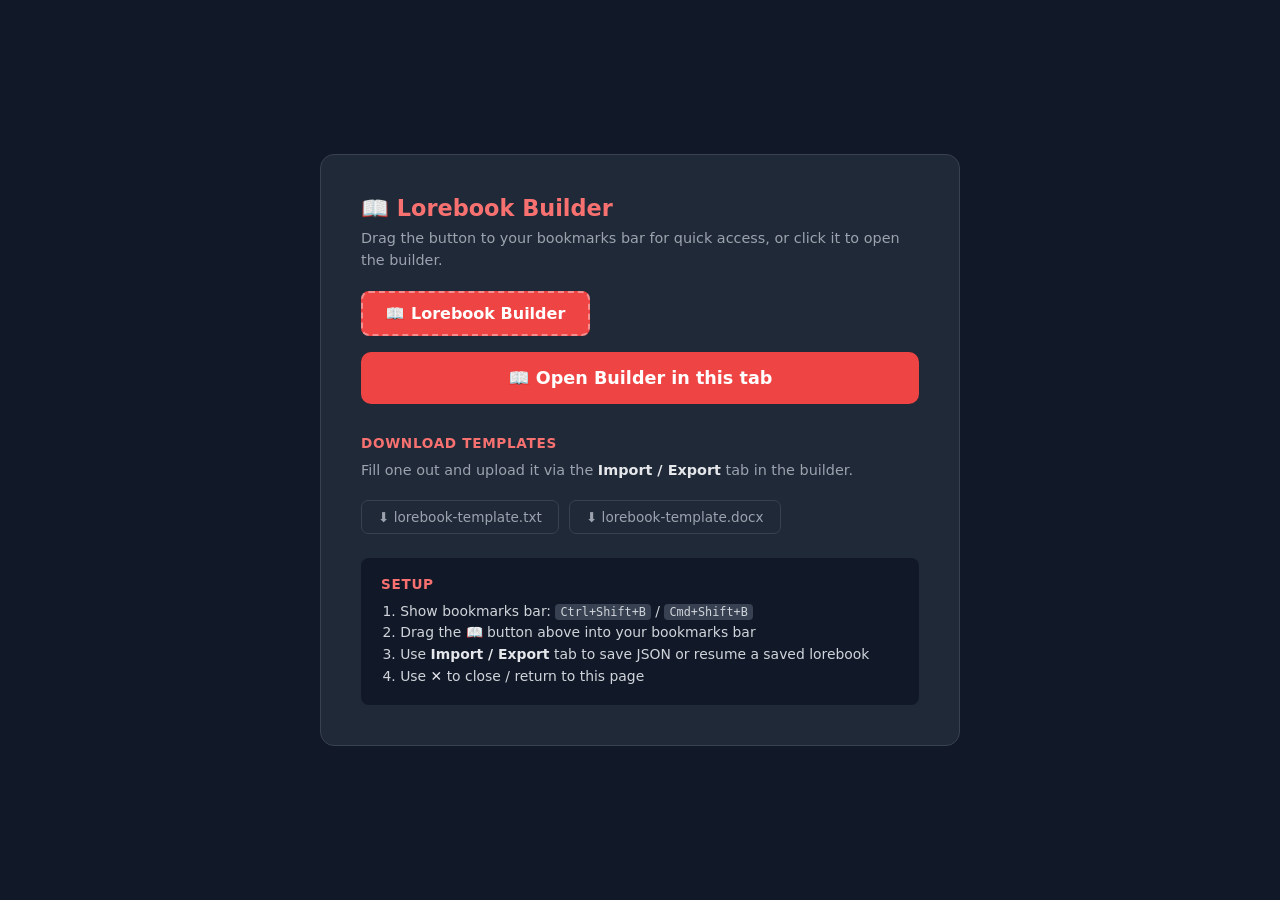
<file: index.html>
<!DOCTYPE html>
<html lang="en">
<head>
<meta charset="UTF-8">
<meta name="viewport" content="width=device-width, initial-scale=1, maximum-scale=1, user-scalable=no">
<title>Lorebook Builder</title>
<style>
*{box-sizing:border-box;-webkit-text-size-adjust:100%}
html,body{margin:0;padding:0;width:100%;overflow-x:hidden}
body{font-family:'Segoe UI',system-ui,sans-serif;background:#111827;color:#e0e0e0}
#_lb_install{display:flex;align-items:center;justify-content:center;min-height:100vh;padding:2rem;width:100%}
.card{background:#1f2937;border:1px solid #374151;border-radius:14px;padding:2.5rem;max-width:640px;width:100%;min-width:0}
h1{margin:0 0 .4rem;font-size:1.4rem;color:#f87171}
p{color:#9ca3af;margin:0 0 1.2rem;font-size:.9rem;line-height:1.5}

.steps{background:#111827;border-radius:8px;padding:1rem 1.25rem;margin-top:1.5rem}
.stitle{margin:0 0 .5rem;color:#f87171;font-weight:600;font-size:.85rem;text-transform:uppercase;letter-spacing:.05em}
ol{margin:0;padding-left:1.2rem}
li{color:#d1d5db;font-size:.87rem;margin:.35rem 0}
code{background:#374151;padding:1px 5px;border-radius:4px;font-size:.85em}
.dlrow{display:flex;gap:10px;margin:1rem 0;flex-wrap:wrap}
.dlbtn{padding:.5rem 1rem;border-radius:7px;border:1px solid #374151;background:#1f2937;color:#9ca3af;cursor:pointer;font-size:.85rem;text-decoration:none;display:inline-block}
.dlbtn:hover{border-color:#ef4444;color:#f87171}
.sec-title{color:#f87171;font-weight:600;font-size:.85rem;text-transform:uppercase;letter-spacing:.05em;margin:0 0 .4rem}
#_lb_mobile_open{display:none;width:100%;padding:16px;background:#ef4444;border:none;color:#fff;font-size:1.1rem;font-weight:600;border-radius:10px;cursor:pointer;margin-top:1rem;font-family:inherit}#bm{display:inline-block;background:#ef4444;color:#fff;padding:.7rem 1.4rem;border-radius:8px;text-decoration:none;font-size:1rem;font-weight:600;border:2px dashed rgba(255,255,255,.4);cursor:grab}
#bm:hover{background:#dc2626}
#_lb_desk_open{display:none;width:100%;padding:16px;background:#ef4444;border:none;color:#fff;font-size:1.1rem;font-weight:600;border-radius:10px;cursor:pointer;margin-top:1rem;font-family:inherit}#_lb_desk_open:hover{background:#dc2626}
@media(max-width:700px){
  #_lb_install{padding:1.2rem;align-items:flex-start}
  .card{padding:1.5rem;border-radius:10px}
  #bm{display:none}
  #_lb_mobile_open{display:block}
}
</style>
</head>
<body>
<div id="_lb_install">
  <div class="card">
    <h1>📖 Lorebook Builder</h1>
    <p id="_lb_p_desk">Drag the button to your bookmarks bar for quick access, or click it to open the builder.</p>
    <p id="_lb_p_mob" style="display:none">Tap the button below to open the builder. Bookmark this page to come back anytime — your work autosaves here automatically.</p>
    <a id="bm" href="https://mrkingpingus.github.io/Lorebook-Builder/">📖 Lorebook Builder</a>
    <button id="_lb_mobile_open">📖 Open Lorebook Builder</button>
    <button id="_lb_desk_open">📖 Open Builder in this tab</button>
    <div style="margin-top:1.8rem">
      <p class="sec-title">Download Templates</p>
      <p>Fill one out and upload it via the <strong style="color:#e5e7eb">Import / Export</strong> tab in the builder.</p>
      <div class="dlrow">
        <a class="dlbtn" id="dl-txt">⬇ lorebook-template.txt</a>
        <a class="dlbtn" id="dl-docx">⬇ lorebook-template.docx</a>
      </div>
    </div>
    <div class="steps">
      <p class="stitle">Setup</p>
      <ol id="_lb_steps">
        <li id="_lb_step_desk1">Show bookmarks bar: <code>Ctrl+Shift+B</code> / <code>Cmd+Shift+B</code></li>
        <li id="_lb_step_desk2">Drag the 📖 button above into your bookmarks bar</li>
        <li id="_lb_step_mob" style="display:none">Bookmark this page, then tap <strong style="color:#e5e7eb">Open Lorebook Builder</strong></li>
        <li>Use <strong style="color:#e5e7eb">Import / Export</strong> tab to save JSON or resume a saved lorebook</li>
        <li>Use <strong style="color:#e5e7eb">✕</strong> to close / return to this page</li>
      </ol>
    </div>
  </div>
</div>

<script>
var _DESKTOP_CSS = `
#_lb_ov{display:none}
#_lb_bx{position:fixed;top:0;left:0;width:100vw;height:100vh;background:#1f2937;border:none;border-radius:0;display:flex;flex-direction:column;font-family:system-ui,sans-serif;color:#e5e7eb;overflow:hidden;pointer-events:all;box-sizing:border-box}
#_lb_hd{background:#111827;padding:13px 18px;display:flex;align-items:center;justify-content:space-between;border-bottom:1px solid #374151;flex-shrink:0}
#_lb_hd h2{margin:0;font-size:.95rem;color:#f87171;letter-spacing:.07em;pointer-events:none}
._lb_tabbar{display:flex;background:#0d1520;border-radius:8px;padding:3px;gap:2px;border:1px solid #1f2d40}
._lb_tab{padding:5px 13px;border-radius:6px;border:none;background:transparent;color:#6b7280;cursor:pointer;font-size:.78rem;font-family:system-ui,sans-serif;transition:color .15s}
._lb_tab:hover{color:#9ca3af}
._lb_tab._on{background:#1f2937;color:#e5e7eb;box-shadow:0 1px 3px rgba(0,0,0,.4)}
#_lb_xb{background:none;border:none;color:#9ca3af;font-size:1.25rem;cursor:pointer;line-height:1;padding:2px 5px;font-family:system-ui,sans-serif}
#_lb_xb:hover{color:#f87171}
._lb_corner{position:absolute;width:18px;height:18px;z-index:10}
._lb_corner._tl{top:0;left:0;cursor:nw-resize}
._lb_corner._tr{top:0;right:0;cursor:ne-resize}
._lb_corner._bl{bottom:0;left:0;cursor:sw-resize}
._lb_corner._br{bottom:0;right:0;cursor:se-resize}
._lb_corner::after{content:"";position:absolute;width:8px;height:8px;border-color:#eab308;border-style:solid;border-width:0}
._lb_corner._tl::after{top:4px;left:4px;border-top-width:2px;border-left-width:2px;border-radius:1px 0 0 0}
._lb_corner._tr::after{top:4px;right:4px;border-top-width:2px;border-right-width:2px;border-radius:0 1px 0 0}
._lb_corner._bl::after{bottom:4px;left:4px;border-bottom-width:2px;border-left-width:2px;border-radius:0 0 0 1px}
._lb_corner._br::after{bottom:4px;right:4px;border-bottom-width:2px;border-right-width:2px;border-radius:0 0 1px 0}
._lb_corner:hover::after{border-color:#fde047}
#_lb_searchbar{background:#1f2937;border-bottom:1px solid #374151;flex-shrink:0;padding:8px 16px 0}
#_lb_searchbar_tab{display:flex;justify-content:center;align-items:center;padding:4px 0;cursor:pointer;user-select:none}
#_lb_searchbar_tab span{display:block;width:36px;height:4px;background:#374151;border-radius:2px;transition:background .15s}
#_lb_searchbar_tab:hover span{background:#6b7280}
#_lb_bd{padding:9px 16px 16px;overflow-y:auto;flex:1;min-height:0}
#_lb_resize{display:none}
#_lb_resize:hover{color:#9ca3af}
#_lb_hotkey_hint{display:none}
._lb_pnl{display:none}
._lb_pnl._on{display:block}
._lb_lbl{display:block;font-size:.7rem;color:#6b7280;margin-bottom:3px;text-transform:uppercase;letter-spacing:.05em}
._lb_inp,._lb_ta{width:100%;background:#111827;border:1px solid #374151;border-radius:6px;color:#e5e7eb;padding:7px 10px;font-size:.87rem;outline:none;font-family:system-ui,sans-serif;box-sizing:border-box}
._lb_inp:focus,._lb_ta:focus{border-color:#ef4444}
._lb_sel{width:100%;background:#111827;border:1px solid #374151;border-radius:6px;color:#e5e7eb;padding:7px 10px;font-size:.87rem;outline:none;font-family:system-ui,sans-serif;box-sizing:border-box;cursor:pointer}
._lb_sel:focus{border-color:#ef4444}
._lb_ta{resize:none;min-height:70px;overflow:hidden;background:transparent!important;position:relative;z-index:1;line-height:1.5;color:transparent!important;caret-color:#e5e7eb}
._lb_ta::placeholder{color:#4b5563}
._lb_desc_hl_wrap{position:relative}
._lb_desc_hl{position:absolute;top:0;left:0;right:0;bottom:0;pointer-events:none;overflow:hidden;color:#e5e7eb;white-space:pre-wrap;word-wrap:break-word;word-break:break-word;box-sizing:border-box;padding:7px 10px;font-size:.87rem;font-family:system-ui,sans-serif;line-height:1.5;border:1px solid transparent;border-radius:6px;background:#111827;z-index:0}
._lb_ta_tab{display:flex;justify-content:center;align-items:center;cursor:ns-resize;padding:3px 0;user-select:none}
._lb_ta_tab::before{content:"";width:36px;height:4px;background:#374151;border-radius:2px;transition:background .15s}
._lb_ta_tab:hover::before{background:#6b7280}
._lb_entry{background:#111827;border:1px solid #374151;border-radius:10px;padding:13px;margin-bottom:9px;border-left:3px solid #374151}
._lb_entry[data-type="Character"]{border-left-color:#c084fc}
._lb_entry[data-type="Item"]{border-left-color:#60a5fa}
._lb_entry[data-type="Location"]{border-left-color:#fbbf24}
._lb_entry[data-type="PlotEvent"]{border-left-color:#f87171}
._lb_entry[data-type="Other"]{border-left-color:#0d9488}
._lb_entry._lb_search_match{outline:2px solid #9ca3af}
._lb_entry._lb_search_match[data-type="Character"]{outline-color:#c084fc}
._lb_entry._lb_search_match[data-type="Item"]{outline-color:#60a5fa}
._lb_entry._lb_search_match[data-type="Location"]{outline-color:#fbbf24}
._lb_entry._lb_search_match[data-type="PlotEvent"]{outline-color:#f87171}
._lb_entry._lb_search_match[data-type="Other"]{outline-color:#0d9488}
._lb_entry._lb_search_dim{opacity:.3}
._lb_ehead{display:flex;align-items:center;justify-content:space-between;margin-bottom:9px}
._lb_enum{font-size:.82rem;color:#f87171;font-weight:700;letter-spacing:.04em;white-space:nowrap;overflow:hidden;text-overflow:ellipsis;max-width:340px;user-select:text;cursor:text}
._lb_type_dot{display:inline-block;width:7px;height:7px;border-radius:50%;margin-right:5px;vertical-align:middle;flex-shrink:0}
._lb_ebtns{display:flex;gap:6px}
._lb_ebtn{background:none;border:1px solid #374151;border-radius:5px;color:#9ca3af;cursor:pointer;padding:3px 9px;font-size:.75rem;font-family:system-ui,sans-serif}
._lb_ebtn:hover{border-color:#ef4444;color:#ef4444}
._lb_grid{display:grid;grid-template-columns:1fr 1fr;gap:9px}
._lb_full{grid-column:1/-1}
._lb_hint{font-size:.7rem;color:#4b5563;margin-top:2px}
._lb_cc{font-size:.7rem;text-align:left;margin-top:2px;color:#4b5563}
._lb_cc._good{color:#34d399}
._lb_cc._warn{color:#f59e0b;font-weight:500}
._lb_cc._over{color:#ef4444;font-weight:700}
._lb_collapsed ._lb_ebody{display:none}
#_lb_ft{padding:12px 18px;border-top:1px solid #374151;background:#111827;display:flex;align-items:center;justify-content:space-between;flex-wrap:wrap;gap:8px;position:relative}
._lb_btn{padding:7px 15px;border-radius:7px;border:1px solid;cursor:pointer;font-size:.83rem;font-weight:500;font-family:system-ui,sans-serif}
._lb_btnp{background:#ef4444;border-color:#ef4444;color:#fff}
._lb_btnp:hover{background:#dc2626}
._lb_btns{background:transparent;border-color:#374151;color:#9ca3af}
._lb_btns:hover{border-color:#ef4444;color:#ef4444}
._lb_btng{background:transparent;border-color:#374151;color:#34d399}
._lb_btng:hover{border-color:#34d399}
#_lb_jin,#_lb_jout{width:100%;background:#0f172a;border:1px solid #374151;border-radius:7px;color:#6ee7b7;padding:10px;font-family:monospace;font-size:.77rem;min-height:150px;resize:vertical;outline:none;box-sizing:border-box}
#_lb_jin:focus{border-color:#ef4444}
._lb_jerr{color:#f87171;font-size:.78rem;margin-top:5px;min-height:14px}
#_lb_savebadge{font-size:.72rem;color:#34d399;opacity:0;transition:opacity .4s;margin-left:8px}
#_lb_savebadge._show{opacity:1}
#_lb_nm{background:transparent;border:none;border-bottom:1px solid #374151;color:#e5e7eb;padding:3px 6px;font-size:.85rem;outline:none;font-family:system-ui,sans-serif;min-width:60px;width:60px;max-width:300px;margin:0 12px}
#_lb_nm:focus{border-bottom-color:#ef4444}
#_lb_nm::placeholder{color:#4b5563}
._lb_restore_banner{background:#1a3a2a;border:1px solid #34d399;border-radius:8px;padding:11px 14px;margin-bottom:14px;display:flex;align-items:center;justify-content:space-between;gap:10px}
._lb_restore_banner p{margin:0;font-size:.82rem;color:#6ee7b7}
._lb_restore_banner p span{color:#9ca3af;font-size:.75rem;margin-left:6px}
._lb_conv_drop{border:2px dashed #374151;border-radius:10px;padding:28px;text-align:center;cursor:pointer;transition:border-color .15s;margin-bottom:12px}
._lb_conv_drop:hover,._lb_conv_drop._drag{border-color:#ef4444}
._lb_conv_drop p{margin:0;color:#6b7280;font-size:.88rem;pointer-events:none}
._lb_parse_err{color:#f87171;font-size:.8rem;margin-top:6px;min-height:14px}
._lb_preview{background:#0f172a;border:1px solid #374151;border-radius:8px;padding:12px;margin-top:10px;max-height:220px;overflow-y:auto}
._lb_prev_entry{border-bottom:1px solid #1e293b;padding:8px 0}
._lb_prev_entry:last-child{border-bottom:none}
._lb_prev_name{font-size:.82rem;font-weight:600;color:#f87171}
._lb_prev_type{font-size:.72rem;color:#6b7280;margin-left:8px}
._lb_prev_trigs{font-size:.72rem;color:#34d399;margin-top:2px}
._lb_prev_desc{font-size:.75rem;color:#9ca3af;margin-top:3px}
._lb_trig_counter{font-size:.7rem;text-align:right;margin-top:2px;color:#4b5563}
._lb_trig_counter._warn{color:#f59e0b;font-weight:500}
._lb_trig_counter._over{color:#ef4444;font-weight:700}
._lb_sug_row{display:flex;flex-wrap:wrap;gap:5px;margin-top:6px;min-height:0}
._lb_sug_chip{padding:3px 10px;border-radius:12px;border:1px solid #334155;background:#1e293b;color:#6ee7b7;font-size:.72rem;cursor:pointer;font-family:system-ui,sans-serif;transition:all .15s;white-space:nowrap}
._lb_sug_chip:hover{border-color:#6ee7b7;background:#0d2618}
._lb_sug_label{font-size:.68rem;color:#475569;margin-top:4px;width:100%}
._lb_drag{color:#374151;cursor:grab;font-size:1rem;line-height:1;flex-shrink:0;user-select:none;padding:0 2px}
._lb_trig_match{background:#fef08a!important;color:#111827!important;border-color:#ca8a04!important}
._lb_drag:active{cursor:grabbing}
._lb_dragging{opacity:.4;border-style:dashed}
._lb_dragover{border-color:#ef4444;border-style:dashed}
._lb_fbtn{padding:3px 10px;border-radius:20px;border:1px solid #374151;background:transparent;color:#6b7280;cursor:pointer;font-size:.73rem;font-family:system-ui,sans-serif;transition:all .1s}
._lb_fbtn:hover{border-color:#6b7280;color:#e5e7eb}
._lb_fbtn._on{color:#fff;border-color:transparent}
._lb_fbtn[data-type="All"]._on{background:#4b5563}
._lb_fbtn[data-type="Character"]._on{background:#9333ea}
._lb_fbtn[data-type="Item"]._on{background:#1d4ed8}
._lb_fbtn[data-type="Location"]._on{background:#d97706}
._lb_fbtn[data-type="PlotEvent"]._on{background:#dc2626}
._lb_fbtn[data-type="Other"]._on{background:#0d9488}
#_lb_searchrow{display:flex;gap:6px;margin-bottom:10px}
#_lb_search{flex:1;background:#111827;border:1px solid #374151;border-radius:6px;color:#e5e7eb;padding:6px 10px;font-size:.83rem;outline:none;font-family:system-ui,sans-serif}
#_lb_search:focus{border-color:#ef4444}
#_lb_search::placeholder{color:#4b5563}
._lb_search_inp_wrap{position:relative;flex:1;display:flex;align-items:center}
._lb_search_clear{position:absolute;right:8px;background:none;border:none;color:#6b7280;cursor:pointer;font-size:1rem;padding:0;line-height:1;display:none}
._lb_search_clear:hover{color:#e5e7eb}
#_lb_filterbar{display:flex;align-items:center;gap:8px;margin-bottom:8px;flex-wrap:wrap}
._lb_filter_right{display:flex;gap:6px;align-items:center;flex-shrink:0;margin-left:auto}
#_lb_bd::-webkit-scrollbar{width:7px}
#_lb_bd::-webkit-scrollbar-track{background:#111827}
#_lb_bd::-webkit-scrollbar-thumb{background:#374151;border-radius:4px}
#_lb_bd::-webkit-scrollbar-thumb:hover{background:#4b5563}
#_lb_bd{scrollbar-color:#374151 #111827;scrollbar-width:thin}
._lb_section_box{background:#111827;border:1px solid #374151;border-radius:10px;padding:14px;margin-bottom:16px}
._lb_section_desc{font-size:.8rem;color:#6b7280;margin:0 0 10px;line-height:1.5}
#_lb_fab{display:none;position:fixed;bottom:80px;right:18px;width:52px;height:52px;border-radius:50%;background:#ef4444;border:none;color:#fff;font-size:1.6rem;cursor:pointer;align-items:center;justify-content:center;z-index:2147483648;box-shadow:0 4px 12px rgba(0,0,0,.4);}
@keyframes _lb_flank_in{from{opacity:0;transform:scale(.5)}to{opacity:1;transform:scale(1)}}
._lb_btns_flanking{animation:_lb_flank_in .18s ease-out;width:34px!important;height:34px!important;padding:0!important;border-radius:8px!important;font-size:1rem!important;display:flex!important;align-items:center!important;justify-content:center!important;}
@media(max-width:700px){#_lb_bx{position:fixed;top:0;left:0;width:100vw!important;max-width:100vw!important;height:100vh!important;border-radius:0;transform:none!important;overflow-x:hidden!important;}
#_lb_hd{cursor:default;padding:10px 12px;flex-wrap:wrap;gap:6px;}
#_lb_hd h2{font-size:.8rem;}
._lb_tabbar{order:2;flex:1;}
._lb_tab{padding:4px 8px;font-size:.72rem;}
#_lb_xb{order:3;}
#_lb_bd{padding:12px;}
._lb_grid{grid-template-columns:1fr!important;}
._lb_inp,._lb_ta,._lb_sel{font-size:16px!important;padding:10px 12px!important;}
._lb_btn{padding:10px 16px!important;font-size:.9rem!important;}
._lb_ebtn{padding:6px 12px!important;font-size:.8rem!important;}
#_lb_ae{padding:14px!important;font-size:.9rem!important;}
._lb_fbtn{padding:6px 14px!important;font-size:.8rem!important;}
#_lb_search{font-size:16px!important;padding:10px!important;}
#_lb_fab{display:flex!important;}
._lb_enum{font-size:1rem!important;max-width:calc(100vw - 140px)!important;}
._lb_ehead{flex-wrap:wrap;gap:6px;}
}
`;
var _MOBILE_CSS = `
*{box-sizing:border-box;-webkit-tap-highlight-color:transparent}
#_lbm_app{position:fixed;top:0;left:0;width:100%;height:100%;background:#111827;display:flex;flex-direction:column;font-family:system-ui,sans-serif;color:#e5e7eb;z-index:2147483647;overflow:hidden}
#_lbm_hd{background:#0f172a;padding:12px 16px;display:flex;align-items:center;justify-content:space-between;border-bottom:1px solid #1e293b;flex-shrink:0;min-height:52px}
#_lbm_hd h1{margin:0;font-size:.95rem;color:#f87171;letter-spacing:.06em;font-weight:700}
#_lbm_hd_right{display:flex;align-items:center;gap:10px}
#_lbm_savebadge{font-size:.72rem;color:#34d399;opacity:0;transition:opacity .4s}
#_lbm_savebadge.show{opacity:1}
#_lbm_lb_btn{background:none;border:1px solid #334155;border-radius:7px;color:#94a3b8;font-size:.72rem;cursor:pointer;padding:4px 10px;font-family:system-ui,sans-serif;white-space:nowrap;display:flex;align-items:center;gap:5px}
#_lbm_lb_btn:active{border-color:#f87171;color:#f87171}
#_lbm_lb_sheet{position:fixed;bottom:0;left:0;width:100%;background:#1e293b;border-radius:20px 20px 0 0;border-top:1px solid #334155;z-index:2147483650;transform:translateY(100%);transition:transform .25s ease;padding-bottom:env(safe-area-inset-bottom,0px);max-height:75vh;display:flex;flex-direction:column}
#_lbm_lb_sheet.open{transform:translateY(0)}
#_lbm_lb_sheet_hd{padding:16px 18px 8px;display:flex;align-items:center;justify-content:space-between;flex-shrink:0;border-bottom:1px solid #1e293b}
#_lbm_lb_sheet_hd h3{margin:0;font-size:.95rem;color:#e5e7eb;font-weight:600}
#_lbm_lb_sheet_body{flex:1;overflow-y:auto;padding:8px 0 16px}
._lbm_lb_item{display:flex;align-items:center;justify-content:space-between;padding:12px 18px;cursor:pointer;border-bottom:1px solid #0f172a}
._lbm_lb_item:active{background:#334155}
._lbm_lb_item.current{border-left:3px solid #f87171;padding-left:15px}
._lbm_lb_item_info{flex:1;min-width:0}
._lbm_lb_item_name{font-size:.9rem;font-weight:600;color:#e5e7eb;white-space:nowrap;overflow:hidden;text-overflow:ellipsis}
._lbm_lb_item_meta{font-size:.7rem;color:#475569;margin-top:2px}
._lbm_lb_item_del{background:none;border:none;color:#374151;font-size:1rem;cursor:pointer;padding:4px 8px;flex-shrink:0}
._lbm_lb_item_del:active{color:#ef4444}
#_lbm_lb_new{display:flex;align-items:center;gap:10px;padding:14px 18px;cursor:pointer;color:#34d399;font-size:.9rem;font-family:system-ui,sans-serif;border:none;background:none;width:100%;text-align:left;margin-top:4px}
#_lbm_lb_new:active{opacity:.7}
#_lbm_save_prompt{position:fixed;inset:0;background:rgba(0,0,0,.7);z-index:2147483651;display:flex;align-items:flex-end}
#_lbm_save_prompt_box{background:#1e293b;border-radius:20px 20px 0 0;width:100%;padding:20px 18px calc(20px + env(safe-area-inset-bottom,0px));border-top:1px solid #334155}
#_lbm_save_prompt_box h3{margin:0 0 6px;font-size:.95rem;color:#e5e7eb}
#_lbm_save_prompt_box p{margin:0 0 16px;font-size:.82rem;color:#64748b;line-height:1.5}
#_lbm_save_prompt_btns{display:flex;flex-direction:column;gap:8px}
._lbm_sp_btn{padding:13px;border-radius:10px;border:1px solid #334155;background:#111827;color:#e5e7eb;font-size:.88rem;cursor:pointer;font-family:system-ui,sans-serif;text-align:center}
._lbm_sp_btn.primary{background:#ef4444;border-color:#ef4444;font-weight:600}
._lbm_sp_btn.green{background:#059669;border-color:#059669;font-weight:600}
#_lbm_savebadge.show{opacity:1}
#_lbm_xbtn{background:none;border:none;color:#6b7280;font-size:1.3rem;cursor:pointer;padding:4px;line-height:1}
#_lbm_body{flex:1;overflow-y:auto;overflow-x:hidden;-webkit-overflow-scrolling:touch;min-height:0}
._lbm_panel{display:none;width:100%;min-height:100%}
._lbm_panel.active{display:block}
#_lbm_nav{background:#0f172a;border-top:1px solid #1e293b;display:flex;flex-shrink:0;padding-bottom:env(safe-area-inset-bottom,0px)}
._lbm_navbtn{flex:1;background:none;border:none;color:#6b7280;padding:10px 4px 8px;display:flex;flex-direction:column;align-items:center;gap:3px;cursor:pointer;font-family:system-ui,sans-serif;font-size:.65rem;letter-spacing:.03em;text-transform:uppercase;transition:color .15s}
._lbm_navbtn.active{color:#f87171}
._lbm_navicon{font-size:1.2rem;line-height:1}
#_lbm_list_header{padding:12px 16px 8px;display:flex;align-items:center;gap:8px}
#_lbm_search{flex:1;background:#1e293b;border:1px solid #334155;border-radius:8px;color:#e5e7eb;padding:8px 12px;font-size:16px;outline:none;font-family:system-ui,sans-serif}
#_lbm_search:focus{border-color:#f87171}
#_lbm_search::placeholder{color:#475569}
#_lbm_filter_row{padding:8px 16px 10px;display:flex;gap:6px;flex-wrap:wrap}
#_lbm_filter_row_inner{display:flex;gap:6px;flex-wrap:wrap;align-items:center}
._lbm_fbtn{flex-shrink:0;padding:5px 12px;border-radius:16px;border:1px solid #334155;background:transparent;color:#64748b;font-size:.75rem;cursor:pointer;font-family:system-ui,sans-serif;white-space:nowrap}
._lbm_fbtn.on{color:#fff;border-color:transparent}
#_lbm_grp_btn.on{background:#16a34a;border-color:transparent;color:#fff}
._lbm_fbtn[data-t="All"].on{background:#475569}
._lbm_fbtn[data-t="Character"].on{background:#9333ea}
._lbm_fbtn[data-t="Item"].on{background:#1d4ed8}
._lbm_fbtn[data-t="Location"].on{background:#d97706}
._lbm_fbtn[data-t="PlotEvent"].on{background:#dc2626}
._lbm_fbtn[data-t="Other"].on{background:#0d9488}
#_lbm_entries{padding:0 12px 100px}
._lbm_card{display:flex;align-items:center;background:#1e293b;border-radius:10px;margin-bottom:8px;overflow:hidden;cursor:pointer;border:1px solid #334155;transition:border-color .15s;-webkit-user-select:none}
._lbm_card:active{background:#263548}
._lbm_card.hidden{display:none}
._lbm_card_stripe{width:4px;align-self:stretch;flex-shrink:0}
._lbm_card_body{flex:1;padding:12px 10px;min-width:0}
._lbm_card_num{font-size:.68rem;color:#64748b;font-weight:600;letter-spacing:.06em;margin-bottom:2px}
._lbm_card_name{font-size:.95rem;font-weight:600;color:#e5e7eb;white-space:nowrap;overflow:hidden;text-overflow:ellipsis}
._lbm_card_name.empty{color:#475569;font-style:italic}
._lbm_card_type{font-size:.7rem;color:#64748b;margin-top:2px}
._lbm_card_arrow{color:#475569;font-size:1rem;padding:0 8px;flex-shrink:0}
._lbm_card_stats{display:flex;flex-direction:column;align-items:flex-end;gap:3px;padding:0 4px;flex-shrink:0;justify-content:center}
._lbm_stat{font-size:.62rem;font-weight:600;letter-spacing:.02em;white-space:nowrap;opacity:.85}
._lbm_stat.ok{color:#34d399}
._lbm_stat.warn{color:#f59e0b}
._lbm_stat.over{color:#ef4444}
#_lbm_empty{text-align:center;padding:60px 32px;color:#475569}
#_lbm_empty p{margin:.5rem 0;font-size:.9rem}
#_lbm_empty .big{font-size:2rem;margin-bottom:8px}
#_lbm_fab{position:fixed;bottom:calc(64px + env(safe-area-inset-bottom,0px) + 16px);right:18px;width:52px;height:52px;border-radius:50%;background:#ef4444;border:none;color:#fff;font-size:1.6rem;cursor:pointer;display:flex;align-items:center;justify-content:center;z-index:10;box-shadow:0 4px 14px rgba(239,68,68,.4);user-select:none;-webkit-user-select:none;-webkit-touch-callout:none}
#_lbm_editor{position:fixed;top:0;left:0;width:100%;height:100%;background:#111827;display:flex;flex-direction:column;z-index:2147483648;transform:translateX(100%);transition:transform .25s ease}
#_lbm_editor.open{transform:translateX(0)}
#_lbm_ed_hd{background:#0f172a;padding:12px 16px;display:flex;align-items:center;gap:12px;border-bottom:1px solid #1e293b;flex-shrink:0}
#_lbm_back{background:none;border:none;color:#f87171;font-size:1rem;cursor:pointer;padding:4px;display:flex;align-items:center;gap:6px;font-family:system-ui,sans-serif;font-weight:600}
#_lbm_ed_title{flex:1;font-size:.9rem;color:#94a3b8;white-space:nowrap;overflow:hidden;text-overflow:ellipsis}
#_lbm_ed_del{background:none;border:1px solid #374151;border-radius:6px;color:#6b7280;padding:5px 10px;font-size:.78rem;cursor:pointer;font-family:system-ui,sans-serif}
#_lbm_ed_del:active{border-color:#ef4444;color:#ef4444}
#_lbm_ed_body{flex:1;overflow-y:auto;-webkit-overflow-scrolling:touch;padding:16px}
._lbm_field{margin-bottom:16px}
._lbm_label{display:block;font-size:.72rem;color:#64748b;text-transform:uppercase;letter-spacing:.05em;margin-bottom:6px}
._lbm_inp,._lbm_ta{width:100%;background:#1e293b;border:1px solid #334155;border-radius:8px;color:#e5e7eb;padding:12px;font-size:16px;outline:none;font-family:system-ui,sans-serif}
._lbm_inp:focus,._lbm_ta:focus{border-color:#f87171}
._lbm_ta{resize:none;min-height:120px;line-height:1.6;overflow:hidden;background:transparent!important;position:relative;z-index:1;color:transparent!important;caret-color:#e5e7eb}
._lbm_ta::placeholder{color:#4b5563}
._lbm_desc_hl_wrap{position:relative}
._lbm_desc_hl{position:absolute;top:0;left:0;right:0;bottom:0;pointer-events:none;overflow:hidden;color:#e5e7eb;white-space:pre-wrap;word-wrap:break-word;word-break:break-word;box-sizing:border-box;padding:12px;font-size:16px;font-family:system-ui,sans-serif;line-height:1.6;border:1px solid transparent;border-radius:8px;background:#1e293b;z-index:0}
._lbm_ta_tab{display:flex;justify-content:center;align-items:center;cursor:ns-resize;padding:4px 0;user-select:none;touch-action:none}
._lbm_ta_tab::before{content:"";width:40px;height:4px;background:#334155;border-radius:2px;transition:background .15s}
._lbm_ta_tab:active::before{background:#64748b}
._lbm_cc{font-size:.72rem;text-align:right;margin-top:4px;color:#475569}
._lbm_cc.warn{color:#f59e0b}
._lbm_cc.over{color:#ef4444;font-weight:700}
#_lbm_type_row{display:flex;gap:6px;flex-wrap:wrap}
._lbm_typebtn{flex:1;min-width:80px;padding:10px 6px;border-radius:8px;border:2px solid #334155;background:#1e293b;color:#64748b;font-size:.78rem;font-weight:600;cursor:pointer;text-align:center;font-family:system-ui,sans-serif;transition:all .15s}
._lbm_typebtn.sel{color:#fff;border-color:transparent}
._lbm_typebtn[data-t="Character"].sel{background:#9333ea}
._lbm_typebtn[data-t="Item"].sel{background:#1d4ed8}
._lbm_typebtn[data-t="Location"].sel{background:#d97706}
._lbm_typebtn[data-t="PlotEvent"].sel{background:#dc2626}
._lbm_typebtn[data-t="Other"].sel{background:#0d9488}
#_lbm_delim_row{display:flex;gap:8px;margin-top:8px}
._lbm_delimbtn{flex:1;padding:8px;border-radius:8px;border:1px solid #334155;background:#1e293b;color:#64748b;font-size:.8rem;cursor:pointer;font-family:system-ui,sans-serif;text-align:center}
._lbm_delimbtn.sel{background:#1e293b;border-color:#f87171;color:#f87171}
._lbm_hint{font-size:.72rem;color:#475569;margin-top:4px}
#_lbm_move_row{display:flex;gap:8px;margin-top:16px}
._lbm_movebtn{flex:1;padding:10px;border-radius:8px;border:1px solid #334155;background:#1e293b;color:#94a3b8;font-size:.85rem;cursor:pointer;font-family:system-ui,sans-serif;text-align:center}
._lbm_movebtn:active{border-color:#f87171;color:#f87171}
._lbm_section{margin:16px;background:#1e293b;border-radius:12px;padding:16px;border:1px solid #334155}
._lbm_section h3{margin:0 0 4px;font-size:.8rem;color:#94a3b8;text-transform:uppercase;letter-spacing:.06em;font-weight:600}
._lbm_section p{margin:0 0 12px;font-size:.85rem;color:#64748b;line-height:1.5}
._lbm_btn{width:100%;padding:12px;border-radius:8px;border:1px solid #334155;background:#1e293b;color:#94a3b8;font-size:.9rem;cursor:pointer;font-family:system-ui,sans-serif;text-align:center;margin-bottom:8px;display:block}
._lbm_btn:last-child{margin-bottom:0}
._lbm_btn.primary{background:#ef4444;border-color:#ef4444;color:#fff}
._lbm_btn:active{opacity:.8}
._lbm_drop{border:2px dashed #334155;border-radius:10px;padding:32px 16px;text-align:center;cursor:pointer;margin-top:4px}
._lbm_drop p{margin:0;color:#475569;font-size:.88rem;pointer-events:none}
._lbm_drop.drag{border-color:#f87171}
._lbm_parse_err{color:#f87171;font-size:.8rem;margin-top:8px;min-height:16px}
._lbm_preview_card{background:#111827;border-radius:8px;padding:10px;margin-top:6px;border-left:3px solid #334155}
._lbm_preview_name{font-size:.85rem;font-weight:600;color:#f87171}
._lbm_preview_trigs{font-size:.72rem;color:#34d399;margin-top:2px}
._lbm_preview_desc{font-size:.75rem;color:#64748b;margin-top:2px}
._lbm_preview_list{max-height:260px;overflow-y:auto;margin-top:8px}
._lbm_ta_mono{width:100%;background:#0f172a;border:1px solid #334155;border-radius:8px;color:#6ee7b7;padding:12px;font-family:monospace;font-size:.78rem;min-height:140px;resize:none;outline:none;margin-bottom:8px}
._lbm_jerr{color:#f87171;font-size:.8rem;margin-top:4px;min-height:16px}
._lbm_ok{font-size:.8rem;color:#34d399;text-align:center;margin:6px 0;min-height:18px}
#_lbm_restore{margin:12px 12px 0;background:#0d2618;border:1px solid #34d399;border-radius:10px;padding:12px 14px}
#_lbm_restore p{margin:0 0 10px;font-size:.85rem;color:#6ee7b7;line-height:1.4}
#_lbm_restore_btns{display:flex;gap:8px}
._lbm_restore_btn{flex:1;padding:9px;border-radius:7px;font-size:.85rem;cursor:pointer;font-family:system-ui,sans-serif;border:1px solid}
._lbm_restore_btn.yes{background:#059669;border-color:#059669;color:#fff}
._lbm_restore_btn.no{background:transparent;border-color:#334155;color:#94a3b8}
#_lbm_name_row{padding:12px 16px 0;display:flex;flex-direction:column;gap:4px}
._lbm_name_label{font-size:.7rem;color:#64748b;text-transform:uppercase;letter-spacing:.05em}
#_lbm_bookname{width:100%;background:#1e293b;border:1px solid #334155;border-radius:8px;color:#e5e7eb;padding:10px 12px;font-size:16px;outline:none;font-family:system-ui,sans-serif;font-weight:600}
#_lbm_bookname:focus{border-color:#f87171}
._lbm_trig_counter{font-size:.72rem;text-align:right;margin-top:3px;color:#475569}
._lbm_trig_counter.warn{color:#f59e0b;font-weight:500}
._lbm_trig_counter.over{color:#ef4444;font-weight:700}
._lbm_tag_row{display:flex;align-items:center;gap:6px;flex-wrap:wrap;background:#1e293b;border:1px solid #334155;border-radius:8px;padding:8px 10px;min-height:46px;cursor:text}
._lbm_tag_row:focus-within{border-color:#f87171}
._lbm_tag{display:inline-flex;align-items:center;gap:4px;background:#0f172a;border:1px solid #334155;border-radius:12px;padding:3px 8px 3px 10px;font-size:.78rem;color:#e5e7eb;white-space:nowrap;max-width:200px}
._lbm_tag span{overflow:hidden;text-overflow:ellipsis;white-space:nowrap}
._lbm_tag_x{background:none;border:none;color:#64748b;font-size:.85rem;cursor:pointer;padding:0 0 0 2px;line-height:1;font-family:system-ui,sans-serif;flex-shrink:0}
._lbm_tag_x:active{color:#f87171}
._lbm_tag_inp{background:none;border:none;outline:none;color:#e5e7eb;font-size:16px;font-family:system-ui,sans-serif;min-width:80px;flex:1;padding:0}
._lbm_tag_inp::placeholder{color:#475569}
._lbm_phrase_preview{display:inline-flex;align-items:center;gap:4px;background:#0d2618;border:1px solid #34d399;border-radius:12px;padding:3px 10px;font-size:.78rem;color:#6ee7b7;white-space:nowrap}
._lbm_phrase_confirm{background:none;border:none;color:#34d399;font-size:1rem;cursor:pointer;padding:0 2px;line-height:1}
._lbm_phrase_cancel{background:none;border:none;color:#ef4444;font-size:1rem;cursor:pointer;padding:0 2px;line-height:1}
._lbm_sug_header{display:flex;align-items:center;justify-content:space-between;width:100%;margin-top:5px}
._lbm_phrase_toggle{padding:3px 10px;border-radius:12px;border:1px solid #334155;background:transparent;color:#64748b;font-size:.72rem;cursor:pointer;font-family:system-ui,sans-serif;white-space:nowrap}
._lbm_phrase_toggle.on{border-color:#6ee7b7;color:#6ee7b7;background:#0d2618}
._lbm_reroll{background:none;border:none;color:#475569;font-size:.9rem;cursor:pointer;padding:2px 4px;line-height:1;border-radius:4px;transition:transform .3s,color .15s;flex-shrink:0}
._lbm_reroll:active{color:#6ee7b7;transform:rotate(180deg)}
._lbm_sug_tray{margin-top:8px}
#_lbm_searchbar{padding:10px 14px 6px;display:flex;flex-direction:column;gap:6px}
#_lbm_search_row{display:flex;gap:6px;align-items:center}
#_lbm_search{flex:1;background:#1e293b;border:1px solid #334155;border-radius:8px;color:#e5e7eb;padding:9px 12px;font-size:16px;outline:none;font-family:system-ui,sans-serif}
#_lbm_search:focus{border-color:#f87171}
#_lbm_search::placeholder{color:#475569}
#_lbm_mode_sel{background:#1e293b;border:1px solid #334155;border-radius:8px;color:#94a3b8;padding:9px 8px;font-size:.78rem;outline:none;font-family:system-ui,sans-serif;cursor:pointer;flex-shrink:0}
#_lbm_replace_row{display:flex;gap:6px;align-items:center}
#_lbm_replace{flex:1;background:#1e293b;border:1px solid #334155;border-radius:8px;color:#e5e7eb;padding:9px 12px;font-size:16px;outline:none;font-family:system-ui,sans-serif}
#_lbm_replace:focus{border-color:#f87171}
#_lbm_replace::placeholder{color:#475569}
#_lbm_replace_all{flex-shrink:0;padding:9px 14px;border-radius:8px;border:none;background:#ef4444;color:#fff;font-size:.82rem;font-weight:600;cursor:pointer;font-family:system-ui,sans-serif;white-space:nowrap}
#_lbm_replace_all:disabled{background:#374151;color:#6b7280;cursor:default}
#_lbm_match_count{font-size:.72rem;color:#475569;padding:0 2px}
._lbm_card_name mark{background:#fef08a;color:#111827;border-radius:2px;padding:0 1px}
#_lbm_fab_menu{position:fixed;border-radius:14px;background:#1e293b;border:1px solid #334155;box-shadow:0 8px 32px rgba(0,0,0,.5);overflow:hidden;z-index:2147483649;opacity:0;transform:scale(.92) translateY(8px);transition:opacity .15s,transform .15s;pointer-events:none}
#_lbm_fab_menu.open{opacity:1;transform:scale(1) translateY(0);pointer-events:all}
._lbm_fab_item{display:flex;align-items:center;gap:12px;padding:14px 18px;cursor:pointer;font-size:.9rem;color:#e5e7eb;font-family:system-ui,sans-serif;border:none;background:none;width:100%;text-align:left;white-space:nowrap}
._lbm_fab_item:active{background:#334155}
._lbm_fab_item+._lbm_fab_item{border-top:1px solid #1e293b}
._lbm_fab_icon{font-size:1.1rem;width:24px;text-align:center;flex-shrink:0}
#_lbm_import_sheet{position:fixed;bottom:0;left:0;width:100%;background:#1e293b;border-radius:20px 20px 0 0;border-top:1px solid #334155;z-index:2147483649;transform:translateY(100%);transition:transform .25s ease;padding-bottom:env(safe-area-inset-bottom,0px);max-height:80vh;display:flex;flex-direction:column}
#_lbm_import_sheet.open{transform:translateY(0)}
#_lbm_import_sheet_hd{padding:16px 18px 10px;display:flex;align-items:center;justify-content:space-between;flex-shrink:0}
#_lbm_import_sheet_hd h3{margin:0;font-size:.95rem;color:#e5e7eb;font-weight:600}
#_lbm_import_sheet_body{flex:1;overflow-y:auto;padding:0 16px 16px}
#_lbm_import_ta{width:100%;background:#0f172a;border:1px solid #334155;border-radius:8px;color:#e5e7eb;padding:12px;font-size:15px;font-family:system-ui,sans-serif;resize:none;outline:none;min-height:160px;box-sizing:border-box;line-height:1.6}
#_lbm_import_ta:focus{border-color:#f87171}
#_lbm_import_ta::placeholder{color:#475569}
#_lbm_import_hint{font-size:.75rem;color:#475569;margin:6px 0 12px;line-height:1.5}
#_lbm_import_preview{background:#111827;border-radius:8px;padding:10px;margin-bottom:12px;display:none}
._lbm_import_prev_entry{padding:6px 0;border-bottom:1px solid #1e293b;font-size:.82rem}
._lbm_import_prev_entry:last-child{border-bottom:none}
._lbm_import_prev_name{color:#f87171;font-weight:600}
._lbm_import_prev_meta{color:#475569;font-size:.72rem;margin-top:2px}
#_lbm_import_err{color:#f87171;font-size:.8rem;min-height:16px;margin-bottom:8px}
#_lbm_import_btns{display:flex;gap:8px}
._lbm_sug_tray_hd{display:flex;align-items:center;justify-content:space-between;cursor:pointer;user-select:none;padding:4px 0}
._lbm_sug_tray_title{font-size:.7rem;color:#64748b;text-transform:uppercase;letter-spacing:.05em;display:flex;align-items:center;gap:5px}
._lbm_sug_tray_chevron{font-size:.7rem;color:#475569;transition:transform .2s;display:inline-block}
._lbm_sug_tray_body{overflow:hidden;transition:max-height .2s ease}
._lbm_sug_tray_body.collapsed{max-height:0!important}
._lbm_phrase_pill_row{display:flex;align-items:center;gap:5px;flex-wrap:wrap;margin-top:6px;min-height:0}
._lbm_phrase_pill{display:inline-flex;align-items:center;gap:4px;background:#0d2618;border:1px solid #334155;border-radius:12px;padding:3px 8px 3px 10px;font-size:.78rem;color:#6ee7b7;cursor:pointer;transition:all .15s;white-space:nowrap;user-select:none}
._lbm_phrase_pill.selected{border-color:#6ee7b7;background:#0a3d22;box-shadow:0 0 0 2px #6ee7b7}
._lbm_phrase_pill_x{background:none;border:none;color:#34d399;font-size:.85rem;cursor:pointer;padding:0 0 0 3px;line-height:1;font-family:system-ui,sans-serif}
._lbm_phrase_pill_x:active{color:#ef4444}
._lbm_phrase_actions{display:flex;align-items:center;gap:6px;margin-top:6px}
._lbm_tag.editing{background:#0f172a;border-color:#f87171;padding:0}
._lbm_tag_edit_inp{background:none;border:none;outline:none;color:#e5e7eb;font-size:.78rem;font-family:system-ui,sans-serif;padding:3px 8px;min-width:60px;max-width:160px}
._lbm_tag.flash_err{border-color:#ef4444;background:#2d0a0a;animation:_lbm_flash .4s}
@keyframes _lbm_flash{0%,100%{opacity:1}
50%{opacity:.3}
}
._lbm_sug_row{display:flex;flex-wrap:wrap;gap:5px;margin-top:7px;min-height:0}
._lbm_sug_chip{padding:4px 12px;border-radius:14px;border:1px solid #334155;background:#1e293b;color:#6ee7b7;font-size:.75rem;cursor:pointer;font-family:system-ui,sans-serif;white-space:nowrap}
._lbm_sug_chip:active{background:#0d2618;border-color:#6ee7b7}
._lbm_sug_label{font-size:.7rem;color:#475569;margin-top:5px;width:100%}
._lbm_cc.good{color:#34d399}
._lbm_cc.warn{color:#f59e0b;font-weight:500}
._lbm_cc.over{color:#ef4444;font-weight:700}
._lbm_toggle{width:44px;height:26px;border-radius:13px;background:#334155;border:none;cursor:pointer;position:relative;flex-shrink:0;transition:background .2s;padding:0}
._lbm_toggle.on{background:#4f46e5}
._lbm_tog_knob{position:absolute;top:3px;left:3px;width:20px;height:20px;border-radius:50%;background:#fff;transition:left .2s;display:block}
._lbm_toggle.on ._lbm_tog_knob{left:21px}
`;
var DOCX_B64="[base64]/uMmEZCr27Y3Y1hTK4kUu50xy5sscst5+2Ul8YogjOQWLqgaBzlA7ul7Be/N69wTbzfoNJ83pRBxGH0W64qKCgdk/SxnNgFbHijy61OkoWM2pDL302nzoHuWyrlcy5B5w7Sl2rYKwaxcgmqPH/[base64]/yg4POcmiKH9EVSJnUttNPLFjT5K20yMErkSMSIAFQNHsr+8CFEXFSmxKbmfkg0gAxIN3gd0F4LfvHrIUlqiNUHISRP1BACi5ioWcT4Lfv/12NArAWCZjliqJk6BCE7w7f1uOY8WLDKWFjI+v51JpNk2pvYxOoIxOocyjkwAILs24zPkkSKzNx2FoeIIZM/[base64]/Uhb7kSJZLEHSrQxxrLjeGfC6zBTMabHbTKMzjh2DI8m1karYA15a4/jiI56Gs7ZmiM29ewnZgNgYhsnO1GGTW4OXV9mWcJMskncLZ1RvDa4KqM5cgefqYor98z9z732j6+2ShHK8ZKlk+AjMnd+ioLw/G24/sb/WCdlbHLGSUiu0aBeYnB+c/fl6te7u09juK3gRmmcKrWAzyxDB7Aeo2vYeugaWrNF6H8vjH9ylSrdiBn5v8A3mH+a2uGgqbkw39eFa+hPtH7BPKUqePV3oeybx3rrWmBTtaT5EDaBShUa0tU3r1iuzBsDVtgU+/AtQQkzkaYgJJ07rRZoYIqpKqFwyR9sglDv5mASVco+vI9jYAYyJqt1DyrTKCARY5hWwFVeNZ2nqeKLPlxiihZdjUEay1hdcH8ig9JJiOls2//5VK9W0E2F45IPIIlCN2WD7ov8LP+HXjTsPsBkMoGrB5blBLmgLMW4RQ1U282Jpt4jpt6JnvWCb1WOY/gO/LS4taD/Q4wW8zndYXYShPVM9cDUM8YbgT2waCzIztG3k9ZLNFyL3DnfTnL/1IIc2AeTc/sK4hYECWqKplv2ILIig+h0MGjNMS7MhAHhfV17xqrzFAHp7lfZxLk13VJwyehGR8FbWIoV6rExKTR81qNA5v4q0wNKMdRZug+Z9bH2/toFaZHGsJCqfCKeDiZKblbWHEqQNHoOJUbcqi4Q8x7QBZ8KWrpsbKnd9CjNupWm1gOKkvcwo83c3RjJr2k3aNQCZ9QeU+q3yvvq2h6eitmMYqTZ1rzbtxsX7TmbkXbITv2X03vlc4PbieGjC/YDceyDy/627gS08VO+XxVsqTYKicZD2gD88m4l/f/aH190qoxG26fKuu7ZWfmDpSIG51dA3Qqk1bxo955rv/fcp8peuS2nt07cPbhzYfxDewxyu4qu+VensSQ1w+HJIKB3ulZEp6P6XdEhUlpS45IFE7Y2Ip/fMmevVTl9e1J/Sr6R2LY4VdaqrC2nONtoTSiMUU+C14ORK86UshvFeWF9cdAM97nInP2+FCv+QdOEEFJIvBeWk+Djs+a02ZgWNteRsP2H7Pm/UEsDBAoAAAAIAIsDcVwv+57aLQMAAOMQAAAPAAAAd29yZC9zdHlsZXMueG1s3VddU6MwFP0rDO/KR0vVjujUakdnnF3H1dnnNISSMSRsEqzdX78JBFpL2daW1Zl9anNvOJxz74Fczi/[base64]/ArAF3+iMFrFIOcSKGX/IGbpVkVPxNGpbDmQyAgxqE94hio28+HUKwsEBByJDBYCSUjKur9TtHt3yr8Ckho+/0qMhbvY465sbNOJ6tX5a417oWTFJRcZMpCGeBgxkGWaCJF6i4K7ScsCSqEU5Ci6r5ltKAzBQJF32mV+aZ7abhT9CY3xX9NioY7KxVbygwGTZllbEVmQW9XCbcI6KfKa6gwCcvrUglkhPG6Pzcn/atgvZM9vymxjB0o0W+V6H+yRH9DF/0uuthrldj7ZxK9Sf/65HSv53Efif1Wif0uJeJigcfC+UtPD5QStEoJPsGQB5IftJIffILV9iX/Q3JGZw3qJtwh72mJVfhnX7L3WMiHOrPOWWetZXob9yXHdhowUXBQIv6+4SrHCaYvzY7XmU13N4dpTVEf++XGHD9wzLgaqKq9Z2cmQxMcoZ8Jos8Kq9UIbjDojc3BlFdBPRKV5+72gm9WOmFMUibRI4oRV/Nm82iPzQ6L11u6ki5Qim9xFCG6pRJqLJYjgmf13USu2iAgx5k85Nmo1D8pl7cLlzq7zWzaE1V8FXasyn54HTIzFWUA6veNGiRj1UnlCi1H3Rrpo6ZePOb6EwDkkpnimMsbs5Xvbjiy3C78VEtfr2q1wdI7rGV1drZTW6E7M1s35fnS0bNhlylS31RLkxj3eJVAlkvtm/tXUr9uNjqnw++Y1dNi7VU3dntn/tV/MyS3N8NdbcZpay+8L+yFP+7dBO56Lz4yzVf/xMUfUEsDBAoAAAAAAIsDcVwAAAAAAAAAAAAAAAAJAAAAZG9jUHJvcHMvUEsDBAoAAAAIAIsDcVyvyNrjOgEAAIMCAAARAAAAZG9jUHJvcHMvY29yZS54bWyVktFugjAUhl+F9B5aYFHTACbb4tVMlkyzZXdNe9RmtDRtJ/r2K6iI0Ztdtv/XL/85UMwPqo72YJ1sdInShKAINC+E1NsSrVeLeIYi55kWrG40lOgIDs2rghvKGwvvtjFgvQQXBY92lJsS7bw3FGPHd6CYSwKhQ7hprGI+HO0WG8Z/2BZwRsgEK/BMMM9wJ4zNYERnpeCD0vzauhcIjqEGBdo7nCYpvrIerHIPH/TJiFTSHw08RC/hQB+cHMC2bZM279HQP8Vfy7ePftRY6m5THFBVCE65BeYbW611rJkCUeDRZbfAmjm/DJveSBDPxxF3n3W4hb3svlKV9sRwLM5Dn9wgolCWnka7JJ/5y+tqgaqMZJOY5HE6XRFCsxnNsiR/mn531W4cV6k6l/i3dTayXiRV3/z2x6n+AFBLAwQKAAAACACLA3FcHinpWnACAABkDAAAEgAAAHdvcmQvbnVtYmVyaW5nLnhtbM2XS27bMBCGryJw71By5AeEKEHbIIWLvoCmB6Al2ibCF0hKis/QRXfttmfrSTqULPlRILBlBPDGtDgz3/wUOUPo5u5Z8KCkxjIlUxRdhSigMlM5k8sUfX98GExRYB2ROeFK0hStqUV3tzdVIgsxpwbcApEls6VUhsw5OFRRHFTRKKh0FKMA6NImlc5StHJOJxjbbEUFsVeCZUZZtXBXmRJYLRYso7hSJsfDMArrf9qojFoLOd4RWRLb4sT/[base64]/JtJzEUupXxk013erNw1Lw1lDylKKwpouCOfaQl5Y9rTQFUEg4K13PD8k/exr0NYe/LSw4ODAYfXSdwUIZQyyX1Kb1Pna/FRE0cNMcH0U3OC86p64iP9Lkz/f39s5v/kLWznC427vqr8QOTOdj8dIomQ68kWRG5rJv09Tj0vnjjjGvWofjodcT/OFV8FMc91A9fRf2vP6eqH0bjHuqvL+TgDKfTHurjCzk5ILaH+tGFnJz4uk/Vji/k5IzCPlU7uRT1kz5VO70Q9eP4uKrFezfiRlVQ/zbX48ENOssPFgGUL/[base64]/J8VAYpwRgzYxTTLXbhZP5VuoujzWcjkmxoTm11wPHYSiIzeuZHIeM7q5ppHdF0nhnxUdM19KePIxlx9QSwMECgAAAAgAiwNxXFypfl6RAQAAtQcAABMAAABbQ29udGVudF9UeXBlc10ueG1stVXLTsMwEPyVKFfUuHBACLXlwOMIHOADXHuTGmKvZW8K/[base64]/Egh6/CVP8xGZalUaBRNZYlBc7LJjIb9B036ZigJmqf7YE3NBgN//[base64]/[base64]/YrPlf1JH9/OPnsMfiqe4NUEsDBAoAAAAIAIsDcVzP4efCwgEAAJwGAAASAAAAd29yZC9mb290bm90ZXMueG1s1ZTBbuMgEIZfxeKeYEftamXF6WGrrnqrmt0HoATHqMAgwPbm7XdsE5ztVlHanHoxxsz/zT+MYX33R6usE85LMBUpljnJhOGwk2Zfkd+/Hhbfyd1m3Zc1QDAQhM9QYHzZW16RJgRbUup5IzTzSy25Aw91WHLQFOpackF7cDu6yot8fLMOuPAe6T+Y6ZgnEaf/p4EVBhdrcJoFnLo91cy9tnaBdMuCfJFKhgOy829HDFSkdaaMiEUyNEjKyVAcjgp3Sd5Jcg+81cKEMSN1QqEHML6Rdi7jszRcbI6Q7lwRnVYktaC4ua4H9471OMzAS+zvJpFWk/PzxCK/oCMDIikusfBvzqMTzaSZE39qa042t7j9GGD1FmD31zXnp4PWzjR5He3RvCaWER9ixSafluavM7NtmMUTqHn5uDfg2ItCR9iyDHc9G35rcnrlZH0ZDhYjvLDMsQCO4Ce5q8iiGAPt+Hhyw+At45gBA1gdBJ7ufAhWcqh5dZMmz+2QkrUBCN2saZJPj/i+DQc1ZO+YqshDdPMsauHwihRRGIPreTl+T7hkOy3Q0TOdVe+Wy8EEadrxltm+LT3/CpW/W8G5XTiZ+M1fUEsDBAoAAAAIAIsDcVzSd/y3bQAAAHsAAAAdAAAAd29yZC9fcmVscy9mb290bm90ZXMueG1sLnJlbHNNjEEOAiEMRa9CuneKLowxw8xuDmD0AA1WIA6FUGI8vixd/rz3/rx+824+3DQVcXCcLBgWX55JgoPHfTtcYF3mG+/Uh6ExVTUjEXUQe69XRPWRM+lUKssgr9Iy9TFbwEr+TYHxZO0Z2/8H4PIDUEsDBAoAAAAIAIsDcVwojpbgoAEAAHMFAAARAAAAd29yZC9zZXR0aW5ncy54bWyllMFu3CAQhl/F4r6LHTVVZcWJ2kZtc6h6SPsAE8A2WhgQYLv79h3b63WSStFu9gTW8H/zM2Pm5u6vNVmvQtQOK1Zsc5YpFE5qbCr25/e3zSeWxQQowThUFduryO5ub4YyqpToUMwIgLEcvKhYm5IvOY+iVRbi1moRXHR12gpnuatrLRQfXJD8Ki/yaeeDEypGAn0F7CGyA87+T3NeIQVrFywk+gwNtxB2nd8Q3UPST9rotCd2/nHBuIp1AcsDYnM0NErK2dBhWRThlLyz5N6JzipMU0YelCEPDmOr/XqN99Io2C6Q/q1L9NawYwuKD5f14D7AQMsKPMW+nEXWzM7fJhb5CR0ZEUfFKRZe5lycWNC4Jn5XaZ4Vt7g+D3D1GuCby5rzPbjOrzR9Ge0Bd0fW+K7PYB2a/Pxq8TIzjy14eoFWlA8NugBPhhxRyzKqejb+1mycOFJHb2D/BcSuoVqgnGR8DKle4WeUv6T8oUDSNMuGsgdTsRpMVGw6M0+Jdfc4D7DlZHHNaNuFM+o6ChAseX0xgX46OaXka06+zsvbf1BLAwQKAAAACACLA3Fci4Y5xMUBAADGCAAAEQAAAHdvcmQvY29tbWVudHMueG1spdTdcuIgGAbgW3E4V5JYUzfTtCed7fR42wuggMI0/Ayg0btfUiVJl51OgkfqJN+Tl9fAw9NJNIsjNZYrWYN8lYEFlVgRLvc1eH/7vdyChXVIEtQoSWtwphY8PT60FVZCUOnswgPSVvhUA+acriC0mFGB7EpwbJRVO7fy90K123FMITGo9TYssvwOYoaMoyfQG/lsZAN/wW0MFQlQnsEij6n1bKqEXaoIukuCfKpI2qRJ/1lcmSYVsXSfJq1jaZsmRa+TwBGkNJX+4k4ZgZz/afZQIPN50EsPa+T4B2+4O3szKwODuPxMSOSnekGsyWzhHgpFaLMmQVE1OBhZXeeX/XwXvbrMXz/ChJmy/svIs8KHbjt/rRwa2vgulLSMa9vXmar5iywgx58WcRRNuK/V+cTt0ipDur6yr2/aKEyt9R0+X6ocwCnxr/2L5pL8ZzHPJvwjHdFPTInw/ZkhifBv4fDgpGpG5eYTD5AAFBFQYjrxwA/G9mpAPOzQzuETt0Zwyt7hZOSkhRkBljjCZilF6BV2s8ghhiwbi3ReqE3PncWoI72/bSO8GHXQg8Zv016HY62V8xaYlf+2ru1tYf4wpCmAj38BUEsDBAoAAAAIAIsDcVzSd/y3bQAAAHsAAAAcAAAAd29yZC9fcmVscy9jb21tZW50cy54bWwucmVsc02MQQ4CIQxFr0K6d4oujDHDzG4OYPQADVYgDoVQYjy+LF3+vPf+vH7zbj7cNBVxcJwsGBZfnkmCg8d9O1xgXeYb79SHoTFVNSMRdRB7r1dE9ZEz6VQqyyCv0jL1MVvASv5NgfFk7Rnb/wfg8gNQSwMECgAAAAgAiwNxXGPtXtYdAQAAQwMAABIAAAB3b3JkL2ZvbnRUYWJsZS54bWyd0d1uwiAUB/BXIdwrtZmNaazeLEt2vz0AArVEDqfh4NS3H622a+KN3RUQ8v/lfGz3V3DsxwSy6Cu+WmacGa9QW3+s+PfXx2LDGUXptXToTcVvhvh+t72UNfpILKU9laAq3sTYlkKQagxIWmJrfPqsMYCM6RmOAmQ4nduFQmhltAfrbLyJPMsK/mDCKwrWtVXmHdUZjI99XgTjkoieGtvSoF1e0S4YdBtQGaLUMbi7B9L6kVm9PUFgVUDCOi5TM4+KeirFV1l/A/cHrOcB+RNQKHOdZ2wehkjJqWP1PKcYHasnzv+KmQCko25mKfkwV9FlZZSNpGYqmnlFrUfuBt2MQJWfR49BHlyS0tZZWhzrYXafXHew+zLY0AIXu19QSwMECgAAAAgAiwNxXNJ3/LdtAAAAewAAAB0AAAB3b3JkL19yZWxzL2ZvbnRUYWJsZS54bWwucmVsc02MQQ4CIQxFr0K6d4oujDHDzG4OYPQADVYgDoVQYjy+LF3+vPf+vH7zbj7cNBVxcJwsGBZfnkmCg8d9O1xgXeYb79SHoTFVNSMRdRB7r1dE9ZEz6VQqyyCv0jL1MVvASv5NgfFk7Rnb/[base64]/[base64]/[base64]/LdtAAAAewAAABwAAAAAAAAAAAAAAAAA5BgAAHdvcmQvX3JlbHMvY29tbWVudHMueG1sLnJlbHNQSwECFAAKAAAACACLA3FcY+1e1h0BAABDAwAAEgAAAAAAAAAAAAAAAACLGQAAd29yZC9mb250VGFibGUueG1sUEsBAhQACgAAAAgAiwNxXNJ3/LdtAAAAewAAAB0AAAAAAAAAAAAAAAAA2BoAAHdvcmQvX3JlbHMvZm9udFRhYmxlLnhtbC5yZWxzUEsFBgAAAAAUABQA8wQAAIAbAAAAAA==";
var TXT_CONTENT='LOREBOOK: My Lorebook Name\n\nInstructions: Replace \"My Lorebook Name\" above with your lorebook title.\nCopy the entry block below to add more entries.\nValid Type values: Character, Item, PlotEvent, Location, Other\nDelete these instructions when done.\n\n=== Example Character ===\nType: Character\nTriggers: example, sample character, test name\nDescription: Write your entry description here. Up to 1500 characters.\n\n=== Example Location ===\nType: Location\nTriggers: the keep, northern fortress\nDescription: A frost-covered fortress in the northern cliffs.\n\n=== Your Entry Name Here ===\nType: Character\nTriggers: trigger one, trigger two\nDescription: Your description here.';
var TPL_DOCX_B64=DOCX_B64;
var TPL_TXT=TXT_CONTENT;
var IS_MOBILE=('ontouchstart' in window||navigator.maxTouchPoints>0)&&window.innerWidth<=700;

if(IS_MOBILE){
  document.getElementById('_lb_p_desk').style.display='none';
  document.getElementById('_lb_p_mob').style.display='';
  document.getElementById('_lb_step_desk1').style.display='none';
  document.getElementById('_lb_step_desk2').style.display='none';
  document.getElementById('_lb_step_mob').style.display='';
} else {
  document.getElementById('_lb_desk_open').style.display='block';
}

document.getElementById('dl-txt').addEventListener('click',function(e){
  e.preventDefault();
  var b=new Blob([TXT_CONTENT],{type:'text/plain'});
  var a=document.createElement('a');a.href=URL.createObjectURL(b);a.download='lorebook-template.txt';a.click();
});
document.getElementById('dl-docx').addEventListener('click',function(e){
  e.preventDefault();
  var bin=atob(DOCX_B64);var arr=new Uint8Array(bin.length);
  for(var i=0;i<bin.length;i++)arr[i]=bin.charCodeAt(i);
  var b=new Blob([arr],{type:'application/vnd.openxmlformats-officedocument.wordprocessingml.document'});
  var a=document.createElement('a');a.href=URL.createObjectURL(b);a.download='lorebook-template.docx';a.click();
});


// ── TRIGGER SUGGESTIONS ENGINE ────────────────────────────────────────────
function getSuggestions(name, type, description) {
  var STOP = new Set(['the','a','an','of','in','at','to','and','or','for','with',
    'on','by','from','that','this','is','was','are','were','be','been','has','had',
    'have','do','did','does','it','its','as','but','not','so','if','he','she',
    'they','we','you','i','me','my','his','her','their','our','your','who','what',
    'which','when','where','how','all','any','more','also','just','only','very',
    'can','will','would','could','should','may','might','must','than','then','been',
    'into','onto','upon','after','before','about','above','below','between','through',
    'during','while','although','because','since','though','until','unless','whether']);
  var TITLES = ['lord','lady','sir','dame','dr','doctor','mr','mrs','ms','miss',
    'captain','cap','commander','professor','prof','king','queen','prince',
    'princess','duke','duchess','baron','baroness','count','countess',
    'master','mistress','elder','high','grand','arch','saint','st','father',
    'mother','brother','sister','agent','general','colonel','sergeant',
    'detective','inspector','president','chancellor','emperor','empress'];
  var DESC_PATTERNS = [
    /\bknown as\s+["']?([A-Za-z][\w\s'\-]{1,30})["']?/gi,
    /\bcalled\s+["']?([A-Za-z][\w\s'\-]{1,30})["']?/gi,
    /\bnicknamed\s+["']?([A-Za-z][\w\s'\-]{1,30})["']?/gi,
    /\bgoes by\s+["']?([A-Za-z][\w\s'\-]{1,30})["']?/gi,
    /\balias[:\s]+["']?([A-Za-z][\w\s'\-]{1,30})["']?/gi,
    /\balso known as\s+["']?([A-Za-z][\w\s'\-]{1,30})["']?/gi,
  ];
  var QUOTE_PAT = /["']([A-Za-z][\w\s'\-]{1,30})["']/g;
  var PAREN_PAT = /\(([A-Za-z][\w\s'\-]{1,30})\)/g;

  // Two buckets: desc-derived (shown first), name-derived (shown after)
  var descSugs = []; var nameSugs = [];
  var seen = {};
  function addDesc(s) {
    s = s.trim().toLowerCase().replace(/[.,;!?]+$/, '');
    if (!s || s.length < 2 || seen[s]) return;
    seen[s] = true; descSugs.push(s);
  }
  function addName(s) {
    s = s.trim().toLowerCase();
    if (!s || s.length < 2 || seen[s]) return;
    seen[s] = true; nameSugs.push(s);
  }

  // ── Description: alias patterns first (highest signal) ──
  if (description) {
    DESC_PATTERNS.forEach(function(pat){
      var m; pat.lastIndex=0;
      while((m=pat.exec(description))!==null) addDesc(m[1]);
    });
    var qm; QUOTE_PAT.lastIndex=0;
    while((qm=QUOTE_PAT.exec(description))!==null){
      var q=qm[1].trim(); if(q.split(/\s+/).length<=4) addDesc(q);
    }
    var pm; PAREN_PAT.lastIndex=0;
    while((pm=PAREN_PAT.exec(description))!==null) addDesc(pm[1].trim());

    // ── Description: stop-word filtered words from full text ──
    var descWords = description.replace(/[^\w\s'\-]/g,' ').split(/\s+/)
      .map(function(w){ return w.replace(/^['\-]+|['\-]+$/g,''); })
      .filter(function(w){ return w.length >= 3 && !STOP.has(w.toLowerCase()) && /[a-zA-Z]/.test(w); });
    // Capitalised words get priority (likely proper nouns)
    var proper = descWords.filter(function(w){ return /^[A-Z]/.test(w); });
    var common = descWords.filter(function(w){ return !/^[A-Z]/.test(w); });
    proper.forEach(function(w){ addDesc(w); });
    common.forEach(function(w){ addDesc(w); });
  }

  // ── Name: type-aware variants (shown after description results) ──
  var nameTrimmed = (name || '').trim();
  if (nameTrimmed) {
    addName(nameTrimmed);
    var words = nameTrimmed.split(/\s+/).map(function(w){return w.replace(/[^a-zA-Z0-9'\-]/g,'');}).filter(Boolean);
    if (type === 'Character') {
      var ts = words.slice();
      while (ts.length > 1 && TITLES.indexOf(ts[0].toLowerCase()) !== -1) ts.shift();
      addName(ts.join(' '));
      if (ts.length >= 1) addName(ts[0]);
      if (ts.length >= 2) addName(ts[ts.length-1]);
      if (ts.length >= 3) { for(var i=1;i<ts.length;i++) addName(ts[i]); }
      if (ts.length >= 3) addName(ts[0]+' '+ts[ts.length-1]);
    } else if (type === 'Location') {
      words.forEach(function(w){ if(w.length>2) addName(w); });
      var sig=words.filter(function(w){return !STOP.has(w.toLowerCase())&&w.length>2;});
      if(sig.length) addName('the '+sig[sig.length-1]);
      if(words.length>=3) addName(words.slice(-2).join(' '));
      if(words[0]&&words[0].toLowerCase()!=='the') addName('the '+nameTrimmed.toLowerCase());
    } else if (type === 'Item') {
      words.forEach(function(w){ if(w.length>2) addName(w); });
      if(words[0]&&words[0].toLowerCase()!=='the') addName('the '+nameTrimmed.toLowerCase());
      if(words.length>=2) addName(words[words.length-1]);
      if(words.length>=2) addName(words.slice(1).join(' '));
    } else if (type === 'PlotEvent') {
      words.forEach(function(w){ if(w.length>2&&!STOP.has(w.toLowerCase())) addName(w); });
      addName('the '+nameTrimmed.toLowerCase());
      var sigE=words.filter(function(w){return !STOP.has(w.toLowerCase())&&w.length>2;});
      if(sigE.length>=2) addName(sigE.slice(-2).join(' '));
    } else {
      words.forEach(function(w){ if(w.length>2) addName(w); });
    }
  }

  return descSugs.concat(nameSugs);
}



// ── Shared utilities ──
function regexEscape(s){return s.replace(/[.*+?^${}()|[\]\\]/g,'\\$&');}
function escHtml(s){return(s||'').replace(/&/g,'&amp;').replace(/</g,'&lt;').replace(/>/g,'&gt;');}

// ── Shared lorebook storage ──
var LB_INDEX_KEY='_lorebook_index';
var LB_MAX=10;

function lbIndex(){
  try{var d=localStorage.getItem(LB_INDEX_KEY);return d?JSON.parse(d):[];}catch(e){return[];}
}
function lbSaveIndex(idx){
  try{localStorage.setItem(LB_INDEX_KEY,JSON.stringify(idx));}catch(e){}
}
function lbNewKey(){
  return'_lorebook_'+Date.now()+'_'+Math.random().toString(36).slice(2,6);
}
function lbEnsureKey(currentKey){
  var idx=lbIndex();
  if(currentKey&&idx.find(function(x){return x.key===currentKey;}))return currentKey;
  if(idx.length>0)return idx[0].key;
  var legacy=localStorage.getItem('_lorebook_autosave');
  var key=lbNewKey();var name='My Lorebook';
  if(legacy){try{var lp=JSON.parse(legacy);name=lp.name||name;localStorage.setItem(key,legacy);}catch(e){}}
  lbSaveIndex([{key:key,name:name,ts:Date.now()}]);
  return key;
}
function lbMoveToFront(key){
  var idx=lbIndex();var slot=idx.find(function(x){return x.key===key;});
  if(slot)lbSaveIndex([slot].concat(idx.filter(function(x){return x.key!==key;})));
}

// ── Shared export builders ──
// All take a state object: {name:string, entries:[{name,type,triggers,description,delim},...]}

function lbBuildJSON(state){
  var name=state.name||'Untitled Lorebook';
  var result={name:name,entries:{}};
  state.entries.forEach(function(e,i){result.entries[String(i+1)]=e;});
  return JSON.stringify(result,null,4);
}

function lbBuildTXT(state){
  var lines=['LOREBOOK: '+(state.name||'My Lorebook'),''];
  state.entries.forEach(function(e){
    lines.push('=== '+e.name+' ===');
    lines.push('Type: '+e.type);
    if(e.triggers&&e.triggers.length){var sep=e.delim===';'?'; ':',';lines.push('Triggers: '+e.triggers.join(sep));}
    if(e.description)lines.push('Description: '+e.description);
    lines.push('');
  });
  return lines.join('\n');
}

// ── Shared ZIP builder (pure JS, no external deps) ──

function _lbU32(n){return[n&0xff,(n>>8)&0xff,(n>>16)&0xff,(n>>24)&0xff];}
function _lbU16(n){return[n&0xff,(n>>8)&0xff];}
function _lbCrc32(bytes){var c=0xFFFFFFFF,t;for(var i=0;i<bytes.length;i++){t=(c^bytes[i])&0xff;for(var j=0;j<8;j++){t=t&1?(t>>>1)^0xEDB88320:(t>>>1);}c=(c>>>8)^t;}return(c^0xFFFFFFFF)>>>0;}

function lbBuildZip(files){
  var enc=new TextEncoder();var localHeaders=[];var centralDir=[];var offset=0;
  files.forEach(function(f){
    var nameBytes=enc.encode(f.name);var data=f.data;var crc=_lbCrc32(data);var sz=data.length;
    var lh=[0x50,0x4B,0x03,0x04,0x14,0x00,0x00,0x00,0x00,0x00,0x00,0x00,0x00,0x00].concat(_lbU32(crc)).concat(_lbU32(sz)).concat(_lbU32(sz)).concat(_lbU16(nameBytes.length)).concat(_lbU16(0));
    var lhBytes=new Uint8Array(lh.length+nameBytes.length+sz);lhBytes.set(lh,0);lhBytes.set(nameBytes,lh.length);lhBytes.set(data,lh.length+nameBytes.length);localHeaders.push(lhBytes);
    var cd=[0x50,0x4B,0x01,0x02,0x14,0x00,0x14,0x00,0x00,0x00,0x00,0x00,0x00,0x00,0x00,0x00].concat(_lbU32(crc)).concat(_lbU32(sz)).concat(_lbU32(sz)).concat(_lbU16(nameBytes.length)).concat(_lbU16(0)).concat(_lbU16(0)).concat(_lbU16(0)).concat(_lbU16(0)).concat(_lbU32(0)).concat(_lbU32(offset));
    var cdBytes=new Uint8Array(cd.length+nameBytes.length);cdBytes.set(cd,0);cdBytes.set(nameBytes,cd.length);centralDir.push(cdBytes);
    offset+=lhBytes.length;
  });
  var cdSize=centralDir.reduce(function(a,b){return a+b.length;},0);
  var eocd=[0x50,0x4B,0x05,0x06,0x00,0x00,0x00,0x00].concat(_lbU16(files.length)).concat(_lbU16(files.length)).concat(_lbU32(cdSize)).concat(_lbU32(offset)).concat(_lbU16(0));
  var total=offset+cdSize+eocd.length;var out=new Uint8Array(total);var pos=0;
  localHeaders.forEach(function(b){out.set(b,pos);pos+=b.length;});
  centralDir.forEach(function(b){out.set(b,pos);pos+=b.length;});
  out.set(new Uint8Array(eocd),pos);
  return out;
}

// ── Shared DOCX builder ──

function lbBuildDOCXParts(state){
  var lbName=state.name||'My Lorebook';
  function esc(s){return escHtml(s).replace(/"/g,'&quot;');}
  function para(text,style){return'<w:p><w:pPr><w:pStyle w:val="'+style+'"/></w:pPr><w:r><w:t xml:space="preserve">'+esc(text)+'</w:t></w:r></w:p>';}
  function boldPara(label,value){if(!value)return'';return'<w:p><w:r><w:rPr><w:b/></w:rPr><w:t xml:space="preserve">'+esc(label)+'</w:t></w:r><w:r><w:t xml:space="preserve"> '+esc(value)+'</w:t></w:r></w:p>';}
  function emptyPara(){return'<w:p><w:r><w:t></w:t></w:r></w:p>';}
  var bodyXML=para(lbName,'Heading1')+emptyPara();
  state.entries.forEach(function(e){
    bodyXML+=para(e.name,'Heading2');bodyXML+=boldPara('Type:',e.type);
    if(e.triggers&&e.triggers.length){var sep=e.delim===';'?'; ':',';bodyXML+=boldPara('Triggers:',e.triggers.join(sep));}
    if(e.description){bodyXML+='<w:p><w:r><w:rPr><w:b/></w:rPr><w:t>Description:</w:t></w:r></w:p>';e.description.split('\n').forEach(function(line){bodyXML+=para(line,'Normal');});}
    bodyXML+=emptyPara();
  });
  var docXML='<?xml version="1.0" encoding="UTF-8" standalone="yes"?><w:document xmlns:wpc="http://schemas.microsoft.com/office/word/2010/wordprocessingCanvas" xmlns:mc="http://schemas.openxmlformats.org/markup-compatibility/2006" xmlns:w="http://schemas.openxmlformats.org/wordprocessingml/2006/main"><w:body>'+bodyXML+'<w:sectPr><w:pgSz w:w="12240" w:h="15840"/></w:sectPr></w:body></w:document>';
  var stylesXML='<?xml version="1.0" encoding="UTF-8" standalone="yes"?><w:styles xmlns:w="http://schemas.openxmlformats.org/wordprocessingml/2006/main"><w:style w:type="paragraph" w:default="1" w:styleId="Normal"><w:name w:val="Normal"/><w:rPr><w:sz w:val="24"/></w:rPr></w:style><w:style w:type="paragraph" w:styleId="Heading1"><w:name w:val="heading 1"/><w:basedOn w:val="Normal"/><w:pPr><w:outlineLvl w:val="0"/></w:pPr><w:rPr><w:b/><w:sz w:val="40"/><w:color w:val="C0392B"/></w:rPr></w:style><w:style w:type="paragraph" w:styleId="Heading2"><w:name w:val="heading 2"/><w:basedOn w:val="Normal"/><w:pPr><w:outlineLvl w:val="1"/></w:pPr><w:rPr><w:b/><w:sz w:val="32"/><w:color w:val="2C3E50"/></w:rPr></w:style></w:styles>';
  var relsXML='<?xml version="1.0" encoding="UTF-8" standalone="yes"?><Relationships xmlns="http://schemas.openxmlformats.org/package/2006/relationships"><Relationship Id="rId1" Type="http://schemas.openxmlformats.org/officeDocument/2006/relationships/styles" Target="styles.xml"/></Relationships>';
  var docRelsXML='<?xml version="1.0" encoding="UTF-8" standalone="yes"?><Relationships xmlns="http://schemas.openxmlformats.org/package/2006/relationships"><Relationship Id="rId1" Type="http://schemas.openxmlformats.org/officeDocument/2006/relationships/officeDocument" Target="word/document.xml"/></Relationships>';
  var contentTypesXML='<?xml version="1.0" encoding="UTF-8" standalone="yes"?><Types xmlns="http://schemas.openxmlformats.org/package/2006/content-types"><Default Extension="rels" ContentType="application/vnd.openxmlformats-package.relationships+xml"/><Default Extension="xml" ContentType="application/xml"/><Override PartName="/word/document.xml" ContentType="application/vnd.openxmlformats-officedocument.wordprocessingml.document.main+xml"/><Override PartName="/word/styles.xml" ContentType="application/vnd.openxmlformats-officedocument.wordprocessingml.styles+xml"/></Types>';
  return{docXML:docXML,stylesXML:stylesXML,relsXML:relsXML,docRelsXML:docRelsXML,contentTypesXML:contentTypesXML};
}

function lbDownloadDOCX(state,filename,okEl){
  var parts=lbBuildDOCXParts(state);
  var enc=new TextEncoder();
  try{
    var zip=lbBuildZip([
      {name:'[Content_Types].xml',data:enc.encode(parts.contentTypesXML)},
      {name:'_rels/.rels',data:enc.encode(parts.docRelsXML)},
      {name:'word/document.xml',data:enc.encode(parts.docXML)},
      {name:'word/styles.xml',data:enc.encode(parts.stylesXML)},
      {name:'word/_rels/document.xml.rels',data:enc.encode(parts.relsXML)},
    ]);
    var blob=new Blob([zip],{type:'application/vnd.openxmlformats-officedocument.wordprocessingml.document'});
    var a=document.createElement('a');a.href=URL.createObjectURL(blob);a.download=filename;a.click();
    if(okEl){okEl.textContent='\u2713 Downloaded!';setTimeout(function(){okEl.textContent='';},2000);}
  }catch(err){if(okEl){okEl.textContent='Export error: '+err.message;setTimeout(function(){okEl.textContent='';},4000);}}
}

// ── Shared state persistence ──
// Platforms define their own getState()/loadState() but share the storage layer.

function lbSaveState(key,state){
  if(!key)return;
  try{
    localStorage.setItem(key,JSON.stringify(state));
    var idx=lbIndex();var slot=idx.find(function(x){return x.key===key;});
    if(slot){slot.name=state.name||'Untitled';slot.ts=state.ts;}
    lbSaveIndex(idx);
  }catch(e){}
}

function lbLoadState(key){
  try{var raw=key&&localStorage.getItem(key);return raw?JSON.parse(raw):null;}catch(e){return null;}
}

// ── MOBILE UI ──────────────────────────────────────────────────────────────
function launchMobile(){
  if(document.getElementById('_lbm_app'))return;

  var currentLBKey=null;
  var TYPES=['Character','Item','PlotEvent','Location','Other'];
  var TYPE_COLORS={Character:'#c084fc',Item:'#60a5fa',Location:'#fbbf24',PlotEvent:'#f87171',Other:'#0d9488'};
  var TYPE_BG={Character:'#2e1065',Item:'#172554',Location:'#1c1200',PlotEvent:'#2d0a0a',Other:'#1a1a1a'};

  var CSS=_MOBILE_CSS;

  var st=document.createElement('style');st.id='_lbm_st';st.textContent=CSS;
  document.head.appendChild(st);

  var app=document.createElement('div');app.id='_lbm_app';

  var hd=document.createElement('div');hd.id='_lbm_hd';
  var h1=document.createElement('h1');h1.textContent='📖 LOREBOOK BUILDER';
  var hdr=document.createElement('div');hdr.id='_lbm_hd_right';
  var saveBadge=document.createElement('span');saveBadge.id='_lbm_savebadge';saveBadge.textContent='✓ Saved';
  var lbBtn=document.createElement('button');lbBtn.id='_lbm_lb_btn';lbBtn.title='Switch lorebook';
  lbBtn.innerHTML='📚 <span id="_lbm_lb_count"></span>';
  lbBtn.addEventListener('click',function(e){e.stopPropagation();openLBSheet();});
  var xbtn=document.createElement('button');xbtn.id='_lbm_xbtn';xbtn.textContent='✕';xbtn.title='Close';
  hdr.appendChild(saveBadge);hdr.appendChild(lbBtn);hdr.appendChild(xbtn);
  hd.appendChild(h1);hd.appendChild(hdr);

  var body=document.createElement('div');body.id='_lbm_body';

  var pBuild=document.createElement('div');pBuild.id='_lbm_p_build';pBuild.className='_lbm_panel active';

  var restoreDiv=document.createElement('div');restoreDiv.id='_lbm_restore';restoreDiv.style.display='none';
  var restoreP=document.createElement('p');
  var restoreBtns=document.createElement('div');restoreBtns.id='_lbm_restore_btns';
  var restoreYes=document.createElement('button');restoreYes.className='_lbm_restore_btn yes';restoreYes.textContent='Restore session';
  var restoreNo=document.createElement('button');restoreNo.className='_lbm_restore_btn no';restoreNo.textContent='Discard';
  restoreBtns.appendChild(restoreYes);restoreBtns.appendChild(restoreNo);
  restoreDiv.appendChild(restoreP);restoreDiv.appendChild(restoreBtns);

  var nameRow=document.createElement('div');nameRow.id='_lbm_name_row';
  var nameLbl=document.createElement('span');nameLbl.className='_lbm_name_label';nameLbl.textContent='Lorebook Name';
  var nameInp=document.createElement('input');nameInp.type='text';nameInp.id='_lbm_bookname';nameInp.placeholder='My Lorebook';
  nameRow.appendChild(nameLbl);nameRow.appendChild(nameInp);

  // ── Search / Find+Replace bar ──
  var listHd=document.createElement('div');listHd.id='_lbm_searchbar';

  var searchRow=document.createElement('div');searchRow.id='_lbm_search_row';
  var searchInp=document.createElement('input');searchInp.type='search';searchInp.id='_lbm_search';searchInp.placeholder='Search entries...';searchInp.setAttribute('autocomplete','off');
  var modeSel=document.createElement('select');modeSel.id='_lbm_mode_sel';
  var optSearch=document.createElement('option');optSearch.value='search';optSearch.textContent='Search';
  var optFnR=document.createElement('option');optFnR.value='fnr';optFnR.textContent='Find & Replace';
  modeSel.appendChild(optSearch);modeSel.appendChild(optFnR);
  searchRow.appendChild(searchInp);searchRow.appendChild(modeSel);

  var replaceRow=document.createElement('div');replaceRow.id='_lbm_replace_row';replaceRow.style.display='none';
  var replaceInp=document.createElement('input');replaceInp.type='text';replaceInp.id='_lbm_replace';replaceInp.placeholder='Replace with...';replaceInp.setAttribute('autocomplete','off');
  var replaceAllBtn=document.createElement('button');replaceAllBtn.id='_lbm_replace_all';replaceAllBtn.textContent='Replace All';replaceAllBtn.disabled=true;
  replaceRow.appendChild(replaceInp);replaceRow.appendChild(replaceAllBtn);

  var matchCount=document.createElement('div');matchCount.id='_lbm_match_count';

  listHd.appendChild(searchRow);listHd.appendChild(replaceRow);listHd.appendChild(matchCount);

  var filterRow=document.createElement('div');filterRow.id='_lbm_filter_row';
  var activeFilters=new Set(['All']);
  ['All','Character','Item','PlotEvent','Location','Other'].forEach(function(t){
    var b=document.createElement('button');b.className='_lbm_fbtn'+(t==='All'?' on':'');
    b.textContent=t;b.dataset.t=t;
    b.addEventListener('click',function(e){
      e.stopPropagation();
      if(e.shiftKey||t!=='All'&&activeFilters.has('All')){
        if(t==='All'){activeFilters=new Set(['All']);}
        else{activeFilters.delete('All');if(activeFilters.has(t))activeFilters.delete(t);else activeFilters.add(t);if(!activeFilters.size)activeFilters.add('All');}
      } else {activeFilters=new Set([t]);}
      filterRow.querySelectorAll('._lbm_fbtn').forEach(function(b){b.classList.toggle('on',activeFilters.has(b.dataset.t));});
      applyFilter();
    });
    filterRow.appendChild(b);
  });
  var grpBtn=document.createElement('button');grpBtn.className='_lbm_fbtn';grpBtn.id='_lbm_grp_btn';grpBtn.style.cssText='border-style:dashed';grpBtn.textContent='Group by type';
  grpBtn.addEventListener('click',function(){
    var order=['Character','Item','PlotEvent','Location','Other'];
    var sorted=entryOrder.slice().sort(function(a,b){return order.indexOf(entries[a].type)-order.indexOf(entries[b].type);});
    entryOrder.length=0;sorted.forEach(function(id){entryOrder.push(id);});
    sorted.forEach(function(id,i){var card=document.getElementById('_lbm_card_'+id);if(card){entriesDiv.appendChild(card);if(card._num)card._num.textContent='#'+(i+1);}});
    scheduleSave();
    grpBtn.classList.add('on');setTimeout(function(){grpBtn.classList.remove('on');},800);
  });
  filterRow.appendChild(grpBtn);

  var entriesDiv=document.createElement('div');entriesDiv.id='_lbm_entries';

  var emptyDiv=document.createElement('div');emptyDiv.id='_lbm_empty';emptyDiv.style.display='none';
  emptyDiv.innerHTML='<div class="big">📭</div><p>No entries yet</p><p>Tap + to add your first entry</p>';

  pBuild.appendChild(restoreDiv);
  pBuild.appendChild(nameRow);
  pBuild.appendChild(listHd);
  pBuild.appendChild(filterRow);
  pBuild.appendChild(entriesDiv);
  pBuild.appendChild(emptyDiv);

  var pConv=document.createElement('div');pConv.id='_lbm_p_impexp';pConv.className='_lbm_panel';

  var impSecLabel=document.createElement('p');impSecLabel.style.cssText='font-size:.7rem;color:#6b7280;text-transform:uppercase;letter-spacing:.06em;margin:0 0 10px;padding:0 16px;padding-top:16px';impSecLabel.textContent='Import';
  pConv.appendChild(impSecLabel);

  var convSec1=document.createElement('div');convSec1.className='_lbm_section';
  var cs1h=document.createElement('h3');cs1h.textContent='Step 1 — Download a template';
  var cs1p=document.createElement('p');cs1p.textContent='Fill it out in any text editor or word processor, then upload it below.';
  var dlTxtBtn=document.createElement('button');dlTxtBtn.className='_lbm_btn';dlTxtBtn.textContent='⬇ Download .txt template';
  var dlDocxBtn=document.createElement('button');dlDocxBtn.className='_lbm_btn';dlDocxBtn.textContent='⬇ Download .docx template';
  convSec1.appendChild(cs1h);convSec1.appendChild(cs1p);convSec1.appendChild(dlTxtBtn);convSec1.appendChild(dlDocxBtn);

  var convSec2=document.createElement('div');convSec2.className='_lbm_section';
  var cs2h=document.createElement('h3');cs2h.textContent='Step 2 — Upload your template';
  var dropZone=document.createElement('div');dropZone.className='_lbm_drop';
  var dropP=document.createElement('p');dropP.textContent='Tap to browse for a .txt or .docx file';
  var fileInp=document.createElement('input');fileInp.type='file';fileInp.accept='.txt,.docx';fileInp.style.display='none';
  dropZone.appendChild(dropP);dropZone.appendChild(fileInp);
  var parseErr=document.createElement('div');parseErr.className='_lbm_parse_err';
  var previewList=document.createElement('div');previewList.className='_lbm_preview_list';previewList.style.display='none';
  var importBtn=document.createElement('button');importBtn.className='_lbm_btn primary';importBtn.textContent='Import These Entries →';importBtn.style.display='none';
  convSec2.appendChild(cs2h);convSec2.appendChild(dropZone);convSec2.appendChild(parseErr);convSec2.appendChild(previewList);convSec2.appendChild(importBtn);

  var loadSec=document.createElement('div');loadSec.className='_lbm_section';
  var lsh=document.createElement('h3');lsh.textContent='Load — continue a previous lorebook';
  var lsp=document.createElement('p');lsp.textContent='Paste a previously exported JSON to pick up where you left off.';
  var jin=document.createElement('textarea');jin.className='_lbm_ta_mono';jin.placeholder='Paste lorebook JSON here...';
  var jsonFileInp=document.createElement('input');jsonFileInp.type='file';jsonFileInp.accept='.json';jsonFileInp.style.display='none';
  var uploadJsonBtn=document.createElement('button');uploadJsonBtn.className='_lbm_btn';uploadJsonBtn.textContent='⬆ Upload .json file';
  uploadJsonBtn.addEventListener('click',function(){jsonFileInp.click();});
  jsonFileInp.addEventListener('change',function(){
    var file=jsonFileInp.files[0];if(!file)return;
    var r=new FileReader();r.onload=function(ev){jin.value=ev.target.result;};
    r.readAsText(file);jsonFileInp.value='';
  });
  var loadBtn=document.createElement('button');loadBtn.className='_lbm_btn primary';loadBtn.textContent='Load Lorebook';
  var jerr=document.createElement('div');jerr.className='_lbm_jerr';
  var clearBtn=document.createElement('button');clearBtn.className='_lbm_btn';clearBtn.style.marginTop='8px';clearBtn.textContent='Clear All & Start Fresh';
  loadSec.appendChild(lsh);loadSec.appendChild(lsp);loadSec.appendChild(uploadJsonBtn);loadSec.appendChild(jsonFileInp);loadSec.appendChild(jin);loadSec.appendChild(loadBtn);loadSec.appendChild(jerr);loadSec.appendChild(clearBtn);

  pConv.appendChild(convSec1);pConv.appendChild(convSec2);pConv.appendChild(loadSec);

  var pSave=pConv;

  var expSecLabel=document.createElement('p');expSecLabel.style.cssText='font-size:.7rem;color:#6b7280;text-transform:uppercase;letter-spacing:.06em;margin:16px 0 10px;padding:0 16px';expSecLabel.textContent='Export';
  pSave.appendChild(expSecLabel);

  var saveSec=document.createElement('div');saveSec.className='_lbm_section';
  var ssh=document.createElement('h3');ssh.textContent='Export — save your work';
  var ssp=document.createElement('p');ssp.textContent='Copy or download your lorebook JSON. Load it back here later to keep editing.';
  var jout=document.createElement('textarea');jout.className='_lbm_ta_mono';jout.readOnly=true;jout.placeholder='Tap Generate to preview...';
  var genBtn=document.createElement('button');genBtn.className='_lbm_btn';genBtn.textContent='Generate JSON';
  var cpyBtn=document.createElement('button');cpyBtn.className='_lbm_btn primary';cpyBtn.textContent='Copy JSON';
  var dlJsonBtn=document.createElement('button');dlJsonBtn.className='_lbm_btn';dlJsonBtn.textContent='Download .json file';
  var okMsg=document.createElement('div');okMsg.className='_lbm_ok';
  saveSec.appendChild(ssh);saveSec.appendChild(ssp);saveSec.appendChild(jout);saveSec.appendChild(genBtn);saveSec.appendChild(cpyBtn);saveSec.appendChild(dlJsonBtn);saveSec.appendChild(okMsg);

  // ── Template Export section ──
  var exportSec=document.createElement('div');exportSec.className='_lbm_section';
  var exh=document.createElement('h3');exh.textContent='Export as Template';
  var exp=document.createElement('p');exp.textContent='Download the lorebook in template format — compatible with the Import tool and readable in any text editor or word processor.';
  var dlTxtBtn2=document.createElement('button');dlTxtBtn2.className='_lbm_btn';dlTxtBtn2.textContent='⬇ Download .txt';
  var dlDocxBtn2=document.createElement('button');dlDocxBtn2.className='_lbm_btn';dlDocxBtn2.textContent='⬇ Download .docx';
  var exOk=document.createElement('div');exOk.className='_lbm_ok';
  exportSec.appendChild(exh);exportSec.appendChild(exp);exportSec.appendChild(dlTxtBtn2);exportSec.appendChild(dlDocxBtn2);exportSec.appendChild(exOk);

  pSave.appendChild(saveSec);pSave.appendChild(exportSec);

  var pSettings=document.createElement('div');pSettings.id='_lbm_p_settings';pSettings.className='_lbm_panel';

  var setScroll=document.createElement('div');setScroll.style.cssText='padding:16px;display:flex;flex-direction:column;gap:14px';

  function mkToggle(title,desc,key,defaultVal,onChange){
    var wrap=document.createElement('div');wrap.className='_lbm_section';
    var row=document.createElement('div');row.style.cssText='display:flex;align-items:flex-start;justify-content:space-between;gap:12px';
    var info=document.createElement('div');
    var h=document.createElement('h3');h.textContent=title;
    var p=document.createElement('p');p.textContent=desc;p.style.cssText='font-size:.8rem;color:#64748b;margin:4px 0 0';
    info.appendChild(h);info.appendChild(p);
    var tog=document.createElement('button');tog.className='_lbm_toggle'+(window[key]?' on':'');
    tog.setAttribute('aria-checked',window[key]?'true':'false');
    var knob=document.createElement('span');knob.className='_lbm_tog_knob';
    tog.appendChild(knob);
    tog.addEventListener('click',function(){
      window[key]=!window[key];
      tog.classList.toggle('on',window[key]);
      tog.setAttribute('aria-checked',window[key]?'true':'false');
      try{localStorage.setItem(key,window[key]?'1':'0');}catch(e){}
      document.querySelectorAll('._lbm_cc').forEach(function(el){
        var n=parseInt(el.textContent)||0;
        if(window._lbm_tiered_counter){el.className='_lbm_cc'+(n>1250?' over':n>750?' warn':' good');}
        else{el.className='_lbm_cc'+(n>1500?' over':n>1200?' warn':'');}
      });
      if(onChange)onChange();
    });
    row.appendChild(info);row.appendChild(tog);
    wrap.appendChild(row);
    return wrap;
  }

  try{
    var saved_tc=localStorage.getItem('_lbm_tiered_counter');
    window._lbm_tiered_counter=(saved_tc===null)?true:(saved_tc==='1');
  }catch(e){window._lbm_tiered_counter=true;}
  try{
    var saved_ct=localStorage.getItem('_lbm_compact_triggers');
    window._lbm_compact_triggers=(saved_ct==='1');
  }catch(e){window._lbm_compact_triggers=false;}
  try{
    var saved_sc=localStorage.getItem('_lbm_sugs_collapsed');
    window._lbm_sugs_collapsed=(saved_sc==='1');
  }catch(e){window._lbm_sugs_collapsed=false;}
  try{
    var saved_hs=localStorage.getItem('_lbm_hide_stats');
    window._lbm_hide_stats=(saved_hs==='1');
  }catch(e){window._lbm_hide_stats=false;}

  setScroll.appendChild(mkToggle(
    'Tiered character counter',
    'Green 0–750 · Yellow 750–1250 · Red 1250–1500. Turn off for a simple red-at-1500 warning.',
    '_lbm_tiered_counter',
    true
  ));
  setScroll.appendChild(mkToggle(
    'Compact trigger input',
    'Use a single text field for triggers instead of individual tag chips.',
    '_lbm_compact_triggers',
    false
  ));
  setScroll.appendChild(mkToggle(
    'Hide suggestions by default',
    'Start with the Trigger Word Suggestions tray collapsed. You can still expand it manually per entry.',
    '_lbm_sugs_collapsed',
    false
  ));
  setScroll.appendChild(mkToggle(
    'Hide entry stats',
    'Hide the trigger count and character count shown on each entry.',
    '_lbm_hide_stats',
    false,
    function(){document.querySelectorAll('._lbm_card_stats').forEach(function(el){el.style.display=window._lbm_hide_stats?'none':'';});}
  ));

  pSettings.appendChild(setScroll);

  body.appendChild(pBuild);body.appendChild(pConv);body.appendChild(pSave);body.appendChild(pSettings);

  var nav=document.createElement('div');nav.id='_lbm_nav';
  var navData=[
    {id:'build',icon:'📋',label:'Build'},
    {id:'impexp',icon:'📤',label:'Import / Export'},
    {id:'settings',icon:'⚙',label:'Settings'}
  ];
  var navBtns={};
  navData.forEach(function(nd){
    var b=document.createElement('button');b.className='_lbm_navbtn'+(nd.id==='build'?' active':'');
    b.innerHTML='<span class="_lbm_navicon">'+nd.icon+'</span>'+nd.label;
    b.addEventListener('click',function(e){e.stopPropagation();switchTab(nd.id);});
    nav.appendChild(b);navBtns[nd.id]=b;
  });

  var fab=document.createElement('button');fab.id='_lbm_fab';fab.textContent='+';

  // ── FAB long-press menu ──
  var fabMenu=document.createElement('div');fabMenu.id='_lbm_fab_menu';

  function mkFabItem(icon, label, fn){
    var btn=document.createElement('button');btn.className='_lbm_fab_item';
    var ic=document.createElement('span');ic.className='_lbm_fab_icon';ic.textContent=icon;
    var lb=document.createElement('span');lb.textContent=label;
    btn.appendChild(ic);btn.appendChild(lb);
    btn.addEventListener('click',function(e){e.stopPropagation();closeFabMenu();fn();});
    return btn;
  }

  function openFabMenu(){
    var rect=fab.getBoundingClientRect();
    fabMenu.style.bottom=(window.innerHeight-rect.top+8)+'px';
    fabMenu.style.right=(window.innerWidth-rect.right)+'px';
    fabMenu.classList.add('open');
    document.addEventListener('click',closeFabMenuOutside,{once:true});
  }
  function closeFabMenu(){fabMenu.classList.remove('open');}
  function closeFabMenuOutside(e){if(!fabMenu.contains(e.target))closeFabMenu();}

  function doAddEntry(){
    switchTab('build');
    addEntry({});
    var cards=entriesDiv.querySelectorAll('._lbm_card:not(.hidden)');
    if(cards.length){
      var last=cards[cards.length-1];
      last.scrollIntoView({behavior:'smooth',block:'center'});
      setTimeout(function(){openEditor(last._entryId);},300);
    }
  }

  fabMenu.appendChild(mkFabItem('✦','New entry',doAddEntry));
  fabMenu.appendChild(mkFabItem('⬇','Import entries',function(){openImportSheet();}));
  fabMenu.appendChild(mkFabItem('📚','New lorebook',function(){promptSaveBeforeSwitch(null);}));
  app.appendChild(fabMenu);

  // Long-press: 450ms hold opens menu; short tap adds entry as before
  var fabPressTimer=null;var fabDidLongPress=false;
  fab.addEventListener('touchstart',function(e){
    e.preventDefault();e.stopPropagation();fabDidLongPress=false;
    fabPressTimer=setTimeout(function(){
      fabDidLongPress=true;
      openFabMenu();
      if(navigator.vibrate)navigator.vibrate(30);
    },450);
  },{passive:false});
  fab.addEventListener('touchend',function(e){
    e.preventDefault();e.stopPropagation();
    clearTimeout(fabPressTimer);
    if(!fabDidLongPress){doAddEntry();}
  },{passive:false});
  fab.addEventListener('touchcancel',function(){clearTimeout(fabPressTimer);});
  fab.addEventListener('contextmenu',function(e){e.preventDefault();});
  // Mouse fallback for desktop
  fab.addEventListener('mousedown',function(e){
    e.stopPropagation();fabDidLongPress=false;
    fabPressTimer=setTimeout(function(){
      fabDidLongPress=true;openFabMenu();
    },450);
  });
  fab.addEventListener('mouseup',function(e){
    clearTimeout(fabPressTimer);
    if(!fabDidLongPress){e.stopPropagation();doAddEntry();}
  });

  // ── Import sheet ──
  var importSheet=document.createElement('div');importSheet.id='_lbm_import_sheet';

  var importHd=document.createElement('div');importHd.id='_lbm_import_sheet_hd';
  var importTitle=document.createElement('h3');importTitle.textContent='Import Entries';
  var importClose=document.createElement('button');importClose.style.cssText='background:none;border:none;color:#6b7280;font-size:1.3rem;cursor:pointer;padding:4px;line-height:1';importClose.textContent='✕';
  importClose.addEventListener('click',function(){closeImportSheet();});
  importHd.appendChild(importTitle);importHd.appendChild(importClose);

  var importBody=document.createElement('div');importBody.id='_lbm_import_sheet_body';

  var importHint=document.createElement('div');importHint.id='_lbm_import_hint';
  importHint.innerHTML='Paste one or more entries. Two formats are supported:<br><code style="color:#6ee7b7;background:#0f172a;padding:1px 5px;border-radius:3px">=== Entry Name ===</code> or <code style="color:#6ee7b7;background:#0f172a;padding:1px 5px;border-radius:3px">Entry Name: XXX</code><br>Type, Triggers and Description are optional in both.';

  var importTA=document.createElement('textarea');importTA.id='_lbm_import_ta';
  importTA.placeholder='=== Elara Voss ===\nType: Character\nTriggers: elara, pale flame\nDescription: A battle-worn sorceress...\n\nEntry Name: The Iron Keep\nEntry Type: Location\nTriggers: the keep, iron keep\nDescription: A frost-covered fortress.';

  var importErr=document.createElement('div');importErr.id='_lbm_import_err';

  var importPreview=document.createElement('div');importPreview.id='_lbm_import_preview';
  var importPreviewTitle=document.createElement('div');importPreviewTitle.style.cssText='font-size:.7rem;color:#64748b;text-transform:uppercase;letter-spacing:.05em;margin-bottom:6px';importPreviewTitle.textContent='Detected entries:';
  importPreview.appendChild(importPreviewTitle);

  var importBtns=document.createElement('div');importBtns.id='_lbm_import_btns';
  var importPreviewBtn=document.createElement('button');importPreviewBtn.className='_lbm_btn';importPreviewBtn.style.cssText='flex:1;padding:12px;border-radius:8px;border:1px solid #334155;background:#1e293b;color:#94a3b8;font-size:.9rem;cursor:pointer;font-family:system-ui,sans-serif;text-align:center';importPreviewBtn.textContent='Preview';
  var importConfirmBtn=document.createElement('button');importConfirmBtn.style.cssText='flex:1;padding:12px;border-radius:8px;border:none;background:#ef4444;color:#fff;font-size:.9rem;font-weight:600;cursor:pointer;font-family:system-ui,sans-serif;display:none';importConfirmBtn.textContent='Import All →';

  importBtns.appendChild(importPreviewBtn);importBtns.appendChild(importConfirmBtn);

  importBody.appendChild(importHint);
  importBody.appendChild(importTA);
  importBody.appendChild(importErr);
  importBody.appendChild(importPreview);
  importBody.appendChild(importBtns);
  importSheet.appendChild(importHd);importSheet.appendChild(importBody);
  app.appendChild(importSheet);

  function openImportSheet(){
    importTA.value='';importErr.textContent='';
    importPreview.style.display='none';importConfirmBtn.style.display='none';
    importSheet.classList.add('open');
    setTimeout(function(){importTA.focus();},300);
  }
  function closeImportSheet(){
    importSheet.classList.remove('open');
  }

  function parseImportText(text){
    // Normalise line endings
    text=text.replace(/\r\n/g,'\n').replace(/\r/g,'\n').replace(/\*\*/g,'');

    var blocks=[];
    var TRIPLE=  /^===\s*.+\s*===/;
    var KV_NAME= /^(?:Entry\s+)?(?:Name|Title|Label)\s*:/i;

    var lines=text.split('\n');
    var cur=null;
    lines.forEach(function(line){
      if(TRIPLE.test(line.trim())||KV_NAME.test(line)){
        if(cur!==null)blocks.push(cur);
        cur=[line];
      } else {
        if(cur!==null)cur.push(line);
      }
    });
    if(cur!==null)blocks.push(cur);

    return blocks.map(function(blines){
      var entry={name:'',type:'Character',triggers:[],description:'',delim:','};
      var descLines=[];var m;

      blines.forEach(function(line){
        if((m=line.trim().match(/^===\s*(.+?)\s*===$/))){entry.name=m[1].trim();return;}
        if((m=line.match(/^(?:Entry\s+)?(?:Name|Title|Label)\s*:\s*(.+)/i)))                  {entry.name=m[1].trim();return;}
        if((m=line.match(/^(?:Entry\s+)?(?:Type|Category|Kind|Classification)\s*:\s*(.+)/i))) {entry.type=m[1].trim();return;}
        if((m=line.match(/^(?:Triggers?|Keywords?|Aliases?|Tags?|Keys?)\s*:\s*(.+)/i))){
          var raw=m[1];var semi=raw.indexOf(';')!==-1;
          entry.delim=semi?';':',';
          entry.triggers=raw.split(semi?';':',').map(function(t){return t.trim();}).filter(Boolean);
          return;
        }
        var dm=line.match(/^Description\s*:\s*(.*)/i);
        descLines.push(dm?dm[1]:line);
      });

      if(descLines.length)entry.description=descLines.join('\n').trim();
      return entry;
    }).filter(function(e){return e.name;});
  }

  importPreviewBtn.addEventListener('click',function(){
    importErr.textContent='';
    var parsed=parseImportText(importTA.value);
    if(!parsed.length){
      importErr.textContent='No entries found. Make sure each entry starts with === Entry Name ===';
      importPreview.style.display='none';importConfirmBtn.style.display='none';
      return;
    }
    // Render preview
    var rows=importPreview.querySelectorAll('._lbm_import_prev_entry');
    rows.forEach(function(r){r.remove();});
    parsed.forEach(function(e){
      var row=document.createElement('div');row.className='_lbm_import_prev_entry';
      var nm=document.createElement('div');nm.className='_lbm_import_prev_name';nm.textContent=e.name;
      var meta=document.createElement('div');meta.className='_lbm_import_prev_meta';
      var parts=[e.type];
      if(e.triggers.length)parts.push(e.triggers.length+' trigger'+(e.triggers.length>1?'s':''));
      if(e.description)parts.push(e.description.length+' char desc');
      meta.textContent=parts.join(' · ');
      row.appendChild(nm);row.appendChild(meta);
      importPreview.appendChild(row);
    });
    importPreview.style.display='block';
    importConfirmBtn.style.display='block';
    importConfirmBtn._parsed=parsed;
  });

  importConfirmBtn.addEventListener('click',function(){
    var parsed=importConfirmBtn._parsed;if(!parsed)return;
    parsed.forEach(function(e){addEntry(e);});
    closeImportSheet();
    switchTab('build');
    // Scroll to first imported entry
    setTimeout(function(){
      var cards=entriesDiv.querySelectorAll('._lbm_card:not(.hidden)');
      if(cards.length){cards[cards.length-parsed.length].scrollIntoView({behavior:'smooth',block:'center'});}
    },300);
  });

  // Dismiss sheet on backdrop tap
  importSheet.addEventListener('click',function(e){if(e.target===importSheet)closeImportSheet();});

  var editor=document.createElement('div');editor.id='_lbm_editor';
  var edHd=document.createElement('div');edHd.id='_lbm_ed_hd';
  var backBtn=document.createElement('button');backBtn.id='_lbm_back';backBtn.innerHTML='← Back';
  var edTitle=document.createElement('div');edTitle.id='_lbm_ed_title';edTitle.textContent='Entry';
  var edDel=document.createElement('button');edDel.id='_lbm_ed_del';edDel.textContent='Remove';
  edHd.appendChild(backBtn);edHd.appendChild(edTitle);edHd.appendChild(edDel);
  var edBody=document.createElement('div');edBody.id='_lbm_ed_body';
  editor.appendChild(edHd);editor.appendChild(edBody);

  app.appendChild(hd);app.appendChild(body);app.appendChild(nav);app.appendChild(fab);app.appendChild(editor);
  document.body.appendChild(app);

  // ── MOBILE: Entry State & Card Rendering ─────────────────────────────────

  var HL_MARK='background:#fef08a;color:#111827;border-radius:2px;padding:0 1px';
  var entries={};
  var entryOrder=[];
  var nextId=1;
  var currentEditId=null;
  var currentSyncDescHl=null;
  var saveTimer=null;

  function getState(){
    return{name:nameInp.value.trim(),entries:entryOrder.map(function(id){return entries[id];}),ts:Date.now()};
  }
  function saveNow(){
    var state=getState();
    lbSaveState(currentLBKey,state);
    updLBBtn();
    saveBadge.classList.add('show');clearTimeout(saveBadge._t);
    saveBadge._t=setTimeout(function(){saveBadge.classList.remove('show');},1800);
  }
  function scheduleSave(){clearTimeout(saveTimer);saveTimer=setTimeout(saveNow,400);}
  window.addEventListener('beforeunload',function(){saveNow();});
  document.addEventListener('visibilitychange',function(){if(document.visibilityState==='hidden')saveNow();});
  function updLBBtn(){var idx=lbIndex();var el=document.getElementById('_lbm_lb_count');if(el)el.textContent=idx.length;}

  function mkEntry(data){
    var id='e'+(nextId++);
    var d=data||{};
    entries[id]={
      id:id,
      name:d.name||'',
      type:d.type||'Character',
      triggers:Array.isArray(d.triggers)?d.triggers:(d.triggers?[d.triggers]:[]),
      description:d.description||'',
      delim:d.delim||','
    };
    entryOrder.push(id);
    return id;
  }

  function addEntry(data){
    var id=mkEntry(data);
    renderCard(id);
    updateEmpty();
    scheduleSave();
    return id;
  }

  function removeEntry(id){
    delete entries[id];
    entryOrder.splice(entryOrder.indexOf(id),1);
    var card=document.getElementById('_lbm_card_'+id);
    if(card)card.remove();
    updateEmpty();
    renumber();
    scheduleSave();
  }

  function mkStatEl(val, max, label){
    var el=document.createElement('div');el.className='_lbm_stat';
    el.textContent=val+'/'+max+' '+label;
    var ratio=val/max;
    el.classList.add(ratio>=1?'over':ratio>=0.8?'warn':'ok');
    return el;
  }

    function renderCard(id){
    var e=entries[id];
    var card=document.createElement('div');card.className='_lbm_card';card.id='_lbm_card_'+id;
    card._entryId=id;

    var stripe=document.createElement('div');stripe.className='_lbm_card_stripe';
    stripe.style.background=TYPE_COLORS[e.type]||'#334155';

    var cbody=document.createElement('div');cbody.className='_lbm_card_body';
    var cnum=document.createElement('div');cnum.className='_lbm_card_num';
    var cname=document.createElement('div');cname.className='_lbm_card_name'+(e.name?'':' empty');
    cname.textContent=e.name||'Untitled entry';
    var ctype=document.createElement('div');ctype.className='_lbm_card_type';ctype.textContent=e.type;
    cbody.appendChild(cnum);cbody.appendChild(cname);cbody.appendChild(ctype);

    var cstats=document.createElement('div');cstats.className='_lbm_card_stats';
    cstats.style.display=window._lbm_hide_stats?'none':'';
    cstats.appendChild(mkStatEl(e.triggers.length,25,'trg'));
    cstats.appendChild(mkStatEl((e.description||'').length,1500,'chr'));

    var arrow=document.createElement('div');arrow.className='_lbm_card_arrow';arrow.textContent='›';

    card.appendChild(stripe);card.appendChild(cbody);card.appendChild(cstats);card.appendChild(arrow);
    card._num=cnum;card._name=cname;card._type=ctype;card._stripe=stripe;card._stats=cstats;

    card.addEventListener('click',function(){openEditor(id);});
    entriesDiv.appendChild(card);
    renumber();
  }

  function updateCard(id){
    var card=document.getElementById('_lbm_card_'+id);
    if(!card)return;
    var e=entries[id];
    card._stripe.style.background=TYPE_COLORS[e.type]||'#334155';
    card._name.textContent=e.name||'Untitled entry';
    card._name.className='_lbm_card_name'+(e.name?'':' empty');
    card._type.textContent=e.type;
    if(card._stats){
      card._stats.style.display=window._lbm_hide_stats?'none':'';
      card._stats.innerHTML='';
      card._stats.appendChild(mkStatEl(e.triggers.length,25,'trg'));
      card._stats.appendChild(mkStatEl((e.description||'').length,1500,'chr'));
    }
  }

  function renumber(){
    entryOrder.forEach(function(id,i){
      var card=document.getElementById('_lbm_card_'+id);
      if(card&&card._num)card._num.textContent='#'+(i+1);
    });
  }

  function updateEmpty(){
    var hasAny=entryOrder.length>0;
    entriesDiv.style.display=hasAny?'':'none';
    emptyDiv.style.display=hasAny?'none':'block';
  }

  function applyFilter(){
    var q=searchInp.value.trim().toLowerCase();
    var isFnR=modeSel.value==='fnr';
    entryOrder.forEach(function(id){
      var e=entries[id];
      var card=document.getElementById('_lbm_card_'+id);
      if(!card)return;
      var typeOk=activeFilters.has('All')||activeFilters.has(e.type);
      var searchOk=!q||(
        e.name.toLowerCase().indexOf(q)!==-1||
        (e.description||'').toLowerCase().indexOf(q)!==-1||
        (e.triggers||[]).join(' ').toLowerCase().indexOf(q)!==-1
      );
      card.classList.toggle('hidden',!(typeOk&&searchOk));
      // Highlight match in card name
      if(card._name){
        if(q&&searchOk&&!isFnR){
          var hlRe=new RegExp('('+regexEscape(q)+')','gi');
          card._name.innerHTML=escHtml(e.name||'Untitled entry').replace(hlRe,'<mark style="'+HL_MARK+'">$1</mark>');
        } else {
          card._name.textContent=e.name||'Untitled entry';
        }
      }
    });
    // Sync description highlight overlay in the open editor
    if(currentSyncDescHl){
      var esc2=q?regexEscape(q):'';
      var hlRe2=esc2?new RegExp('('+esc2+')','gi'):null;
      var openEntry=currentEditId?entries[currentEditId]:null;
      var openMatch=openEntry&&hlRe2&&(
        (openEntry.name||'').toLowerCase().indexOf(q)!==-1||
        (openEntry.description||'').toLowerCase().indexOf(q)!==-1||
        (openEntry.triggers||[]).join(' ').toLowerCase().indexOf(q)!==-1
      );
      currentSyncDescHl(openMatch?hlRe2:null);
    }
    renumber();
    updMatchCount();
  }

  function countMatches(){
    var q=searchInp.value.trim().toLowerCase();
    if(!q)return{matches:0,entryCount:0};
    var matches=0;var entryCount=0;
    entryOrder.forEach(function(id){
      var e=entries[id];
      var found=0;
      var re=new RegExp(regexEscape(q),'gi');
      var hits=(e.description||'').match(re);if(hits)found+=hits.length;
      (e.triggers||[]).forEach(function(t){var th=t.toLowerCase().indexOf(q);if(th!==-1)found++;});
      if(found){matches+=found;entryCount++;}
    });
    return{matches:matches,entryCount:entryCount};
  }

  function updMatchCount(){
    var isFnR=modeSel.value==='fnr';
    var q=searchInp.value.trim();
    if(!isFnR||!q){matchCount.textContent='';replaceAllBtn.disabled=true;return;}
    var r=countMatches();
    if(!r.matches){
      matchCount.textContent='No matches';replaceAllBtn.disabled=true;
    } else {
      matchCount.textContent=r.matches+' match'+(r.matches!==1?'es':'')+' in '+r.entryCount+' entr'+(r.entryCount!==1?'ies':'y');
      replaceAllBtn.disabled=false;
    }
  }

  searchInp.addEventListener('input',function(){applyFilter();});
  replaceInp.addEventListener('input',function(){updMatchCount();});

  modeSel.addEventListener('change',function(){
    var isFnR=modeSel.value==='fnr';
    replaceRow.style.display=isFnR?'flex':'none';
    searchInp.placeholder=isFnR?'Find...':'Search entries...';
    // Clear highlights when switching back to search
    if(!isFnR){
      entryOrder.forEach(function(id){
        var card=document.getElementById('_lbm_card_'+id);
        var e=entries[id];
        if(card&&card._name)card._name.textContent=e.name||'Untitled entry';
      });
    }
    applyFilter();
  });

  replaceAllBtn.addEventListener('click',function(){
    var find=searchInp.value.trim();
    var repl=replaceInp.value;
    if(!find)return;
    var re=new RegExp(regexEscape(find),'gi');
    var changed=0;
    entryOrder.forEach(function(id){
      var e=entries[id];
      // Replace in description
      if(e.description){
        var nd=e.description.replace(re,repl);
        if(nd!==e.description){e.description=nd;changed++;}
      }
      // Replace in triggers
      e.triggers=e.triggers.map(function(t){
        var nt=t.replace(re,repl).trim();
        return nt;
      }).filter(Boolean);
      // Deduplicate triggers after replace
      var seen={};e.triggers=e.triggers.filter(function(t){
        var k=t.toLowerCase();if(seen[k])return false;seen[k]=true;return true;
      });
      updateCard(id);
    });
    // If editor is open, refresh it
    if(currentEditId){
      var edBodyEl=document.getElementById('_lbm_ed_body');
      if(edBodyEl)openEditor(currentEditId);
    }
    scheduleSave();
    applyFilter();
    // Flash feedback
    replaceAllBtn.textContent='Done ✓';
    setTimeout(function(){replaceAllBtn.textContent='Replace All';updMatchCount();},1500);
  });

  // ── MOBILE: Entry Editor ─────────────────────────────────────────────────

  function openEditor(id){
    currentEditId=id;
    var e=entries[id];
    edBody.innerHTML='';
    edTitle.textContent=e.name||'Untitled entry';

    function field(label,el,hint){
      var w=document.createElement('div');w.className='_lbm_field';
      var l=document.createElement('label');l.className='_lbm_label';l.textContent=label;
      w.appendChild(l);w.appendChild(el);
      if(hint){var h=document.createElement('div');h.className='_lbm_hint';h.textContent=hint;w.appendChild(h);}
      return w;
    }

    var nameI=document.createElement('input');nameI.type='text';nameI.className='_lbm_inp';
    nameI.placeholder='Character, place, item...';nameI.value=e.name;
    nameI.addEventListener('input',function(){
      e.name=nameI.value.trim();
      edTitle.textContent=e.name||'Untitled entry';
      sugOffset=0;updateCard(id);renderSugs();scheduleSave();
    });
    edBody.appendChild(field('Entry Name',nameI));

    var typeFieldDiv=document.createElement('div');typeFieldDiv.className='_lbm_field';
    var typeLbl=document.createElement('label');typeLbl.className='_lbm_label';typeLbl.textContent='Entry Type';
    var typeRow=document.createElement('div');typeRow.id='_lbm_type_row';
    var typeBtns={};
    TYPES.forEach(function(t){
      var b=document.createElement('button');b.className='_lbm_typebtn'+(e.type===t?' sel':'');
      b.textContent=t;b.dataset.t=t;
      b.addEventListener('click',function(){
        e.type=t;
        Object.values(typeBtns).forEach(function(x){x.classList.remove('sel');});
        b.classList.add('sel');
        sugOffset=0;updateCard(id);renderSugs();scheduleSave();
      });
      typeRow.appendChild(b);typeBtns[t]=b;
    });
    typeFieldDiv.appendChild(typeLbl);typeFieldDiv.appendChild(typeRow);
    edBody.appendChild(typeFieldDiv);

    // ── Trigger field: tag-chip mode (default) or compact text (setting) ──
    var trigWrap=document.createElement('div');trigWrap.className='_lbm_field';
    var trigLbl=document.createElement('label');trigLbl.className='_lbm_label';trigLbl.textContent='Trigger Keywords';
    trigWrap.appendChild(trigLbl);

    var trigCounter=document.createElement('div');trigCounter.className='_lbm_trig_counter';
    function updTrigCounter(){
      var count=e.triggers.length;
      trigCounter.textContent=count+' / 25 triggers';
      trigCounter.className='_lbm_trig_counter'+(count>=25?' over':count>=20?' warn':'');
    }
    updTrigCounter();

    // Phrase builder state
    var phraseQueue=[];
    var phraseMode=false;

    // ── TAG CHIP MODE ──
    var tagRow=document.createElement('div');tagRow.className='_lbm_tag_row';
    var tagInp=document.createElement('input');
    tagInp.type='text';tagInp.className='_lbm_tag_inp';
    tagInp.placeholder='Add trigger...';tagInp.setAttribute('autocomplete','off');

    function renderTags(){
      Array.from(tagRow.children).forEach(function(c){if(c!==tagInp)tagRow.removeChild(c);});
      e.triggers.forEach(function(t,i){
        var tag=document.createElement('span');tag.className='_lbm_tag';
        var lbl=document.createElement('span');lbl.textContent=t;
        var x=document.createElement('button');x.className='_lbm_tag_x';x.textContent='×';
        x.addEventListener('click',function(ev){
          ev.preventDefault();ev.stopPropagation();
          e.triggers.splice(i,1);
          renderTags();updTrigCounter();renderSugs();scheduleSave();
        });
        // Tap label to edit inline
        lbl.addEventListener('click',function(ev){
          ev.preventDefault();ev.stopPropagation();
          // Replace chip with inline input
          tag.className='_lbm_tag editing';
          tag.innerHTML='';
          var editInp=document.createElement('input');
          editInp.type='text';editInp.className='_lbm_tag_edit_inp';
          editInp.value=t;editInp.style.width=Math.max(60,t.length*9)+'px';
          tag.appendChild(editInp);
          setTimeout(function(){editInp.focus();editInp.select();},30);
          function commitEdit(){
            var val=editInp.value.trim();
            if(!val){
              // Empty → delete
              e.triggers.splice(i,1);
            } else if(val===t){
              // Unchanged → just re-render
            } else if(e.triggers.indexOf(val)!==-1){
              // Duplicate → flash and abort
              tag.className='_lbm_tag flash_err';
              tag.innerHTML='';tag.appendChild(lbl);tag.appendChild(x);
              setTimeout(function(){tag.className='_lbm_tag';},500);
              return;
            } else {
              e.triggers[i]=val;
            }
            renderTags();updTrigCounter();renderSugs();scheduleSave();
          }
          editInp.addEventListener('keydown',function(ev){
            if(ev.key==='Enter'){ev.preventDefault();commitEdit();}
            if(ev.key==='Escape'){ev.preventDefault();renderTags();}
          });
          editInp.addEventListener('blur',commitEdit);
        });
        tag.appendChild(lbl);tag.appendChild(x);
        tagRow.insertBefore(tag,tagInp);
      });
    }

    function commitTagInp(){
      var val=tagInp.value.trim().replace(/[,;]+$/,'').trim();
      if(val&&e.triggers.indexOf(val)===-1&&e.triggers.length<25){
        e.triggers.push(val);
        renderTags();updTrigCounter();renderSugs();scheduleSave();
      }
      tagInp.value='';
    }

    tagInp.addEventListener('keydown',function(ev){
      if(ev.key==='Enter'||ev.key===','||ev.key===';'){
        ev.preventDefault();commitTagInp();
      } else if(ev.key==='Backspace'&&tagInp.value===''&&e.triggers.length>0){
        e.triggers.pop();renderTags();updTrigCounter();renderSugs();scheduleSave();
      }
    });
    tagInp.addEventListener('blur',function(){if(tagInp.value.trim())commitTagInp();});
    tagRow.addEventListener('click',function(){tagInp.focus();});
    tagRow.appendChild(tagInp);
    renderTags();

    // ── COMPACT TEXT MODE ──
    var trigI=document.createElement('input');trigI.type='text';trigI.className='_lbm_inp';
    var sep=e.delim===','?', ':'; ';
    trigI.value=e.triggers.join(sep);
    trigI.placeholder=e.delim===','?'keyword, another':'keyword; another';
    var delimRow=document.createElement('div');delimRow.id='_lbm_delim_row';
    var dComma=document.createElement('button');dComma.className='_lbm_delimbtn'+(e.delim===','?' sel':'');dComma.textContent=', Comma';
    var dSemi=document.createElement('button');dSemi.className='_lbm_delimbtn'+(e.delim===';'?' sel':'');dSemi.textContent='; Semicolon';
    function setDelim(d){
      e.delim=d;
      var cur=trigI.value.split(d===','?';':',').map(function(t){return t.trim();}).filter(Boolean);
      trigI.value=cur.join(d===','?', ':'; ');
      trigI.placeholder=d===','?'keyword, another':'keyword; another';
      dComma.classList.toggle('sel',d===',');dSemi.classList.toggle('sel',d===';');
      scheduleSave();
    }
    dComma.addEventListener('click',function(){setDelim(',');});
    dSemi.addEventListener('click',function(){setDelim(';');});
    delimRow.appendChild(dComma);delimRow.appendChild(dSemi);
    trigI.addEventListener('input',function(){
      e.triggers=trigI.value.split(e.delim).map(function(t){return t.trim();}).filter(Boolean);
      updTrigCounter();renderSugs();scheduleSave();
    });

    // Mount correct mode
    if(window._lbm_compact_triggers){
      trigWrap.appendChild(trigI);trigWrap.appendChild(delimRow);
      trigWrap.appendChild((function(){var h=document.createElement('div');h.className='_lbm_hint';h.textContent='Use semicolons if any trigger contains a comma';return h;})());
    } else {
      trigWrap.appendChild(tagRow);
    }
    trigWrap.appendChild(trigCounter);

    // ── Phrase builder UI ──
    // phraseQueue is an array of words; selectedPhraseIdx tracks tap-to-swap selection
    var selectedPhraseIdx=-1;

    // Pill row container (shown during phrase building)
    var phrasePillRow=document.createElement('div');
    phrasePillRow.className='_lbm_phrase_pill_row';
    phrasePillRow.style.display='none';

    // Confirm / cancel row
    var phraseActions=document.createElement('div');
    phraseActions.className='_lbm_phrase_actions';
    phraseActions.style.display='none';
    var phraseConfirm=document.createElement('button');phraseConfirm.className='_lbm_phrase_confirm';phraseConfirm.textContent='✓ Add phrase';phraseConfirm.title='Add phrase as trigger';
    phraseConfirm.style.cssText='font-size:.8rem;padding:4px 10px;border-radius:10px;border:1px solid #34d399;background:#0d2618;color:#34d399;cursor:pointer;font-family:system-ui,sans-serif';
    var phraseCancel=document.createElement('button');phraseCancel.className='_lbm_phrase_cancel';phraseCancel.textContent='✕ Cancel';
    phraseCancel.style.cssText='font-size:.8rem;padding:4px 10px;border-radius:10px;border:1px solid #374151;background:transparent;color:#6b7280;cursor:pointer;font-family:system-ui,sans-serif';
    var phraseHint=document.createElement('span');phraseHint.style.cssText='font-size:.68rem;color:#475569;margin-left:4px';phraseHint.textContent='Tap two words to swap';
    phraseActions.appendChild(phraseConfirm);phraseActions.appendChild(phraseCancel);phraseActions.appendChild(phraseHint);

    function renderPhrasePills(){
      phrasePillRow.innerHTML='';
      if(!phraseQueue.length){phrasePillRow.style.display='none';phraseActions.style.display='none';return;}
      phrasePillRow.style.display='flex';phraseActions.style.display='flex';
      phraseQueue.forEach(function(word,i){
        var pill=document.createElement('span');pill.className='_lbm_phrase_pill'+(selectedPhraseIdx===i?' selected':'');
        var wordSpan=document.createElement('span');wordSpan.textContent=word;
        var px=document.createElement('button');px.className='_lbm_phrase_pill_x';px.textContent='×';px.title='Remove';
        px.addEventListener('click',function(ev){
          ev.preventDefault();ev.stopPropagation();
          phraseQueue.splice(i,1);
          if(selectedPhraseIdx>=phraseQueue.length)selectedPhraseIdx=-1;
          renderPhrasePills();
          if(!phraseQueue.length){phraseMode=false;phraseToggle.classList.remove('on');renderSugs();}
        });
        pill.addEventListener('click',function(ev){
          ev.preventDefault();ev.stopPropagation();
          if(selectedPhraseIdx===-1){
            // First tap: select
            selectedPhraseIdx=i;
          } else if(selectedPhraseIdx===i){
            // Tap same: deselect
            selectedPhraseIdx=-1;
          } else {
            // Second tap on different: swap
            var tmp=phraseQueue[selectedPhraseIdx];
            phraseQueue[selectedPhraseIdx]=phraseQueue[i];
            phraseQueue[i]=tmp;
            selectedPhraseIdx=-1;
          }
          renderPhrasePills();
        });
        pill.appendChild(wordSpan);pill.appendChild(px);
        phrasePillRow.appendChild(pill);
      });
    }

    // ── Suggestions tray (collapsible) ──
    var sugTray=document.createElement('div');sugTray.className='_lbm_sug_tray';sugTray.style.display='none';

    var sugTrayHd=document.createElement('div');sugTrayHd.className='_lbm_sug_tray_hd';
    var sugTrayTitle=document.createElement('span');sugTrayTitle.className='_lbm_sug_tray_title';
    var sugChevron=document.createElement('span');sugChevron.className='_lbm_sug_tray_chevron';
    var phraseToggle=document.createElement('button');phraseToggle.className='_lbm_phrase_toggle';phraseToggle.textContent='＋ Phrase';

    var sugTrayBody=document.createElement('div');sugTrayBody.className='_lbm_sug_tray_body';
    var sugRow=document.createElement('div');sugRow.className='_lbm_sug_row';sugRow.style.cssText='margin-top:6px';
    sugTrayBody.appendChild(sugRow);

    // Tray collapsed state — driven by setting, togglable per-entry
    var trayCollapsed=!!window._lbm_sugs_collapsed;
    function applyTrayState(){
      sugChevron.style.transform=trayCollapsed?'rotate(-90deg)':'rotate(0deg)';
      sugTrayTitle.innerHTML='';
      var icon=document.createElement('span');icon.textContent=trayCollapsed?'▸':'▾';
      var txt=document.createElement('span');txt.textContent='Trigger Word Suggestions';
      sugTrayTitle.appendChild(icon);sugTrayTitle.appendChild(txt);
      // Use max-height trick for smooth collapse
      if(trayCollapsed){
        sugTrayBody.style.maxHeight=sugTrayBody.scrollHeight+'px';
        requestAnimationFrame(function(){
          sugTrayBody.style.maxHeight='0';
          sugTrayBody.classList.add('collapsed');
        });
      } else {
        sugTrayBody.classList.remove('collapsed');
        sugTrayBody.style.maxHeight=sugTrayBody.scrollHeight+200+'px';
      }
    }
    applyTrayState();

    sugTrayHd.addEventListener('click',function(ev){
      ev.stopPropagation();
      trayCollapsed=!trayCollapsed;
      applyTrayState();
    });

    phraseToggle.addEventListener('click',function(ev){
      ev.preventDefault();ev.stopPropagation();
      phraseMode=!phraseMode;
      phraseToggle.classList.toggle('on',phraseMode);
      if(!phraseMode){
        phraseQueue=[];selectedPhraseIdx=-1;
        renderPhrasePills();
        renderSugs();
      }
    });

    var rerollBtn=document.createElement('button');rerollBtn.className='_lbm_reroll';rerollBtn.textContent='↺';rerollBtn.title='Show different suggestions';
    var sugOffset=0;
    rerollBtn.addEventListener('click',function(ev){
      ev.stopPropagation();
      sugOffset+=12;
      rerollBtn.style.transform='rotate(360deg)';
      setTimeout(function(){rerollBtn.style.transform='';},300);
      renderSugs();
    });
    var trayRight=document.createElement('div');trayRight.style.cssText='display:flex;align-items:center;gap:6px';
    trayRight.appendChild(rerollBtn);trayRight.appendChild(phraseToggle);
    sugTrayHd.appendChild(sugTrayTitle);sugTrayHd.appendChild(trayRight);
    sugTray.appendChild(sugTrayHd);sugTray.appendChild(sugTrayBody);

    phraseConfirm.addEventListener('click',function(ev){
      ev.preventDefault();ev.stopPropagation();
      var phrase=phraseQueue.join(' ').trim();
      if(phrase){
        if(window._lbm_compact_triggers){
          var cur=trigI.value.trim();var s=e.delim===','?', ':'; ';
          trigI.value=cur?cur+s+phrase:phrase;
          e.triggers=trigI.value.split(e.delim).map(function(t){return t.trim();}).filter(Boolean);
        } else {
          if(e.triggers.indexOf(phrase)===-1&&e.triggers.length<25){e.triggers.push(phrase);renderTags();}
        }
        updTrigCounter();scheduleSave();
      }
      phraseQueue=[];selectedPhraseIdx=-1;phraseMode=false;
      phraseToggle.classList.remove('on');
      renderPhrasePills();
      renderSugs();
    });

    phraseCancel.addEventListener('click',function(ev){
      ev.preventDefault();ev.stopPropagation();
      phraseQueue=[];selectedPhraseIdx=-1;phraseMode=false;
      phraseToggle.classList.remove('on');
      renderPhrasePills();
      renderSugs(); // clears chip highlights
    });

    function renderSugs(){
      var raw=getSuggestions(e.name||'',e.type||'Character',e.description||'');
      var existing=e.triggers.map(function(t){return t.toLowerCase();});
      var filtered=raw.filter(function(s){return existing.indexOf(s)===-1;});
      sugRow.innerHTML='';
      if(!filtered.length){
        sugTray.style.display='none';
        return;
      }
      sugTray.style.display='';
      // Recalc max-height after content change if expanded
      if(!trayCollapsed) sugTrayBody.style.maxHeight=sugTrayBody.scrollHeight+200+'px';
      // Wrap offset so it never goes out of bounds
      if(sugOffset>=filtered.length)sugOffset=0;
      var page=filtered.slice(sugOffset,sugOffset+12);
      // If we didn't get 12, wrap around and fill from start (deduplicated)
      if(page.length<12&&filtered.length>12){
        var extra=filtered.slice(0,12-page.length).filter(function(s){return page.indexOf(s)===-1;});
        page=page.concat(extra);
      }
      page.forEach(function(sug){
        var chip=document.createElement('button');chip.className='_lbm_sug_chip';chip.textContent=sug;
        chip.addEventListener('click',function(ev){
          ev.preventDefault();ev.stopPropagation();
          if(phraseMode){
            phraseQueue.push(sug);
            selectedPhraseIdx=-1;
            renderPhrasePills();
            chip.style.opacity='0.4';chip.style.pointerEvents='none';
          } else {
            if(window._lbm_compact_triggers){
              var s=e.delim===','?', ':'; ';var cur=trigI.value.trim();
              trigI.value=cur?cur+s+sug:sug;
              e.triggers=trigI.value.split(e.delim).map(function(t){return t.trim();}).filter(Boolean);
            } else {
              if(e.triggers.indexOf(sug)===-1&&e.triggers.length<25){e.triggers.push(sug);renderTags();}
            }
            updTrigCounter();renderSugs();scheduleSave();
          }
        });
        sugRow.appendChild(chip);
      });
    }
    renderSugs();

    trigWrap.appendChild(sugTray);
    trigWrap.appendChild(phrasePillRow);
    trigWrap.appendChild(phraseActions);
    edBody.appendChild(trigWrap);

    var descTA=document.createElement('textarea');descTA.className='_lbm_ta';
    descTA.placeholder='Describe this entry...';descTA.value=e.description;
    var descHlDiv=document.createElement('div');descHlDiv.className='_lbm_desc_hl';
    var descHlWrap=document.createElement('div');descHlWrap.className='_lbm_desc_hl_wrap';
    descHlWrap.appendChild(descHlDiv);descHlWrap.appendChild(descTA);
    function syncDescHl(re){var safe=escHtml(descTA.value);if(re)safe=safe.replace(re,'<mark style="'+HL_MARK+'">$1</mark>');descHlDiv.innerHTML=safe+' ';}
    var _iq=searchInp.value.trim().toLowerCase();var _ie=_iq?regexEscape(_iq):'';syncDescHl(_ie?new RegExp('('+_ie+')','gi'):null);
    currentSyncDescHl=syncDescHl;
    function autoGrow(){descTA.style.height='auto';descTA.style.height=Math.max(descTA._minH||120,descTA.scrollHeight)+'px';}
    setTimeout(autoGrow,0);
    var descTab=document.createElement('div');descTab.className='_lbm_ta_tab';
    function startTabDrag(startY,startH){
      function mv(y){var h=Math.max(120,startH+(y-startY));descTA._minH=h;descTA.style.height=h+'px';}
      function onMm(e){mv(e.clientY);}
      function onTm(e){if(e.touches[0])mv(e.touches[0].clientY);}
      function done(){document.removeEventListener('mousemove',onMm);document.removeEventListener('mouseup',done);document.removeEventListener('touchmove',onTm);document.removeEventListener('touchend',done);}
      document.addEventListener('mousemove',onMm);document.addEventListener('mouseup',done);document.addEventListener('touchmove',onTm,{passive:false});document.addEventListener('touchend',done);
    }
    descTab.addEventListener('mousedown',function(e){e.preventDefault();startTabDrag(e.clientY,descTA.offsetHeight);});
    descTab.addEventListener('touchstart',function(e){e.preventDefault();if(e.touches[0])startTabDrag(e.touches[0].clientY,descTA.offsetHeight);},{passive:false});
    var cc=document.createElement('div');cc.className='_lbm_cc';
    function updCC(){
      var n=descTA.value.length;
      cc.textContent=n+' / 1500';
      if(window._lbm_tiered_counter){
        cc.className='_lbm_cc'+(n>1250?' over':n>750?' warn':' good');
      } else {
        cc.className='_lbm_cc'+(n>1500?' over':n>1200?' warn':'');
      }
    }
    updCC();
    descTA.addEventListener('input',function(){autoGrow();e.description=descTA.value.trim();updateCard(id);updCC();sugOffset=0;renderSugs();scheduleSave();var _q=searchInp.value.trim().toLowerCase();var _e=_q?regexEscape(_q):'';syncDescHl(_e?new RegExp('('+_e+')','gi'):null);});
    var descWrap=document.createElement('div');descWrap.className='_lbm_field';
    var descLbl=document.createElement('label');descLbl.className='_lbm_label';descLbl.textContent='Description (1500 char limit)';
    descWrap.appendChild(descLbl);descWrap.appendChild(descHlWrap);descWrap.appendChild(descTab);descWrap.appendChild(cc);
    edBody.appendChild(descWrap);

    var moveRow=document.createElement('div');moveRow.id='_lbm_move_row';
    var upB=document.createElement('button');upB.className='_lbm_movebtn';upB.textContent='↑ Move Up';
    var dnB=document.createElement('button');dnB.className='_lbm_movebtn';dnB.textContent='↓ Move Down';
    upB.addEventListener('click',function(){
      var i=entryOrder.indexOf(id);
      if(i>0){
        entryOrder.splice(i,1);entryOrder.splice(i-1,0,id);
        var prev=document.getElementById('_lbm_card_'+entryOrder[i]);
        if(prev)entriesDiv.insertBefore(document.getElementById('_lbm_card_'+id),prev);
        renumber();scheduleSave();
      }
    });
    dnB.addEventListener('click',function(){
      var i=entryOrder.indexOf(id);
      if(i<entryOrder.length-1){
        entryOrder.splice(i,1);entryOrder.splice(i+1,0,id);
        var next=document.getElementById('_lbm_card_'+entryOrder[i]);
        if(next)entriesDiv.insertBefore(document.getElementById('_lbm_card_'+id),next.nextSibling);
        renumber();scheduleSave();
      }
    });
    moveRow.appendChild(upB);moveRow.appendChild(dnB);
    edBody.appendChild(moveRow);

    editor.classList.add('open');
    setTimeout(function(){nameI.focus();},300);
  }

  function closeEditor(){
    editor.classList.remove('open');
    currentEditId=null;
    currentSyncDescHl=null;
  }

  backBtn.addEventListener('click',closeEditor);
  edDel.addEventListener('click',function(){
    if(!currentEditId)return;
    if(!confirm('Remove this entry?'))return;
    var id=currentEditId;
    closeEditor();
    setTimeout(function(){removeEntry(id);},250);
  });


  // ── MOBILE: Import/Export, Lorebook Switching & Navigation ───────────────
  var panels={build:pBuild,impexp:pConv,settings:pSettings};
  function switchTab(t){
    closeFabMenu();
    Object.keys(panels).forEach(function(k){
      panels[k].classList.toggle('active',k===t);
      navBtns[k].classList.toggle('active',k===t);
    });
    fab.style.display=t==='build'?'flex':'none';
  }

  xbtn.addEventListener('click',function(){
    app.remove();
    var s=document.getElementById('_lbm_st');if(s)s.remove();
    document.getElementById('_lb_install').style.display='';
  });

  function buildJSON(){return lbBuildJSON(getState());}

  genBtn.addEventListener('click',function(){jout.value=buildJSON();});
  cpyBtn.addEventListener('click',function(){
    var j=buildJSON();jout.value=j;
    navigator.clipboard.writeText(j).then(function(){
      okMsg.textContent='Copied!';setTimeout(function(){okMsg.textContent='';},2000);
    });
  });
  dlJsonBtn.addEventListener('click',function(){
    var j=buildJSON();
    var name=(nameInp.value.trim()||'lorebook').toLowerCase().replace(/\s+/g,'-');
    var blob=new Blob([j],{type:'application/json'});
    var a=document.createElement('a');a.href=URL.createObjectURL(blob);a.download=name+'.json';a.click();
  });

  // ── Template export helpers ──
  function buildTXT(){return lbBuildTXT(getState());}

  function downloadDOCX(filename){lbDownloadDOCX(getState(),filename,exOk);}

  dlTxtBtn2.addEventListener('click',function(){
    var txt=buildTXT();
    var name=(nameInp.value.trim()||'lorebook').toLowerCase().replace(/\s+/g,'-');
    var blob=new Blob([txt],{type:'text/plain'});
    var a=document.createElement('a');a.href=URL.createObjectURL(blob);a.download=name+'.txt';a.click();
    exOk.textContent='✓ Downloaded!';setTimeout(function(){exOk.textContent='';},2000);
  });

  dlDocxBtn2.addEventListener('click',function(){
    var name=(nameInp.value.trim()||'lorebook').toLowerCase().replace(/\s+/g,'-');
    downloadDOCX(name+'.docx');
  });


  loadBtn.addEventListener('click',function(){
    jerr.textContent='';
    var raw=jin.value.trim();var p;
    try{p=JSON.parse(raw);}catch(err){jerr.textContent='Invalid JSON: '+err.message;return;}
    if(!p.entries){jerr.textContent='No "entries" key found.';return;}
    var arr=Array.isArray(p.entries)?p.entries:Object.values(p.entries);
    if(!arr.length){jerr.textContent='No entries found.';return;}
    if(!confirm('Load this lorebook? Current work will be replaced.'))return;
    loadState({name:p.name,entries:arr});
    jin.value='';
    switchTab('build');
  });

  clearBtn.addEventListener('click',function(){
    if(!confirm('Clear everything and start fresh?'))return;
    nameInp.value='';entriesDiv.innerHTML='';entries={};entryOrder=[];nextId=1;
    jin.value='';jout.value='';
    localStorage.removeItem(LS_KEY);
    updateEmpty();switchTab('build');
  });

  nameInp.addEventListener('input',scheduleSave);

  dlTxtBtn.addEventListener('click',function(){
    var b=new Blob([TPL_TXT],{type:'text/plain'});
    var a=document.createElement('a');a.href=URL.createObjectURL(b);a.download='lorebook-template.txt';a.click();
  });
  dlDocxBtn.addEventListener('click',function(){
    var bin=atob(TPL_DOCX_B64);var arr=new Uint8Array(bin.length);
    for(var i=0;i<bin.length;i++)arr[i]=bin.charCodeAt(i);
    var b=new Blob([arr],{type:'application/vnd.openxmlformats-officedocument.wordprocessingml.document'});
    var a=document.createElement('a');a.href=URL.createObjectURL(b);a.download='lorebook-template.docx';a.click();
  });

  dropZone.addEventListener('click',function(){fileInp.click();});
  fileInp.addEventListener('change',function(){if(fileInp.files[0])handleFile(fileInp.files[0]);});
  dropZone.addEventListener('dragover',function(e){e.preventDefault();dropZone.classList.add('drag');});
  dropZone.addEventListener('dragleave',function(){dropZone.classList.remove('drag');});
  dropZone.addEventListener('drop',function(e){e.preventDefault();dropZone.classList.remove('drag');if(e.dataTransfer.files[0])handleFile(e.dataTransfer.files[0]);});

  function parseTXT(text){
    var lorebookName='';
    var lnMatch=text.match(/^LOREBOOK:\s*(.+)/m);
    if(lnMatch)lorebookName=lnMatch[1].trim();
    var blocks=text.split(/(?=^===\s)/m).filter(function(b){return b.trim().startsWith('===');});
    if(!blocks.length){return{lorebookName:lorebookName,entries:parseImportText(text)};}
    var result=blocks.map(function(block){
      var lines=block.split('\n');
      var name=lines[0].replace(/^===\s*/,'').replace(/\s*===\s*$/,'').trim();
      var entry={name:name,type:'Character',triggers:[],description:'',delim:','};
      var descLines=[];
      lines.slice(1).forEach(function(line){
        var tm=line.match(/^(?:Entry\s+)?(?:Type|Category|Kind|Classification)\s*:\s*(.+)/i);if(tm){entry.type=tm[1].trim();return;}
        var trm=line.match(/^(?:Triggers?|Keywords?|Aliases?|Tags?|Keys?)\s*:\s*(.+)/i);
        if(trm){var raw=trm[1];var semi=raw.indexOf(';')!==-1;entry.delim=semi?';':',';entry.triggers=raw.split(semi?';':',').map(function(t){return t.trim();}).filter(Boolean);return;}
        var dm=line.match(/^Description\s*:\s*(.*)/i);
        descLines.push(dm?dm[1]:line);
      });
      entry.description=descLines.join('\n').trim();
      return entry;
    }).filter(function(e){return e.name;});
    return{lorebookName:lorebookName,entries:result};
  }

  function showPreview(parsed){
    parseErr.textContent='';
    if(!parsed.entries.length){parseErr.textContent='No entries found. Check your file format.';return;}
    previewList.innerHTML='';
    parsed.entries.forEach(function(e){
      var c=document.createElement('div');c.className='_lbm_preview_card';
      c.style.borderLeftColor=TYPE_COLORS[e.type]||'#334155';
      c.innerHTML='<div class="_lbm_preview_name">'+e.name+' <span style="color:#64748b;font-weight:400">'+e.type+'</span></div>'
        +'<div class="_lbm_preview_trigs">'+(e.triggers.join(', ')||'(no triggers)')+'</div>'
        +'<div class="_lbm_preview_desc">'+e.description.substring(0,100)+(e.description.length>100?'…':'')+'</div>';
      previewList.appendChild(c);
    });
    previewList.style.display='block';
    importBtn.style.display='block';
    importBtn._parsed=parsed;
  }

  importBtn.addEventListener('click',function(){
    var p=importBtn._parsed;if(!p)return;
    if(p.lorebookName)nameInp.value=p.lorebookName;
    entriesDiv.innerHTML='';entries={};entryOrder=[];nextId=1;
    p.entries.forEach(function(e){addEntry(e);});
    previewList.style.display='none';importBtn.style.display='none';
    scheduleSave();switchTab('build');
  });

  function handleFile(file){
    parseErr.textContent='';previewList.style.display='none';importBtn.style.display='none';
    if(file.name.endsWith('.txt')){
      var r=new FileReader();
      r.onload=function(ev){try{showPreview(parseTXT(ev.target.result));}catch(err){parseErr.textContent='Parse error: '+err.message;}};
      r.readAsText(file);
    } else if(file.name.endsWith('.docx')){
      var r2=new FileReader();
      r2.onload=function(ev){
        var buf=ev.target.result;
        if(typeof mammoth==='undefined'){
          var s=document.createElement('script');s.src='https://cdnjs.cloudflare.com/ajax/libs/mammoth/1.6.0/mammoth.browser.min.js';
          s.onload=function(){mammoth.extractRawText({arrayBuffer:buf}).then(function(res){try{showPreview(parseTXT(res.value));}catch(err){parseErr.textContent='Parse error: '+err.message;}});};
          s.onerror=function(){parseErr.textContent='Could not load .docx parser. Try .txt instead.';};
          document.head.appendChild(s);
        } else {mammoth.extractRawText({arrayBuffer:buf}).then(function(res){try{showPreview(parseTXT(res.value));}catch(err){parseErr.textContent='Parse error: '+err.message;}});}
      };
      r2.readAsArrayBuffer(file);
    } else {parseErr.textContent='Unsupported file type. Use .txt or .docx';}
  }

  function loadState(state){
    nameInp.value=state.name||'';
    entriesDiv.innerHTML='';entries={};entryOrder=[];nextId=1;
    var arr=state.entries||[];
    arr.forEach(function(e){addEntry(e);});
    updateEmpty();
  }

  currentLBKey=lbEnsureKey(currentLBKey);updLBBtn();
  var _initState=lbLoadState(currentLBKey);
  if(_initState&&(_initState.name||(_initState.entries&&_initState.entries.length>0))){loadState(_initState);}
  else{updateEmpty();}

  var lbSheet=document.createElement('div');lbSheet.id='_lbm_lb_sheet';
  var lbSheetHd=document.createElement('div');lbSheetHd.id='_lbm_lb_sheet_hd';
  var lbSheetTitle=document.createElement('h3');lbSheetTitle.textContent='My Lorebooks';
  var lbSheetClose=document.createElement('button');
  lbSheetClose.style.cssText='background:none;border:none;color:#6b7280;font-size:1.3rem;cursor:pointer;padding:4px;line-height:1';
  lbSheetClose.textContent='\u2715';lbSheetClose.addEventListener('click',closeLBSheet);
  lbSheetHd.appendChild(lbSheetTitle);lbSheetHd.appendChild(lbSheetClose);
  var lbSheetBody=document.createElement('div');lbSheetBody.id='_lbm_lb_sheet_body';
  lbSheet.appendChild(lbSheetHd);lbSheet.appendChild(lbSheetBody);
  app.appendChild(lbSheet);

  function openLBSheet(){renderLBSheet();lbSheet.classList.add('open');document.addEventListener('click',closeLBSheetOut,{once:true});}
  function closeLBSheet(){lbSheet.classList.remove('open');}
  function closeLBSheetOut(e){if(!lbSheet.contains(e.target))closeLBSheet();}
  function agoFmt(ts){var m=Math.round((Date.now()-ts)/60000);return m<1?'just now':m<60?m+'m ago':Math.round(m/60)+'h ago';}

  function renderLBSheet(){
    lbSheetBody.innerHTML='';
    lbIndex().forEach(function(slot){
      var isCur=slot.key===currentLBKey;
      var item=document.createElement('div');item.className='_lbm_lb_item'+(isCur?' current':'');
      var info=document.createElement('div');info.className='_lbm_lb_item_info';
      var nm=document.createElement('div');nm.className='_lbm_lb_item_name';nm.textContent=slot.name||'Untitled';
      var meta=document.createElement('div');meta.className='_lbm_lb_item_meta';
      meta.textContent=(isCur?'\u25cf Current \u00b7 ':'')+'Saved '+agoFmt(slot.ts);
      info.appendChild(nm);info.appendChild(meta);
      var del=document.createElement('button');del.className='_lbm_lb_item_del';del.textContent='\u{1F5D1}';del.title='Delete';
      del.addEventListener('click',function(e){
        e.stopPropagation();
        if(!confirm('Delete "'+slot.name+'"?'))return;
        localStorage.removeItem(slot.key);
        var idx2=lbIndex().filter(function(x){return x.key!==slot.key;});lbSaveIndex(idx2);
        if(isCur){
          if(idx2.length){doSwitch(idx2[0].key);}
          else{currentLBKey=lbNewKey();lbSaveIndex([{key:currentLBKey,name:'My Lorebook',ts:Date.now()}]);loadState({name:'',entries:[]});updateEmpty();}
        }
        updLBBtn();renderLBSheet();
      });
      if(!isCur){item.addEventListener('click',function(){closeLBSheet();promptSaveBeforeSwitch(slot.key);});}
      item.appendChild(info);item.appendChild(del);lbSheetBody.appendChild(item);
    });
    var newBtn=document.createElement('button');newBtn.id='_lbm_lb_new';newBtn.textContent='+ New lorebook';
    newBtn.addEventListener('click',function(){closeLBSheet();promptSaveBeforeSwitch(null);});
    lbSheetBody.appendChild(newBtn);
  }

  function promptSaveBeforeSwitch(targetKey){
    var prompt=document.createElement('div');prompt.id='_lbm_save_prompt';
    var box=document.createElement('div');box.id='_lbm_save_prompt_box';
    var h3=document.createElement('h3');h3.textContent='Save current lorebook?';
    var p=document.createElement('p');p.textContent='Download before switching to keep a copy?';
    var btns=document.createElement('div');btns.id='_lbm_save_prompt_btns';
    function dismiss(){prompt.remove();}
    function dlAndSwitch(getData,ext,mime){
      var n=(nameInp.value.trim()||'lorebook').toLowerCase().replace(/\s+/g,'-');
      var a=document.createElement('a');a.href=URL.createObjectURL(new Blob([getData()],{type:mime}));a.download=n+'.'+ext;a.click();
      dismiss();doSwitch(targetKey);
    }
    var b1=document.createElement('button');b1.className='_lbm_sp_btn green';b1.textContent='\u2b07 Download .json first';
    b1.addEventListener('click',function(){dlAndSwitch(buildJSON,'json','application/json');});
    var b2=document.createElement('button');b2.className='_lbm_sp_btn';b2.textContent='\u2b07 Download .txt first';
    b2.addEventListener('click',function(){dlAndSwitch(buildTXT,'txt','text/plain');});
    var b3=document.createElement('button');b3.className='_lbm_sp_btn primary';b3.textContent='Believe in autosave \u2014 just switch';
    b3.addEventListener('click',function(){dismiss();doSwitch(targetKey);});
    var b4=document.createElement('button');b4.className='_lbm_sp_btn';b4.textContent='Cancel';
    b4.addEventListener('click',dismiss);
    btns.appendChild(b1);btns.appendChild(b2);btns.appendChild(b3);btns.appendChild(b4);
    box.appendChild(h3);box.appendChild(p);box.appendChild(btns);prompt.appendChild(box);app.appendChild(prompt);
    prompt.addEventListener('click',function(e){if(e.target===prompt)dismiss();});
  }

  function doSwitch(targetKey){
    saveNow();
    if(targetKey===null){
      var key=lbNewKey();var idx=lbIndex();
      idx.unshift({key:key,name:'New Lorebook',ts:Date.now()});
      if(idx.length>LB_MAX)idx=idx.slice(0,LB_MAX);
      lbSaveIndex(idx);currentLBKey=key;loadState({name:'',entries:[]});updateEmpty();
    }else{
      currentLBKey=targetKey;
      lbMoveToFront(targetKey);
      var sv=lbLoadState(targetKey);
      if(sv){loadState(sv);}else{loadState({name:'',entries:[]});updateEmpty();}
    }
    updLBBtn();switchTab('build');
  }

}



// ── DESKTOP BUILDER ────────────────────────────────────────────────────────
function launchBuilder(){
  if(!IS_MOBILE){var EX=document.getElementById('_lb_bx');if(EX){EX.remove();var es=document.getElementById('_lb_st');if(es)es.remove();return;}}
  var currentLBKey=null;
  var TYPES=['Character','Item','PlotEvent','Location','Other'];
  var TYPE_COLORS={Character:'#c084fc',Item:'#60a5fa',Location:'#fbbf24',PlotEvent:'#f87171',Other:'#0d9488'};

  var CSS=_DESKTOP_CSS;

  var st=document.createElement('style');st.id='_lb_st';st.textContent=CSS;document.head.appendChild(st);
  var ov=document.createElement('div');ov.id='_lb_ov';
  var bx=document.createElement('div');bx.id='_lb_bx';

  var hd=document.createElement('div');hd.id='_lb_hd';
  var ttl=document.createElement('h2');ttl.textContent='📖 LOREBOOK BUILDER';
  var hr=document.createElement('div');hr.style.cssText='display:flex;align-items:center;gap:10px';
  var tbr=document.createElement('div');tbr.className='_lb_tabbar';
  function mkTab(label,panel,active){var t=document.createElement('button');t.className='_lb_tab'+(active?' _on':'');t.textContent=label;t.dataset.p=panel;return t;}
  var tBuild=mkTab('Build','build',true);
  var tImpExp=mkTab('Import / Export','impexp',false);
  var tSettings=mkTab('Settings','settings',false);
  tbr.appendChild(tBuild);tbr.appendChild(tImpExp);tbr.appendChild(tSettings);
  var saveBadge=document.createElement('span');saveBadge.id='_lb_savebadge';saveBadge.textContent='✓ Saved';
  var xb=document.createElement('button');xb.id='_lb_xb';xb.textContent='✕';
  hr.appendChild(tbr);hr.appendChild(saveBadge);hr.appendChild(xb);
  var ni=document.createElement('input');ni.type='text';ni.id='_lb_nm';ni.placeholder='My Lorebook';
  var niMirror=document.createElement('span');niMirror.style.cssText='visibility:hidden;position:absolute;white-space:pre;font-size:.85rem;font-family:system-ui,sans-serif;padding:3px 6px;pointer-events:none';
  hd.appendChild(niMirror);
  function resizeNi(){niMirror.textContent=ni.value||ni.placeholder;ni.style.width=Math.max(60,Math.min(niMirror.offsetWidth+4,300))+'px';}
  hd.appendChild(ttl);hd.appendChild(ni);hd.appendChild(hr);

  var bd=document.createElement('div');bd.id='_lb_bd';

  var pBuild=document.createElement('div');pBuild.id='_lb_p_build';pBuild.className='_lb_pnl _on';
  var restoreBanner=document.createElement('div');restoreBanner.className='_lb_restore_banner';restoreBanner.style.display='none';
  var restoreMsg=document.createElement('p');
  var restoreActions=document.createElement('div');restoreActions.style.cssText='display:flex;gap:8px;flex-shrink:0';
  var restoreYes=document.createElement('button');restoreYes.className='_lb_btn _lb_btng';restoreYes.style.padding='5px 12px';restoreYes.textContent='Restore';
  var restoreNo=document.createElement('button');restoreNo.className='_lb_btn _lb_btns';restoreNo.style.padding='5px 12px';restoreNo.textContent='Discard';
  restoreActions.appendChild(restoreYes);restoreActions.appendChild(restoreNo);
  restoreBanner.appendChild(restoreMsg);restoreBanner.appendChild(restoreActions);
  var eDiv=document.createElement('div');eDiv.id='_lb_entries';

  var searchWrap=document.createElement('div');searchWrap.style.cssText='margin-bottom:10px';
  var searchTopRow=document.createElement('div');searchTopRow.style.cssText='display:flex;gap:6px;align-items:center';
  var searchInp=document.createElement('input');searchInp.type='text';searchInp.id='_lb_search';searchInp.placeholder='Search entries...';
  searchInp.style.cssText='width:100%;background:#111827;border:1px solid #374151;border-radius:6px;color:#e5e7eb;padding:6px 28px 6px 10px;font-size:.83rem;outline:none;font-family:system-ui,sans-serif';
  var searchClearBtn=document.createElement('button');searchClearBtn.className='_lb_search_clear';searchClearBtn.textContent='×';searchClearBtn.title='Clear search';
  searchClearBtn.addEventListener('click',function(e){e.stopPropagation();searchInp.value='';searchClearBtn.style.display='none';applyFilter();searchInp.focus();});
  var searchInpWrap=document.createElement('div');searchInpWrap.className='_lb_search_inp_wrap';
  searchInpWrap.appendChild(searchInp);searchInpWrap.appendChild(searchClearBtn);
  var searchMode=document.createElement('select');
  searchMode.style.cssText='background:#111827;border:1px solid #374151;border-radius:6px;color:#9ca3af;padding:6px 8px;font-size:.75rem;outline:none;font-family:system-ui,sans-serif;cursor:pointer';
  var smSearch=document.createElement('option');smSearch.value='search';smSearch.textContent='Search';
  var smFnR=document.createElement('option');smFnR.value='fnr';smFnR.textContent='Find & Replace';
  searchMode.appendChild(smSearch);searchMode.appendChild(smFnR);
  searchTopRow.appendChild(searchInpWrap);searchTopRow.appendChild(searchMode);
  var replaceRow=document.createElement('div');replaceRow.style.cssText='display:none;gap:6px;margin-top:6px;align-items:center';
  var replaceInp=document.createElement('input');replaceInp.type='text';
  replaceInp.style.cssText='flex:1;background:#111827;border:1px solid #374151;border-radius:6px;color:#e5e7eb;padding:6px 10px;font-size:.83rem;outline:none;font-family:system-ui,sans-serif';
  replaceInp.placeholder='Replace with...';
  var replaceAllBtn=document.createElement('button');replaceAllBtn.className='_lb_btn _lb_btnp';replaceAllBtn.style.cssText='padding:5px 12px;font-size:.78rem;white-space:nowrap;opacity:.5;cursor:default';
  replaceAllBtn.textContent='Replace All';replaceAllBtn.disabled=true;
  var matchCountEl=document.createElement('span');matchCountEl.style.cssText='font-size:.72rem;color:#6b7280;white-space:nowrap';
  replaceRow.appendChild(replaceInp);replaceRow.appendChild(replaceAllBtn);replaceRow.appendChild(matchCountEl);
  searchWrap.appendChild(searchTopRow);searchWrap.appendChild(replaceRow);
  var goBtn=document.createElement('button');goBtn.style.display='none';
  var searchRow=searchWrap;

  try{var s_ed0=localStorage.getItem('_lb_expand_default');window._lb_expand_default=(s_ed0==='1');}catch(e){window._lb_expand_default=false;}
  var filterBar=document.createElement('div');filterBar.id='_lb_filterbar';
  var filterLabel=document.createElement('span');filterLabel.style.cssText='font-size:.7rem;color:#6b7280;text-transform:uppercase;letter-spacing:.05em;flex-shrink:0';filterLabel.textContent='Filter:';
  var filterBtns=document.createElement('div');filterBtns.style.cssText='display:flex;gap:4px;flex-wrap:wrap;align-items:center';
  var shiftHint=document.createElement('span');shiftHint.style.cssText='font-size:.68rem;color:#4b5563';shiftHint.textContent='Shift+click for multi';

  var activeFilters=new Set(['All']);
  ['All'].concat(TYPES).forEach(function(type){
    var fb=document.createElement('button');fb.className='_lb_fbtn'+(type==='All'?' _on':'');
    fb.textContent=type;fb.dataset.type=type;
    fb.addEventListener('click',function(e){
      e.stopPropagation();
      if(e.shiftKey){
        if(type==='All'){activeFilters=new Set(['All']);}
        else{
          activeFilters.delete('All');
          if(activeFilters.has(type)){activeFilters.delete(type);}else{activeFilters.add(type);}
          if(activeFilters.size===0)activeFilters.add('All');
        }
      } else {activeFilters=new Set([type]);}
      filterBar.querySelectorAll('._lb_fbtn').forEach(function(b){b.classList.toggle('_on',activeFilters.has(b.dataset.type));});
      applyFilter();
    });
    filterBtns.appendChild(fb);
  });
  var groupBtn=document.createElement('button');groupBtn.className='_lb_btn _lb_btns';groupBtn.style.cssText='padding:3px 10px;font-size:.73rem';groupBtn.textContent='Group by type';
  var colAllBtn=document.createElement('button');colAllBtn.className='_lb_btn _lb_btns';colAllBtn.style.cssText='padding:3px 10px;font-size:.73rem';colAllBtn.textContent=window._lb_expand_default?'Collapse All':'Expand All';
  colAllBtn.addEventListener('click',function(e){
    e.stopPropagation();
    var entries=Array.from(eDiv.querySelectorAll('._lb_entry'));
    var collapse=!entries.every(function(el){return el.classList.contains('_lb_collapsed');});
    entries.forEach(function(el){
      el.classList.toggle('_lb_collapsed',collapse);
      var cb=el.querySelector('._lb_ebtn');if(cb)cb.textContent=collapse?'▼ Expand':'▲ Collapse';
    });
    colAllBtn.textContent=collapse?'Expand All':'Collapse All';
  });
  var filterRight=document.createElement('div');filterRight.className='_lb_filter_right';
  filterRight.appendChild(groupBtn);filterRight.appendChild(colAllBtn);
  filterBar.appendChild(filterLabel);filterBar.appendChild(filterBtns);filterBar.appendChild(shiftHint);filterBar.appendChild(filterRight);

  var aeBtn=document.createElement('button');aeBtn.id='_lb_ae';aeBtn.className='_lb_btn _lb_btns';aeBtn.textContent='+ Add Entry';
  var searchFilterBar=document.createElement('div');searchFilterBar.id='_lb_searchbar';
  var searchBarInner=document.createElement('div');searchBarInner.id='_lb_searchbar_inner';
  searchBarInner.appendChild(searchRow);searchBarInner.appendChild(filterBar);
  var searchBarTab=document.createElement('div');searchBarTab.id='_lb_searchbar_tab';
  searchBarTab.innerHTML='<span></span>';
  var sbCollapsed=false;
  searchBarTab.addEventListener('click',function(){sbCollapsed=!sbCollapsed;searchBarInner.style.display=sbCollapsed?'none':'';});
  searchFilterBar.appendChild(searchBarInner);searchFilterBar.appendChild(searchBarTab);
  pBuild.appendChild(restoreBanner);pBuild.appendChild(eDiv);

  var TPL_TXT="LOREBOOK: My Lorebook Name\n\n--- DELETE FROM HERE ---\nInstructions: Replace \"My Lorebook Name\" above with your lorebook title.\nCopy the entry block below to add more entries.\nValid Type values: Character, Item, PlotEvent, Location, Other\nTriggers note: separate triggers with commas by default. If any trigger contains a comma, use semicolons instead (e.g. \"sword of light; old, rusted blade\" would need semicolons).\n\n=== Example Character ===\nType: Character\nTriggers: example, sample character, test name\nDescription: Write your entry description here. Up to 1500 characters.\n\n=== Example Location ===\nType: Location\nTriggers: the keep, northern fortress\nDescription: A frost-covered fortress in the northern cliffs.\n--- TO HERE ---\n\n=== Your Entry Name Here ===\nType: Character\nTriggers: trigger one, trigger two\nDescription: Your description here.";
  var TPL_DOCX_B64="[base64]/uMmEZCr27Y3Y1hTK4kUu50xy5sscst5+2Ul8YogjOQWLqgaBzlA7ul7Be/N69wTbzfoNJ83pRBxGH0W64qKCgdk/SxnNgFbHijy61OkoWM2pDL302nzoHuWyrlcy5B5w7Sl2rYKwaxcgmqPH/3hT140GX8gcLDq+MUJGPk4Yk6MOPbKC37pKPiBvj1+WHO8Odo8h7fGP4CLNQdyXhOiI2BHna7hIcxAPRYNA5vToPIqTMofwWBLBkP1pZQhnZQ5hVTYKx43eT5hHcZLOEPLqo22+AVBLAwQKAAAACADpCnFc/4/vM98EAAB/FwAAEQAAAHdvcmQvZG9jdW1lbnQueG1szZhdc+o2EIb/yo4vOu0MwRgIoTTkTEs4J5kmh0ySttNLIQusQZZcScahv74rG2MS0sSQdg65wOjr0bvS7nrJ+aenWMCSacOVHHpBs+UBk1SFXM6H3m+Pn0/[base64]/9jlfNEqTSoa/xjtWi42LBfze7DWl7xtmvmYmIeIJJsIpE/1YGu/c7yuTyOiLXuqGMHekFP/R7+/C2ofAEID28EuqrM3quc7VTugmr78AoSqdkg1nfol6RXjeoeR2ruks8NInV1S/zDSjjthIlkcgOJVjJG4E+5NOPNjFTLRqZJh0KOsZniUsdZfB6tPK3sch9fUU3J6Gw7f1nOYmC2ACW0Y7UVpl7nZd2uJJREx0TZxv3SG8VriVjGekSt8pipcuWeSf9zp/PFgV4JBNlgSMfSuGHH1U+D5F+f+Zk7+YZ2UgUkIRSGJZobpJfMubib3418mk18HcLuCG6XZVKkFfCUxcwCbY3QB22z9Fu+dVbpQNPXzz5HJn1QJpUsTxmfdUWfk5QPm77K33S57RuZ5n7+B/ouik5MTuBzfjB/H8Pl+cgtX4/sxYGc9pTzflr+mtJ//[base64]/vOc8eyeMtzJcu36GGw6HMH4icYKQjesA9u6fqt6/XfTTATwDvy1uI+j/ELO++b0EseKkGmCKE6NVsFlmLMj33wyHaL1khmqeuNDdS+4fmmPw5Kmv8OuwAgEmAEyBt+SJx2kMwWmrVZnzbq47Bncts9mxeGup51ic1b3YFowlDcym2uV76dKexXFzRD76M8ywzHP/[base64]/nd+8Q9QSwMECgAAAAgA6QpxXC/7ntotAwAA4xAAAA8AAAB3b3JkL3N0eWxlcy54bWzdV11TozAU/[base64]/KVkCBB8D8CsAXf6IwWsUg5xIoZf8gZulWRU/E0alsOZDICDGoT3iGKjbz4dQrCwQEHIkMFgJJSMq6v1O0e3fKvwKSGj7/SoyFu9jjrmxs04nq1flrjXuhZMUlFxkykIZ4GDGQZZoIkXqLgrtJywJKoRTkKLqvmW0oDMFAkXfaZX5pntpuFP0JjfFf02KhjsrFVvKDAZNmWVsRWZBb1cJtwjop8prqDAJy+tSCWSE8bo/Nyf9q2C9kz2/KbGMHSjRb5Xof7JEf0MX/S662GuV2PtnEr1J//rkdK/ncR+J/VaJ/S4l4mKBx8L5S08PlBK0Sgk+wZAHkh+0kh98gtX2Jf9DckZnDeom3CHvaYlV+GdfsvdYyIc6s85ZZ61lehv3Jcd2GjBRcFAi/r7hKscJpi/NjteZTXc3h2lNUR/75cYcP3DMuBqoqr1nZyZDExyhnwmizwqr1QhuMOiNzcGUV0E9EpXn7vaCb1Y6YUxSJtEjihFX82bzaI/NDovXW7qSLlCKb3EUIbqlEmosliOCZ/[base64]/7t0E7novPjLNV//ExR9QSwMECgAAAAAA6QpxXAAAAAAAAAAAAAAAAAkAAABkb2NQcm9wcy9QSwMECgAAAAgA6QpxXPQ7WFc2AQAAgwIAABEAAABkb2NQcm9wcy9jb3JlLnhtbKWSXWvCMBSG/0rJfZukBZXSVtiGVxMGUzZ2F5KjhjUfJJnVf7+0alXm3S6T98nDe05bzQ+qTfbgvDS6RjQjKAHNjZB6W6P1apHOUOID04K1RkONjuDRvKm4Lblx8OaMBRck+CR6tC+5rdEuBFti7PkOFPNZJHQMN8YpFuLRbbFl/JttAeeETLCCwAQLDPfC1I5GdFYKPirtj2sHgeAYWlCgg8c0o/jKBnDKP3wwJDekkuFo4SF6CUf64OUIdl2XdcWAxv4Ufy5f34dRU6n7TXFATSV4yR2wYFyz1qlmCkSFby77BbbMh2Xc9EaCeDrecH+zHnewl/1XauhAjMfqPPTJDSKJZcvTaJfko3h+WS1Qk5N8kpIipdMVoWVelHSWkWnx1Ve7c1yl6lziX9aLpBma3/84zS9QSwMECgAAAAgA6QpxXB4p6VpwAgAAZAwAABIAAAB3b3JkL251bWJlcmluZy54bWzNl0tu2zAQhq8icO9QcuQHhChB2yCFi76ApgegJdomwhdISorP0EV37bZn60k6lCz5USCwZQTwxrQ4M9/8FDlD6ObuWfCgpMYyJVMUXYUooDJTOZPLFH1/fBhMUWAdkTnhStIUralFd7c3VSILMacG3AKRJbOlVIbMOThUURxU0SiodBSjAOjSJpXOUrRyTicY22xFBbFXgmVGWbVwV5kSWC0WLKO4UibHwzAK63/aqIxaCzneEVkS2+LE/zSlqQTjQhlBHDyaJRbEPBV6AHRNHJszztwa2OG4xagUFUYmG8SgE+RDkkbQZmgjzDF5m5B7lRWCSldnxIZy0KCkXTG9XUZfGhhXLaR8aRGl4NstiOLz9uDekAqGLfAY+XkTJHij/GViFB6xIx7RRRwjYT9nq0QQJreJe72anZcbjU4DDA8Benne5rw3qtBbGjuPNpNPHcsX/QmszSbvLs2eJ+bbimiKfMshc+sMydznQgR7T7McWhfybScxFLqV8ZNNd3qzcNS8NZQ8pSisKaLgjn2kJeWPa00BVBIOCtdzw/JP3sa9DWHvy0sODgwGH10ncFCGUMsl9Sm9T52vxURNHDTHB9FNzgvOqeuIj/S5M/39/bOb/5C1s5wuNu76q/EDkznY/HSKJkOvJFkRuayb9PU49L5444xr1qH46HXE/zhVfBTHPdQPX0X9rz+nqh9G4x7qry/k4Ayn0x7q4ws5OSC2h/rRhZyc+LpP1Y4v5OSMwj5VO7kU9ZM+VTu9EPXj+LiqxXs34kZVUP821+PBDTrLDxYBlC/wIQC3IN2587ol79i2UXgvrH6WPjne+T64/QdQSwMECgAAAAAA6QpxXAAAAAAAAAAAAAAAAAYAAABfcmVscy9QSwMECgAAAAgA6QpxXB+jkpbmAAAAzgIAAAsAAABfcmVscy8ucmVsc62Sz0oDMRCHXyXMvTvbVkSkaS9S6E2kPkBIZneDzR8mU61vbyiKVuraQ4+Z/ObLN0MWq0PYqVfi4lPUMG1aUBRtcj72Gp6368kdrJaLJ9oZqYky+FxUbYlFwyCS7xGLHSiY0qRMsd50iYOReuQes7Evpiecte0t8k8GnDLVxmngjZuC2r5nuoSdus5bekh2HyjKmSd+JSrZcE+i4S2xQ/[base64]/QhBZpSoLllPTM7Y+9KmVy92zpbQogG3TQ/LcZ5Bk6hNq6a5s9Pd6OL/Go2efrwEDOmujjNF0T+UoioFmBlLNCDY6TEYCVxGSrhpXqVFYiz8fhcKHQEjkaUeuSzyQ2Usqkpu16dp9bT3NjE967Ks9t3Pl7FSbXYq3jx0JW0B7/W/CSZW99RpHq/ojJlR5Hq/Yq4rE74HTsqPutVSe9royQxUSyd/jKH0XoGRYC65cSF8fGbAaPxIIevwlT/MRmWpVGgUTWWJQXOyyYyG/QdN+mYoCZqn+2BNzQYDf/xecOgfUAFMfJy27rYIlYat3qZRxnoXlruLRJdbCnr6w6SI9JHDXF3gBX2L/vNIigMMGJjD4HMDj8O+MhoFIl4zAurJhLaw6xb6jHNIW2TBn2QPbcedNKusXMI/L172Ft40BAlIjmkvo3bwsPuPBDxV9/Wr9FBIyi0CeiJsEEHHgU3kvMa+kaxhjchRPsfnn0CUEsDBAoAAAAIAOkKcVhYedsikgAAAOQAAAATAAAAZG9jUHJvcHMvY3VzdG9tLnhtbJ3OQQrCMBCF4auU2dtUFyKlaTfi2kV1H9JpG2hmQiYt9vZGBA/g8vHDx2u6l1+KDaM4Jg3HsoICyfLgaNLw6G+HCxSSDA1mYUINOwp0bXOPHDAmh1JkgETDnFKolRI7ozdS5ky5jBy9SXnGSfE4OotXtqtHSupUVWdlV0nsD+HHwdert/QvObD9vJNnv4fsqfYNUEsDBAoAAAAIAOkKcVzi/[base64]/fzj57DH4qnuDVBLAwQKAAAACADpCnFcz+HnwsIBAACcBgAAEgAAAHdvcmQvZm9vdG5vdGVzLnhtbNWUwW7jIBCGX8XinmBH7Wplxelhq656q5rdB6AEx6jAIMD25u13bBOc7VZR2px6McbM/80/jGF990errBPOSzAVKZY5yYThsJNmX5Hfvx4W38ndZt2XNUAwEITPUGB82VtekSYEW1LqeSM080stuQMPdVhy0BTqWnJBe3A7usqLfHyzDrjwHuk/mOmYJxGn/6eBFQYXa3CaBZy6PdXMvbZ2gXTLgnyRSoYDsvNvRwxUpHWmjIhFMjRIyslQHI4Kd0neSXIPvNXChDEjdUKhBzC+kXYu47M0XGyOkO5cEZ1WJLWguLmuB/eO9TjMwEvs7yaRVpPz88Qiv6AjAyIpLrHwb86jE82kmRN/amtONre4/Rhg9RZg99c156eD1s40eR3t0bwmlhEfYsUmn5bmrzOzbZjFE6h5+bg34NiLQkfYsgx3PRt+a3J65WR9GQ4WI7ywzLEAjuAnuavIohgD7fh4csPgLeOYAQNYHQSe7nwIVnKoeXWTJs/tkJK1AQjdrGmST4/4vg0HNWTvmKrIQ3TzLGrh8IoUURiD63k5fk+4ZDst0NEznVXvlsvBBGna8ZbZvi09/wqVv1vBuV04mfjNX1BLAwQKAAAACADpCnFc0nf8t20AAAB7AAAAHQAAAHdvcmQvX3JlbHMvZm9vdG5vdGVzLnhtbC5yZWxzTYxBDgIhDEWvQrp3ii6MMcPMbg5g9AANViAOhVBiPL4sXf689/68fvNuPtw0FXFwnCwYFl+eSYKDx307XGBd5hvv1IehMVU1IxF1EHuvV0T1kTPpVCrLIK/SMvUxW8BK/k2B8WTtGdv/B+DyA1BLAwQKAAAACADpCnFcKI6W4KABAABzBQAAEQAAAHdvcmQvc2V0dGluZ3MueG1spZTBbtwgEIZfxeK+ix01VWXFidpGbXOoekj7ABPANloYEGC7+/Yd2+t1kkrRbvYE1vB/8zNj5uburzVZr0LUDitWbHOWKRROamwq9uf3t80nlsUEKME4VBXbq8jubm+GMqqU6FDMCICxHLyoWJuSLzmPolUW4tZqEVx0ddoKZ7mray0UH1yQ/Cov8mnngxMqRgJ9BewhsgPO/k9zXiEFaxcsJPoMDbcQdp3fEN1D0k/a6LQndv5xwbiKdQHLA2JzNDRKytnQYVkU4ZS8s+Teic4qTFNGHpQhDw5jq/16jffSKNgukP6tS/TWsGMLig+X9eA+wEDLCjzFvpxF1szO3yYW+QkdGRFHxSkWXuZcnFjQuCZ+V2meFbe4Pg9w9Rrgm8ua8z24zq80fRntAXdH1viuz2Admvz8avEyM48teHqBVpQPDboAT4YcUcsyqno2/tZsnDhSR29g/wXErqFaoJxkfAypXuFnlL+k/[base64]/+73cgoV1SBLUKElrcKYWPD0+tBVWQlDp7MID0lb4VAPmnK4gtJhRgexKcGyUVTu38vdCtdtxTCExqPU2LLL8DmKGjKMn0Bv5bGQDf8FtDBUJUJ7BIo+p9WyqhF2qCLpLgnyqSNqkSf9ZXJkmFbF0nyatY2mbJkWvk8ARpDSV/uJOGYGc/2n2UCDzedBLD2vk+AdvuDt7MysDg7j8TEjkp3pBrMls4R4KRWizJkFRNTgYWV3nl/18F726zF8/woSZsv7LyLPCh247f60cGtr4LpS0jGvb15mq+YssIMefFnEUTbiv1fnE7dIqQ7q+sq9v2ihMrfUdPl+qHMAp8a/9i+aS/Gcxzyb8Ix3RT0yJ8P2ZIYnwb+Hw4KRqRuXmEw+QABQRUGI68cAPxvZqQDzs0M7hE7dGcMre4WTkpIUZAZY4wmYpRegVdrPIIYYsG4t0XqhNz53FqCO9v20jvBh10IPGb9Neh2OtlfMWmJX/tq7tbWH+MKQpgI9/AVBLAwQKAAAACADpCnFc0nf8t20AAAB7AAAAHAAAAHdvcmQvX3JlbHMvY29tbWVudHMueG1sLnJlbHNNjEEOAiEMRa9CuneKLowxw8xuDmD0AA1WIA6FUGI8vixd/rz3/rx+824+3DQVcXCcLBgWX55JgoPHfTtcYF3mG+/Uh6ExVTUjEXUQe69XRPWRM+lUKssgr9Iy9TFbwEr+TYHxZO0Z2/8H4PIDUEsDBAoAAAAIAOkKcVxj7V7WHQEAAEMDAAASAAAAd29yZC9mb250VGFibGUueG1sndHdbsIgFAfwVyHcK7WZjWms3ixLdr89AAK1RA6n4eDUtx+ttmvijd0VEPL/5Xxs91dw7McEsugrvlpmnBmvUFt/[base64]/ipkApKNuZin5MFfRZWWUjaRmKpp5Ra1H7gbdjECVn0ePQR5cktLWWVoc62F2n1x3sPsy2NACF7tfUEsDBAoAAAAIAOkKcVzSd/y3bQAAAHsAAAAdAAAAd29yZC9fcmVscy9mb250VGFibGUueG1sLnJlbHNNjEEOAiEMRa9CuneKLowxw8xuDmD0AA1WIA6FUGI8vixd/rz3/rx+824+3DQVcXCcLBgWX55JgoPHfTtcYF3mG+/Uh6ExVTUjEXUQe69XRPWRM+lUKssgr9Iy9TFbwEr+TYHxZO0Z2/[base64]/4/vM98EAAB/FwAAEQAAAAAAAAAAAAAAAAB1AQAAd29yZC9kb2N1bWVudC54bWxQSwECFAAKAAAACADpCnFcL/[base64]/J3akwAAAOYAAAAQAAAAAAAAAAAAAAAAAMERAABkb2NQcm9wcy9hcHAueG1sUEsBAhQACgAAAAgA6QpxXM/h58LCAQAAnAYAABIAAAAAAAAAAAAAAAAAghIAAHdvcmQvZm9vdG5vdGVzLnhtbFBLAQIUAAoAAAAIAOkKcVzSd/[base64]/y3bQAAAHsAAAAcAAAAAAAAAAAAAAAAAN8YAAB3b3JkL19yZWxzL2NvbW1lbnRzLnhtbC5yZWxzUEsBAhQACgAAAAgA6QpxXGPtXtYdAQAAQwMAABIAAAAAAAAAAAAAAAAAhhkAAHdvcmQvZm9udFRhYmxlLnhtbFBLAQIUAAoAAAAIAOkKcVzSd/y3bQAAAHsAAAAdAAAAAAAAAAAAAAAAANMaAAB3b3JkL19yZWxzL2ZvbnRUYWJsZS54bWwucmVsc1BLBQYAAAAAFAAUAPMEAAB7GwAAAAA=";

  var pImpExp=document.createElement('div');pImpExp.id='_lb_p_impexp';pImpExp.className='_lb_pnl';
  var impSecHead=document.createElement('p');impSecHead.className='_lb_section_label';impSecHead.style.cssText='font-size:.7rem;color:#6b7280;text-transform:uppercase;letter-spacing:.06em;margin:0 0 10px';impSecHead.textContent='Import';

  var tplStrip=document.createElement('div');tplStrip.className='_lb_section_box';tplStrip.style.marginBottom='14px';
  var tplLabel=document.createElement('p');tplLabel.className='_lb_section_label';tplLabel.textContent='Step 1 — Download a template';
  var tplDesc=document.createElement('p');tplDesc.className='_lb_section_desc';tplDesc.style.marginBottom='8px';tplDesc.textContent='Fill it out in any text editor or Word, then upload it below.';
  var tplBtns=document.createElement('div');tplBtns.style.cssText='display:flex;gap:8px;flex-wrap:wrap';
  var dlTxt=document.createElement('button');dlTxt.className='_lb_btn _lb_btns';dlTxt.textContent='⬇ .txt template';
  var dlDocx=document.createElement('button');dlDocx.className='_lb_btn _lb_btns';dlDocx.textContent='⬇ .docx template';
  tplBtns.appendChild(dlTxt);tplBtns.appendChild(dlDocx);
  tplStrip.appendChild(tplLabel);tplStrip.appendChild(tplDesc);tplStrip.appendChild(tplBtns);

  dlTxt.addEventListener('click',function(e){
    e.stopPropagation();
    var b=new Blob([TPL_TXT],{type:'text/plain'});
    var a=document.createElement('a');a.href=URL.createObjectURL(b);a.download='lorebook-template.txt';a.click();
  });
  dlDocx.addEventListener('click',function(e){
    e.stopPropagation();
    var bin=atob(TPL_DOCX_B64);var arr=new Uint8Array(bin.length);
    for(var i=0;i<bin.length;i++)arr[i]=bin.charCodeAt(i);
    var b=new Blob([arr],{type:'application/vnd.openxmlformats-officedocument.wordprocessingml.document'});
    var a=document.createElement('a');a.href=URL.createObjectURL(b);a.download='lorebook-template.docx';a.click();
  });

  var upLabel=document.createElement('p');upLabel.className='_lb_section_label';upLabel.style.marginBottom='6px';upLabel.textContent='Step 2 — Upload your filled template';
  var dropZone=document.createElement('div');dropZone.className='_lb_conv_drop';
  var dropTxt=document.createElement('p');dropTxt.textContent='Drop a .txt or .docx file here, or click to browse';
  var fileInp=document.createElement('input');fileInp.type='file';fileInp.accept='.txt,.docx';fileInp.style.display='none';
  dropZone.appendChild(dropTxt);dropZone.appendChild(fileInp);
  var parseErr=document.createElement('div');parseErr.className='_lb_parse_err';
  var previewDiv=document.createElement('div');previewDiv.id='_lb_preview';previewDiv.className='_lb_preview';previewDiv.style.display='none';
  var previewTitle=document.createElement('div');previewTitle.className='_lb_section_label';previewTitle.textContent='Preview — confirm before importing';
  var previewList=document.createElement('div');previewList.id='_lb_prev_list';
  var importPreviewBtn=document.createElement('button');importPreviewBtn.className='_lb_btn _lb_btnp';importPreviewBtn.textContent='Import These Entries →';importPreviewBtn.style.cssText='margin-top:10px;display:none';
  previewDiv.appendChild(previewTitle);previewDiv.appendChild(previewList);previewDiv.appendChild(importPreviewBtn);
  var expSecHead=document.createElement('p');expSecHead.className='_lb_section_label';expSecHead.style.cssText='font-size:.7rem;color:#6b7280;text-transform:uppercase;letter-spacing:.06em;margin:16px 0 10px';expSecHead.textContent='Export';

  var exportBox=document.createElement('div');exportBox.className='_lb_section_box';
  var expLabel=document.createElement('p');expLabel.className='_lb_section_label';expLabel.textContent='Export — save your work';
  var expDesc=document.createElement('p');expDesc.className='_lb_section_desc';expDesc.textContent='Copy or download your lorebook as a JSON file. Keep it somewhere safe — you can load it back here later to continue editing.';
  var jout=document.createElement('textarea');jout.id='_lb_jout';jout.readOnly=true;jout.placeholder='Click "Generate" to preview your JSON...';
  var expBtns=document.createElement('div');expBtns.style.cssText='display:flex;gap:8px;margin-top:10px;flex-wrap:wrap';
  var genBtn=document.createElement('button');genBtn.className='_lb_btn _lb_btns';genBtn.textContent='Generate';
  var cpyBtn=document.createElement('button');cpyBtn.className='_lb_btn _lb_btnp';cpyBtn.textContent='Copy JSON';
  var dlBtn=document.createElement('button');dlBtn.className='_lb_btn _lb_btns';dlBtn.textContent='Download .json';
  expBtns.appendChild(genBtn);expBtns.appendChild(cpyBtn);expBtns.appendChild(dlBtn);
  exportBox.appendChild(expLabel);exportBox.appendChild(expDesc);exportBox.appendChild(jout);exportBox.appendChild(expBtns);

  var loadBox=document.createElement('div');loadBox.className='_lb_section_box';
  var loadLabel=document.createElement('p');loadLabel.className='_lb_section_label';loadLabel.textContent='Load — continue working on a previous lorebook';
  var loadDesc=document.createElement('p');loadDesc.className='_lb_section_desc';loadDesc.textContent='Paste a lorebook JSON you exported before. This will replace your current work — export first if you need to keep it.';
  var jin=document.createElement('textarea');jin.id='_lb_jin';jin.placeholder='Paste your previously exported lorebook JSON here...';
  var jerr=document.createElement('div');jerr.className='_lb_jerr';
  var deskJsonFileInp=document.createElement('input');deskJsonFileInp.type='file';deskJsonFileInp.accept='.json';deskJsonFileInp.style.display='none';
  var deskUploadJsonBtn=document.createElement('button');deskUploadJsonBtn.className='_lb_btn _lb_btns';deskUploadJsonBtn.textContent='⬆ Upload .json file';
  deskUploadJsonBtn.addEventListener('click',function(e){e.stopPropagation();deskJsonFileInp.click();});
  deskJsonFileInp.addEventListener('change',function(){
    var file=deskJsonFileInp.files[0];if(!file)return;
    var r=new FileReader();r.onload=function(ev){jin.value=ev.target.result;};
    r.readAsText(file);deskJsonFileInp.value='';
  });
  var ibtn=document.createElement('button');ibtn.className='_lb_btn _lb_btnp';ibtn.textContent='Load Lorebook';ibtn.style.marginTop='8px';
  loadBox.appendChild(loadLabel);loadBox.appendChild(loadDesc);loadBox.appendChild(deskUploadJsonBtn);loadBox.appendChild(deskJsonFileInp);loadBox.appendChild(jin);loadBox.appendChild(jerr);loadBox.appendChild(ibtn);

  var okSp=document.createElement('span');okSp.id='_lb_ok';okSp.style.cssText='font-size:.78rem;color:#34d399;opacity:0;transition:opacity .3s;font-family:system-ui,sans-serif';okSp.textContent='Copied!';

  var exportTplBox=document.createElement('div');exportTplBox.className='_lb_section_box';
  var expTplLabel=document.createElement('p');expTplLabel.className='_lb_section_label';expTplLabel.textContent='Export as Template';
  var expTplDesc=document.createElement('p');expTplDesc.className='_lb_section_desc';expTplDesc.textContent='Download your lorebook in template format — compatible with the Import tool and readable in any text editor or word processor.';
  var expTplBtns=document.createElement('div');expTplBtns.style.cssText='display:flex;gap:8px;margin-top:10px;flex-wrap:wrap';
  var dlTplTxt=document.createElement('button');dlTplTxt.className='_lb_btn _lb_btns';dlTplTxt.textContent='\u2b07 Download .txt';
  var dlTplDocx=document.createElement('button');dlTplDocx.className='_lb_btn _lb_btns';dlTplDocx.textContent='\u2b07 Download .docx';
  var expTplOk=document.createElement('span');expTplOk.style.cssText='font-size:.78rem;color:#34d399;font-family:system-ui,sans-serif';
  expTplBtns.appendChild(dlTplTxt);expTplBtns.appendChild(dlTplDocx);expTplBtns.appendChild(expTplOk);
  exportTplBox.appendChild(expTplLabel);exportTplBox.appendChild(expTplDesc);exportTplBox.appendChild(expTplBtns);
  dlTplTxt.addEventListener('click',function(e){
    e.stopPropagation();
    var txt=buildTXT();
    var name=(document.getElementById('_lb_nm').value.trim()||'lorebook').toLowerCase().replace(/\s+/g,'-');
    var blob=new Blob([txt],{type:'text/plain'});
    var a=document.createElement('a');a.href=URL.createObjectURL(blob);a.download=name+'.txt';a.click();
    expTplOk.textContent='\u2713 Downloaded!';setTimeout(function(){expTplOk.textContent='';},2000);
  });
  dlTplDocx.addEventListener('click',function(e){
    e.stopPropagation();
    var name=(document.getElementById('_lb_nm').value.trim()||'lorebook').toLowerCase().replace(/\s+/g,'-');
    downloadDOCX(name+'.docx',expTplOk);
  });

  pImpExp.appendChild(impSecHead);pImpExp.appendChild(loadBox);pImpExp.appendChild(tplStrip);pImpExp.appendChild(upLabel);pImpExp.appendChild(dropZone);pImpExp.appendChild(parseErr);pImpExp.appendChild(previewDiv);
  pImpExp.appendChild(expSecHead);pImpExp.appendChild(exportBox);pImpExp.appendChild(exportTplBox);

  // Desktop Settings panel
  var pSettings=document.createElement('div');pSettings.id='_lb_p_settings';pSettings.className='_lb_pnl';
  var setBox=document.createElement('div');setBox.style.cssText='padding:4px 0;display:flex;flex-direction:column;gap:14px';

  function mkDeskToggle(title,desc,key,onChange){
    var wrap=document.createElement('div');wrap.className='_lb_section_box';
    var row=document.createElement('div');row.style.cssText='display:flex;align-items:flex-start;justify-content:space-between;gap:12px';
    var info=document.createElement('div');
    var h=document.createElement('div');h.style.cssText='font-size:.8rem;color:#e5e7eb;font-weight:600;margin-bottom:3px';h.textContent=title;
    var p=document.createElement('div');p.style.cssText='font-size:.75rem;color:#6b7280;line-height:1.4';p.textContent=desc;
    info.appendChild(h);info.appendChild(p);
    var tog=document.createElement('button');
    tog.style.cssText='width:38px;height:22px;border-radius:11px;background:'+(window[key]?'#4f46e5':'#374151')+';border:none;cursor:pointer;position:relative;flex-shrink:0;transition:background .2s;padding:0';
    var knob=document.createElement('span');
    knob.style.cssText='position:absolute;top:2px;left:'+(window[key]?'18px':'2px')+';width:18px;height:18px;border-radius:50%;background:#fff;transition:left .2s;display:block';
    tog.appendChild(knob);
    tog.addEventListener('click',function(){
      window[key]=!window[key];
      tog.style.background=window[key]?'#4f46e5':'#374151';
      knob.style.left=window[key]?'18px':'2px';
      try{localStorage.setItem(key,window[key]?'1':'0');}catch(e){}
      if(onChange)onChange();
    });
    row.appendChild(info);row.appendChild(tog);wrap.appendChild(row);return wrap;
  }
  var deskFab;

  // Load settings
  try{var s_tc=localStorage.getItem('_lb_tiered_counter');window._lb_tiered_counter=(s_tc===null)?true:(s_tc==='1');}catch(e){window._lb_tiered_counter=true;}
  try{var s_ct=localStorage.getItem('_lb_compact_triggers');window._lb_compact_triggers=(s_ct==='1');}catch(e){window._lb_compact_triggers=false;}
  try{var s_sc=localStorage.getItem('_lb_sugs_collapsed');window._lb_sugs_collapsed=(s_sc==='1');}catch(e){window._lb_sugs_collapsed=false;}
  try{var s_hs=localStorage.getItem('_lb_hide_stats');window._lb_hide_stats=(s_hs==='1');}catch(e){window._lb_hide_stats=false;}
  try{var s_hk=localStorage.getItem('_lb_hotkey_new');window._lb_hotkey_new=(s_hk&&s_hk.length===1)?s_hk:'n';}catch(e){window._lb_hotkey_new='n';}
  try{var s_ds=localStorage.getItem('_lb_default_size');window._lb_default_size=(s_ds==='fullpage')?'fullpage':'column';}catch(e){window._lb_default_size='column';}
  try{var s_ed=localStorage.getItem('_lb_expand_default');window._lb_expand_default=(s_ed==='1');}catch(e){window._lb_expand_default=false;}
  setBox.appendChild(mkDeskToggle('Tiered character counter','Green 0–750 · Yellow 750–1250 · Red 1250–1500. Turn off for a simple red-at-1500 warning.','_lb_tiered_counter'));
  setBox.appendChild(mkDeskToggle('Compact trigger input','Use a single text field for triggers instead of individual tag chips.','_lb_compact_triggers',function(){loadState(getState());}));
  setBox.appendChild(mkDeskToggle('Hide suggestions by default','Start with the Trigger Word Suggestions tray collapsed.','_lb_sugs_collapsed',function(){eDiv.querySelectorAll('._lb_sug_tray').forEach(function(t){if(t._setCollapsed)t._setCollapsed(!!window._lb_sugs_collapsed);});}));
  setBox.appendChild(mkDeskToggle('Hide entry stats','Hide the trigger count and character count from collapsed entry headers.','_lb_hide_stats',function(){eDiv.querySelectorAll('._lb_entry').forEach(function(el){if(el._updStats)el._updStats();});}));
  setBox.appendChild(mkDeskToggle('Expand entries on open','Show all entries expanded when opening the builder. By default entries start collapsed.','_lb_expand_default'));

  // Hotkey setting
  var hkBox=document.createElement('div');hkBox.className='_lb_section_box';
  var hkRow=document.createElement('div');hkRow.style.cssText='display:flex;align-items:center;justify-content:space-between;gap:12px';
  var hkInfo=document.createElement('div');
  var hkTitle=document.createElement('div');hkTitle.style.cssText='font-size:.8rem;color:#e5e7eb;font-weight:600;margin-bottom:3px';hkTitle.textContent='New entry hotkey';
  var hkDesc=document.createElement('div');hkDesc.style.cssText='font-size:.75rem;color:#6b7280;line-height:1.4';hkDesc.textContent='Key used with Alt to add a new entry. Single letter only.';
  hkInfo.appendChild(hkTitle);hkInfo.appendChild(hkDesc);
  var hkRight=document.createElement('div');hkRight.style.cssText='display:flex;align-items:center;gap:8px;flex-shrink:0';
  var hkLabel=document.createElement('span');hkLabel.style.cssText='font-size:.75rem;color:#6b7280';hkLabel.textContent='Alt+';
  var hkInp=document.createElement('input');hkInp.type='text';hkInp.maxLength=1;hkInp.value=window._lb_hotkey_new.toUpperCase();
  hkInp.style.cssText='width:36px;text-align:center;background:#111827;border:1px solid #374151;border-radius:6px;color:#e5e7eb;padding:5px;font-size:.85rem;outline:none;font-family:system-ui,sans-serif;text-transform:uppercase';
  hkInp.addEventListener('focus',function(){hkInp.select();});
  hkInp.addEventListener('keydown',function(e){e.stopPropagation();});
  hkInp.addEventListener('input',function(){
    var v=hkInp.value.replace(/[^a-zA-Z]/g,'');
    hkInp.value=v.toUpperCase();
    if(v.length===1){window._lb_hotkey_new=v.toLowerCase();try{localStorage.setItem('_lb_hotkey_new',v.toLowerCase());}catch(e){}if(deskFab)deskFab.title='Add Entry (Alt+'+v.toUpperCase()+')';}
  });
  hkInp.addEventListener('focus',function(){hkInp.style.borderColor='#ef4444';});
  hkInp.addEventListener('blur',function(){hkInp.style.borderColor='#374151';if(!hkInp.value){hkInp.value=window._lb_hotkey_new.toUpperCase();}});
  hkRight.appendChild(hkLabel);hkRight.appendChild(hkInp);
  hkRow.appendChild(hkInfo);hkRow.appendChild(hkRight);hkBox.appendChild(hkRow);
  setBox.appendChild(hkBox);

  // Default window size dropdown
  var dsBox=document.createElement('div');dsBox.className='_lb_section_box';
  var dsRow=document.createElement('div');dsRow.style.cssText='display:flex;align-items:center;justify-content:space-between;gap:12px';
  var dsInfo=document.createElement('div');
  var dsTitle=document.createElement('div');dsTitle.style.cssText='font-size:.8rem;color:#e5e7eb;font-weight:600;margin-bottom:3px';dsTitle.textContent='Default window size';
  var dsDesc=document.createElement('div');dsDesc.style.cssText='font-size:.75rem;color:#6b7280;line-height:1.4';dsDesc.textContent='Size applied when the app first opens or is reset.';
  dsInfo.appendChild(dsTitle);dsInfo.appendChild(dsDesc);
  var dsSel=document.createElement('select');dsSel.className='_lb_sel';dsSel.style.cssText='width:auto;flex-shrink:0';
  [['column','Column'],['fullpage','Full Page']].forEach(function(opt){
    var o=document.createElement('option');o.value=opt[0];o.textContent=opt[1];
    if(window._lb_default_size===opt[0])o.selected=true;
    dsSel.appendChild(o);
  });
  dsSel.addEventListener('change',function(){
    window._lb_default_size=dsSel.value;
    try{localStorage.setItem('_lb_default_size',dsSel.value);}catch(e){}
  });
  dsRow.appendChild(dsInfo);dsRow.appendChild(dsSel);dsBox.appendChild(dsRow);
  setBox.appendChild(dsBox);

  // Reset window button
  var rstBox=document.createElement('div');rstBox.className='_lb_section_box';
  var rstBtn=document.createElement('button');rstBtn.className='_lb_btn _lb_btns';rstBtn.textContent='Reset window to default size';
  rstBtn.addEventListener('click',function(e){e.stopPropagation();applyDefaultSize();try{localStorage.removeItem('_lb_window_pos');}catch(e){}});
  rstBox.appendChild(rstBtn);setBox.appendChild(rstBox);

  pSettings.appendChild(setBox);

  bd.appendChild(pBuild);bd.appendChild(pImpExp);bd.appendChild(pSettings);

  var undoBtn,redoBtn;
  var ft=document.createElement('div');ft.id='_lb_ft';
  var clrBtn=document.createElement('button');clrBtn.className='_lb_btn _lb_btns';clrBtn.textContent='Clear All';
  var ftLeft=document.createElement('div');ftLeft.style.cssText='display:flex;align-items:center;gap:10px';
  ftLeft.appendChild(clrBtn);
  var rfr=document.createElement('div');rfr.style.cssText='display:flex;align-items:center;gap:8px';
  undoBtn=document.createElement('button');undoBtn.className='_lb_btn _lb_btns';undoBtn.title='Undo (Ctrl+Z / Cmd+Z)';undoBtn.textContent='\u21a9 Undo';undoBtn.disabled=true;if(IS_MOBILE)undoBtn.style.display='none';
  redoBtn=document.createElement('button');redoBtn.className='_lb_btn _lb_btns';redoBtn.title='Redo (Ctrl+Y)';redoBtn.textContent='\u21aa Redo';redoBtn.disabled=true;if(IS_MOBILE)redoBtn.style.display='none';
  undoBtn.addEventListener('click',function(e){e.stopPropagation();doUndo();});
  redoBtn.addEventListener('click',function(e){e.stopPropagation();doRedo();});
  rfr.appendChild(undoBtn);rfr.appendChild(redoBtn);
  rfr.appendChild(okSp);
  var importEntriesBtn=document.createElement('button');importEntriesBtn.className='_lb_btn _lb_btns';importEntriesBtn.textContent='\u2b07 Import Entries';
  importEntriesBtn.addEventListener('click',function(e){
    e.stopPropagation();
    var modal=document.createElement('div');
    modal.style.cssText='position:absolute;inset:0;background:rgba(0,0,0,.7);z-index:10;display:flex;align-items:center;justify-content:center;border-radius:14px;overflow:hidden';
    var box=document.createElement('div');
    box.style.cssText='background:#1f2937;border:1px solid #4b5563;border-radius:12px;padding:20px;width:90%;max-width:480px;max-height:80vh;display:flex;flex-direction:column;gap:10px;font-family:system-ui,sans-serif';
    var mh=document.createElement('div');mh.style.cssText='display:flex;align-items:center;justify-content:space-between';
    var mt=document.createElement('h3');mt.style.cssText='margin:0;font-size:.9rem;color:#e5e7eb';mt.textContent='Import Entries';
    var mc=document.createElement('button');mc.style.cssText='background:none;border:none;color:#6b7280;font-size:1.2rem;cursor:pointer';mc.textContent='\u2715';
    mc.addEventListener('click',function(){modal.remove();});
    mh.appendChild(mt);mh.appendChild(mc);
    var hint=document.createElement('div');hint.style.cssText='font-size:.75rem;color:#6b7280;line-height:1.5';
    hint.innerHTML='Paste entries using <code style="color:#6ee7b7;background:#111827;padding:1px 4px;border-radius:3px">=== Name ===</code> or <code style="color:#6ee7b7;background:#111827;padding:1px 4px;border-radius:3px">Entry Name: XXX</code> format.';
    var ta=document.createElement('textarea');
    ta.style.cssText='width:100%;background:#111827;border:1px solid #374151;border-radius:6px;color:#e5e7eb;padding:10px;font-size:.82rem;font-family:system-ui,sans-serif;resize:none;outline:none;min-height:140px;box-sizing:border-box;line-height:1.5';
    ta.placeholder='=== Elara Voss ===\nType: Character\nTriggers: elara\n\nEntry Name: The Keep\nEntry Type: Location';
    var errEl=document.createElement('div');errEl.style.cssText='font-size:.75rem;color:#ef4444;min-height:16px';
    var prevEl=document.createElement('div');prevEl.style.cssText='max-height:150px;overflow-y:auto;display:none;background:#111827;border:1px solid #374151;border-radius:6px;padding:8px';
    var mbtns=document.createElement('div');mbtns.style.cssText='display:flex;gap:8px';
    var prevBtn=document.createElement('button');prevBtn.className='_lb_btn _lb_btns';prevBtn.style.cssText='flex:1;padding:8px';prevBtn.textContent='Preview';
    var confBtn=document.createElement('button');confBtn.className='_lb_btn _lb_btnp';confBtn.style.cssText='flex:1;padding:8px;display:none';confBtn.textContent='Import All \u2192';
    mbtns.appendChild(prevBtn);mbtns.appendChild(confBtn);
    prevBtn.addEventListener('click',function(){
      errEl.textContent='';
      var parsed=parseImportText(ta.value);
      if(!parsed.length){errEl.textContent='No entries found.';prevEl.style.display='none';confBtn.style.display='none';return;}
      prevEl.innerHTML='';prevEl.style.display='block';confBtn.style.display='block';
      parsed.forEach(function(e){
        var row=document.createElement('div');row.style.cssText='padding:5px 0;border-bottom:1px solid #374151;font-size:.78rem';
        var parts=[e.type];
        if(e.triggers.length)parts.push(e.triggers.length+' trigger'+(e.triggers.length!==1?'s':''));
        if(e.description)parts.push(e.description.length+' char desc');
        row.innerHTML='<strong style="color:#f87171">'+e.name+'</strong> <span style="color:#6b7280">'+parts.join(' · ')+'</span>';
        prevEl.appendChild(row);
      });
      confBtn._parsed=parsed;
    });
    confBtn.addEventListener('click',function(){
      var p=confBtn._parsed;if(!p)return;
      pushUndo();
      p.forEach(function(e){eDiv.appendChild(mkEntry(e));});
      renumberEntries();scheduleSave();
      modal.remove();switchTab('build');
    });
    box.appendChild(mh);box.appendChild(hint);box.appendChild(ta);box.appendChild(errEl);box.appendChild(prevEl);box.appendChild(mbtns);
    modal.appendChild(box);bx.appendChild(modal);
    modal.addEventListener('click',function(e){if(e.target===modal)modal.remove();});
    setTimeout(function(){ta.focus();},50);
  });
  rfr.appendChild(importEntriesBtn);
  ft.appendChild(ftLeft);
  if(!IS_MOBILE){var deskFab=document.createElement('button');deskFab.style.cssText='width:46px;height:46px;border-radius:50%;background:#ef4444;border:none;color:#fff;font-size:1.6rem;line-height:1;cursor:pointer;display:flex;align-items:center;justify-content:center;box-shadow:0 3px 10px rgba(0,0,0,.4);position:absolute;left:50%;transform:translateX(-50%);flex-shrink:0';deskFab.textContent='+';deskFab.title='Add Entry (Alt+'+(window._lb_hotkey_new||'n').toUpperCase()+')';deskFab.addEventListener('click',function(e){e.stopPropagation();addEntryAndFocus();});ft.appendChild(deskFab);}
  ft.appendChild(rfr);

  // ── Undo/Redo FAB flanking ─────────────────────────────────────────────────
  // When the window is narrow enough that the undo button approaches a FAB
  // element (either #_lb_fab on mobile, or the footer deskFab on desktop),
  // pop the pair into fixed positions flanking the FAB.  If even that is too
  // cramped they disappear — keyboard shortcuts Ctrl+Z / Ctrl+Y still work.
  function _lbSyncUndoRedoLayout(){
    if(!undoBtn||!redoBtn||IS_MOBILE)return;
    function _restore(){
      if(!undoBtn._lbFlanking)return;
      undoBtn._lbFlanking=false;
      undoBtn.classList.remove('_lb_btns_flanking');redoBtn.classList.remove('_lb_btns_flanking');
      undoBtn.style.cssText='';redoBtn.style.cssText='';
      undoBtn.textContent='\u21a9 Undo';redoBtn.textContent='\u21aa Redo';
      undoBtn.disabled=!undoStack.length;redoBtn.disabled=!redoStack.length;
    }
    // Determine which FAB to reference.
    // Case A: the fixed mobile FAB (#_lb_fab) — exists in DOM only when IS_MOBILE=true,
    //         but guard anyway in case of edge cases.
    // Case B: the deskFab (the centred "+" in the footer) — present on desktop.
    //         When the footer wraps to two rows at very narrow widths, this absolute-
    //         positioned button can overlap the undo/redo row.
    var fabEl=document.getElementById('_lb_fab');
    var mobileVisible=fabEl&&window.getComputedStyle(fabEl).display!=='none';
    var deskVisible=typeof deskFab!=='undefined'&&deskFab&&deskFab.offsetParent!==null;
    if(!mobileVisible&&!deskVisible){_restore();return;}
    var undoRect=undoBtn.getBoundingClientRect();
    // Pick the FAB whose left edge is closest to the undo button's right edge
    var fabLeftEdge=mobileVisible?(window.innerWidth-70):Infinity;
    var dfRect=deskVisible?deskFab.getBoundingClientRect():null;
    var dfLeftEdge=dfRect?dfRect.left:Infinity;
    var useFixed=mobileVisible&&(fabLeftEdge<=dfLeftEdge);
    var triggerEdge=useFixed?fabLeftEdge:dfLeftEdge;
    if(undoRect.right<triggerEdge-10){_restore();return;}
    // Flanking: check if the undo fixed position would collide with Clear All
    var clrRect=clrBtn.getBoundingClientRect();
    var undoFlankLeft=window.innerWidth-112; // right:78px + approx width:34px
    if(undoFlankLeft<clrRect.right+10){
      if(!undoBtn._lbFlanking){undoBtn._lbFlanking=true;}
      undoBtn.style.display='none';redoBtn.style.display='none';return;
    }
    if(!undoBtn._lbFlanking){
      undoBtn._lbFlanking=true;
      undoBtn.classList.add('_lb_btns_flanking');redoBtn.classList.add('_lb_btns_flanking');
      undoBtn.textContent='\u21a9';redoBtn.textContent='\u21aa';
    }
    undoBtn.style.display='flex';redoBtn.style.display='flex';
    // Position the pair flanking the chosen FAB.
    // Undo: left of FAB (8px gap from FAB left edge).
    // Redo: right of FAB (sits at the FAB's right edge / overlaps the corner
    //       at a higher z-index, creating a deliberate cluster feel).
    var zi='2147483649';
    if(useFixed){
      // #_lb_fab is CSS-fixed: right:18px bottom:80px width:52px height:52px
      undoBtn.style.cssText='position:fixed;right:78px;bottom:89px;z-index:'+zi;
      redoBtn.style.cssText='position:fixed;right:4px;bottom:89px;z-index:'+zi;
    } else if(dfRect){
      // deskFab is in the footer flow; anchor relative to its live position
      var btnH=34;
      var anchorBottom=window.innerHeight-dfRect.bottom+(dfRect.height-btnH)/2;
      var leftOfFab=window.innerWidth-dfRect.left+8;
      var rightOfFab=Math.max(4,window.innerWidth-dfRect.right-8-btnH);
      undoBtn.style.cssText='position:fixed;right:'+leftOfFab+'px;bottom:'+anchorBottom+'px;z-index:'+zi;
      redoBtn.style.cssText='position:fixed;right:'+rightOfFab+'px;bottom:'+anchorBottom+'px;z-index:'+zi;
    }
  }
  window.addEventListener('resize',_lbSyncUndoRedoLayout);

  var resizeHandle=document.createElement('div');resizeHandle.id='_lb_resize';resizeHandle.textContent='⤡';if(IS_MOBILE)resizeHandle.style.display='none';
  var fab=document.createElement('button');fab.id='_lb_fab';fab.textContent='+';fab.title='New entry (mobile)';
  function addEntryAndFocus(){switchTab('build');addEntry();var entries=eDiv.querySelectorAll('._lb_entry');var last=entries[entries.length-1];if(last){last.scrollIntoView({behavior:'smooth',block:'center'});setTimeout(function(){var inp=last.querySelector('._lb_inp');if(inp)inp.focus();},80);}}
  fab.addEventListener('click',function(e){e.stopPropagation();addEntryAndFocus();});

  if(!IS_MOBILE){
    var MIN_W=480,MIN_H=320;
    function applyDefaultSize(){
      var vw=window.innerWidth,vh=window.innerHeight;
      var nw,nh;
      if(window._lb_default_size==='fullpage'){nw=vw;nh=vh;}
      else{nw=Math.max(MIN_W,Math.round(vw/3));nh=Math.max(MIN_H,Math.round(vh*0.85));}
      bx._desiredW=nw;bx._desiredH=nh;
      bx.style.left=Math.round((vw-nw)/2)+'px';bx.style.top=Math.round((vh-nh)/2)+'px';
      bx.style.width=nw+'px';bx.style.height=nh+'px';
      bx.style.borderRadius='8px';bx.style.boxShadow='0 8px 40px rgba(0,0,0,.6)';bx.style.border='1px solid #374151';
    }
    [['_tl','nw'],['_tr','ne'],['_bl','sw'],['_br','se']].forEach(function(cfg){
      var c=document.createElement('div');c.className='_lb_corner '+cfg[0];
      c.addEventListener('mousedown',function(e){
        e.preventDefault();e.stopPropagation();
        var r=bx.getBoundingClientRect();
        var sx=e.clientX,sy=e.clientY,sl=r.left,st=r.top,sw=r.width,sh=r.height;
        bx.style.borderRadius='8px';bx.style.boxShadow='0 8px 40px rgba(0,0,0,.6)';bx.style.border='1px solid #374151';
        function onMove(e){
          var dx=e.clientX-sx,dy=e.clientY-sy,nw=sw,nh=sh;
          var dir=cfg[1],cx=sl+sw/2,cy=st+sh/2;
          var vw=window.innerWidth,vh=window.innerHeight;
          if(dir==='ne'||dir==='se') nw=Math.max(MIN_W,sw+dx);
          if(dir==='nw'||dir==='sw') nw=Math.max(MIN_W,sw-dx);
          if(dir==='se'||dir==='sw') nh=Math.max(MIN_H,sh+dy);
          if(dir==='ne'||dir==='nw') nh=Math.max(MIN_H,sh-dy);
          nw=Math.min(nw,vw);nh=Math.min(nh,vh);
          bx._desiredW=nw;bx._desiredH=nh;
          var nl=Math.max(0,Math.min(cx-nw/2,vw-nw));
          var nt=Math.max(0,Math.min(cy-nh/2,vh-nh));
          bx.style.left=nl+'px';bx.style.top=nt+'px';bx.style.width=nw+'px';bx.style.height=nh+'px';
        }
        function onUp(){
          document.removeEventListener('mousemove',onMove);document.removeEventListener('mouseup',onUp);
          try{var r=bx.getBoundingClientRect();localStorage.setItem('_lb_window_pos',JSON.stringify({l:Math.round(r.left),t:Math.round(r.top),w:Math.round(r.width),h:Math.round(r.height)}));}catch(e){}
        }
        document.addEventListener('mousemove',onMove);document.addEventListener('mouseup',onUp);
      });
      bx.appendChild(c);
    });
  }

  bx.appendChild(hd);bx.appendChild(searchFilterBar);bx.appendChild(bd);bx.appendChild(ft);bx.appendChild(resizeHandle);if(IS_MOBILE)bx.appendChild(fab);
  setTimeout(_lbSyncUndoRedoLayout,0);
  if(IS_MOBILE){document.body.appendChild(bx);}else{
    document.body.appendChild(bx);
    var _sizeRestored=false;
    try{
      var _p=JSON.parse(localStorage.getItem('_lb_window_pos')||'null');
      if(_p&&_p.w>=MIN_W&&_p.h>=MIN_H){
        var _vw=window.innerWidth,_vh=window.innerHeight;
        var _pw=Math.max(MIN_W,Math.min(_p.w,_vw)),_ph=Math.max(MIN_H,Math.min(_p.h,_vh));
        bx._desiredW=_pw;bx._desiredH=_ph;
        bx.style.left=Math.round((_vw-_pw)/2)+'px';bx.style.top=Math.round((_vh-_ph)/2)+'px';
        bx.style.width=_pw+'px';bx.style.height=_ph+'px';
        bx.style.borderRadius='8px';bx.style.boxShadow='0 8px 40px rgba(0,0,0,.6)';bx.style.border='1px solid #374151';
        _sizeRestored=true;
      }
    }catch(e){}
    if(!_sizeRestored)applyDefaultSize();
    window.addEventListener('resize',function(){
      var vw=window.innerWidth,vh=window.innerHeight;
      var dw=bx._desiredW||bx.offsetWidth,dh=bx._desiredH||bx.offsetHeight;
      var nw=Math.max(MIN_W,Math.min(dw,vw)),nh=Math.max(MIN_H,Math.min(dh,vh));
      bx.style.left=Math.round((vw-nw)/2)+'px';bx.style.top=Math.round((vh-nh)/2)+'px';
      bx.style.width=nw+'px';bx.style.height=nh+'px';
    });
  }

  var saveTimer=null;

  function getState(){
    var name=document.getElementById('_lb_nm').value.trim();
    var entries=[];
    eDiv.querySelectorAll('._lb_entry').forEach(function(el){if(el._gd)entries.push(el._gd());});
    return {name:name,entries:entries,ts:Date.now()};
  }
  function saveNow(){
    if(!currentLBKey)return;
    var state=getState();
    lbSaveState(currentLBKey,state);
    updLBCount();
    var b=document.getElementById('_lb_savebadge');
    if(b){b.classList.add('_show');clearTimeout(b._t);b._t=setTimeout(function(){b.classList.remove('_show');},1800);}
  }
  function scheduleSave(){clearTimeout(saveTimer);saveTimer=setTimeout(saveNow,900);}
  window.addEventListener('beforeunload',function(){saveNow();});

  var undoStack=[],redoStack=[],_inUndoRedo=false;
  function updUndoButtons(){if(undoBtn)undoBtn.disabled=!undoStack.length;if(redoBtn)redoBtn.disabled=!redoStack.length;}
  function pushUndo(){if(_inUndoRedo)return;undoStack.push(JSON.stringify(getState()));if(undoStack.length>50)undoStack.shift();redoStack=[];updUndoButtons();}
  function doUndo(){if(!undoStack.length)return;_inUndoRedo=true;redoStack.push(JSON.stringify(getState()));if(redoStack.length>50)redoStack.shift();loadState(JSON.parse(undoStack.pop()));scheduleSave();_inUndoRedo=false;updUndoButtons();}
  function doRedo(){if(!redoStack.length)return;_inUndoRedo=true;undoStack.push(JSON.stringify(getState()));if(undoStack.length>50)undoStack.shift();loadState(JSON.parse(redoStack.pop()));scheduleSave();_inUndoRedo=false;updUndoButtons();}
  document.addEventListener('visibilitychange',function(){if(document.visibilityState==='hidden')saveNow();});
  function updLBCount(){
    var idx=lbIndex();
    var el=document.getElementById('_lb_lb_count');
    if(el)el.textContent=idx.length;
  }


  // ── DESKTOP: Entry Factory ──────────────────────────────────────────────────
  var ec=0;
  function mkEntry(data){
    var d=data||{};
    var el=document.createElement('div');el.className='_lb_entry'+(window._lb_expand_default?'':' _lb_collapsed');
    el.dataset.type=d.type||'Character';

    var ehead=document.createElement('div');ehead.className='_lb_ehead';
    var eleft=document.createElement('div');eleft.style.cssText='display:flex;align-items:center;gap:8px;min-width:0;overflow:hidden';
    var dragHandle=document.createElement('span');
    if(IS_MOBILE){
      dragHandle.style.cssText='display:flex;gap:3px;flex-shrink:0';
      var upBtn=document.createElement('button');upBtn.className='_lb_ebtn';upBtn.textContent='↑';upBtn.title='Move up';
      var dnBtn=document.createElement('button');dnBtn.className='_lb_ebtn';dnBtn.textContent='↓';dnBtn.title='Move down';
      upBtn.addEventListener('click',function(e){e.stopPropagation();var prev=el.previousElementSibling;if(prev&&prev.classList.contains('_lb_entry')){eDiv.insertBefore(el,prev);renumberEntries();scheduleSave();}});
      dnBtn.addEventListener('click',function(e){e.stopPropagation();var next=el.nextElementSibling;if(next&&next.classList.contains('_lb_entry')){eDiv.insertBefore(next,el);renumberEntries();scheduleSave();}});
      dragHandle.appendChild(upBtn);dragHandle.appendChild(dnBtn);
    } else {
      dragHandle.className='_lb_drag';dragHandle.textContent='⠿';dragHandle.title='Drag to reorder';
      dragHandle.addEventListener('mousedown',function(){el.draggable=true;});
    }
    var typeDot=document.createElement('span');typeDot.className='_lb_type_dot';
    var enumEl=document.createElement('span');enumEl.className='_lb_enum';
    var eStatWrap=document.createElement('span');eStatWrap.style.cssText='display:flex;gap:6px;align-items:center;flex-shrink:0;';
    var eStat1=document.createElement('span');eStat1.style.cssText='font-size:.65rem;font-weight:600;color:#34d399;white-space:nowrap';
    var eStat2=document.createElement('span');eStat2.style.cssText='font-size:.65rem;font-weight:600;color:#34d399;white-space:nowrap';
    eStatWrap.appendChild(eStat1);eStatWrap.appendChild(eStat2);
    var ebtns=document.createElement('div');ebtns.className='_lb_ebtns';
    var colBtn=document.createElement('button');colBtn.className='_lb_ebtn';colBtn.textContent=window._lb_expand_default?'▲ Collapse':'▼ Expand';
    var delBtn=document.createElement('button');delBtn.className='_lb_ebtn';delBtn.textContent='Remove';
    ebtns.appendChild(eStatWrap);ebtns.appendChild(colBtn);ebtns.appendChild(delBtn);
    eleft.style.flex='1';
    eleft.appendChild(dragHandle);eleft.appendChild(typeDot);eleft.appendChild(enumEl);
    ehead.appendChild(eleft);ehead.appendChild(ebtns);
    function updStats(){
      var hide=window._lb_hide_stats;
      eStatWrap.style.display=hide?'none':'flex';
      if(hide)return;
      var tc=el._triggers?el._triggers.length:0;
      var dc=el._gd?el._gd().description.length:0;
      function sc(v,max){return v>=max?'#ef4444':v>=max*.8?'#f59e0b':'#34d399';}
      eStat1.textContent=tc+'/25 trg';eStat1.style.color=sc(tc,25);
      eStat2.textContent=dc+'/1500 chr';eStat2.style.color=sc(dc,1500);
    }
    el._updStats=updStats;

    var ebody=document.createElement('div');ebody.className='_lb_ebody';
    var grid=document.createElement('div');grid.className='_lb_grid';

    function fld(lbl,inp,hint){
      var w=document.createElement('div');
      var l=document.createElement('label');l.className='_lb_lbl';l.textContent=lbl;
      w.appendChild(l);w.appendChild(inp);
      if(hint){var h=document.createElement('div');h.className='_lb_hint';h.textContent=hint;w.appendChild(h);}
      return w;
    }

    var nameI=document.createElement('input');nameI.type='text';nameI.className='_lb_inp';nameI.placeholder='Character, place, item...';nameI.value=d.name||'';
    var typeS=document.createElement('select');typeS.className='_lb_sel';
    TYPES.forEach(function(t){var o=document.createElement('option');o.value=t;o.textContent=t;if((d.type||'Character')===t)o.selected=true;typeS.appendChild(o);});
    var delim=d.delim||',';
    // ── Desktop trigger field: tag chips (default) or compact text (setting) ──
    var trigCounter=document.createElement('div');trigCounter.className='_lb_trig_counter';
    function updTrigCounter(){
      var count=Array.isArray(d.triggers)?d.triggers.length:0;
      // keep in sync with live array after edits
      count=el._triggers?el._triggers.length:count;
      trigCounter.textContent=count+' / 25 triggers';
      trigCounter.className='_lb_trig_counter'+(count>=25?' _over':count>=20?' _warn':'');
    }

    // live trigger array stored on element
    el._triggers=Array.isArray(d.triggers)?d.triggers.slice():(d.triggers?[d.triggers]:[]);

    // ── TAG CHIP MODE ──
    var tagRow=document.createElement('div');
    tagRow.style.cssText='display:flex;align-items:center;flex-wrap:wrap;gap:5px;background:#111827;border:1px solid #374151;border-radius:6px;padding:6px 8px;min-height:34px;cursor:text';
    var tagInp=document.createElement('input');
    tagInp.type='text';tagInp.style.cssText='background:none;border:none;outline:none;color:#e5e7eb;font-size:.87rem;font-family:system-ui,sans-serif;min-width:80px;flex:1;padding:0';
    tagInp.placeholder='Add trigger...';tagInp.setAttribute('autocomplete','off');

    function renderTags(){
      Array.from(tagRow.children).forEach(function(c){if(c!==tagInp)tagRow.removeChild(c);});
      el._triggers.forEach(function(t,i){
        var tag=document.createElement('span');
        tag.style.cssText='display:inline-flex;align-items:center;gap:3px;background:#1f2937;border:1px solid #374151;border-radius:10px;padding:2px 6px 2px 8px;font-size:.75rem;color:#e5e7eb;white-space:nowrap';
        var lbl=document.createElement('span');lbl.className='_lb_trig_lbl';lbl.textContent=t;
        var x=document.createElement('button');
        x.style.cssText='background:none;border:none;color:#6b7280;font-size:.8rem;cursor:pointer;padding:0 0 0 2px;line-height:1;font-family:system-ui,sans-serif';
        x.textContent='\u00d7';
        x.addEventListener('click',function(ev){
          ev.stopPropagation();el._triggers.splice(i,1);
          renderTags();updTrigCounter();renderSugs();scheduleSave();
        });
        // Click label to edit inline
        lbl.style.cssText='cursor:text;user-select:text';
        lbl.addEventListener('dblclick',function(ev){
          ev.stopPropagation();
          tag.style.cssText='display:inline-flex;align-items:center;background:#111827;border:1px solid #ef4444;border-radius:10px;padding:0';
          tag.innerHTML='';
          var ei=document.createElement('input');
          ei.type='text';ei.value=t;
          ei.style.cssText='background:none;border:none;outline:none;color:#e5e7eb;font-size:.75rem;font-family:system-ui,sans-serif;padding:2px 8px;min-width:60px;max-width:140px;width:'+(Math.max(60,t.length*8))+'px';
          tag.appendChild(ei);
          setTimeout(function(){ei.focus();ei.select();},20);
          function commitEdit(){
            var val=ei.value.trim();
            if(!val){el._triggers.splice(i,1);}
            else if(val===t){}
            else if(el._triggers.indexOf(val)!==-1){
              tag.style.cssText='display:inline-flex;align-items:center;gap:3px;background:#2d0a0a;border:1px solid #ef4444;border-radius:10px;padding:2px 6px 2px 8px;font-size:.75rem;color:#e5e7eb';
              tag.innerHTML='';tag.appendChild(lbl);tag.appendChild(x);
              setTimeout(function(){tag.style.cssText='display:inline-flex;align-items:center;gap:3px;background:#1f2937;border:1px solid #374151;border-radius:10px;padding:2px 6px 2px 8px;font-size:.75rem;color:#e5e7eb';},500);
              return;
            } else {el._triggers[i]=val;}
            renderTags();updTrigCounter();renderSugs();scheduleSave();
          }
          ei.addEventListener('keydown',function(ev){
            if(ev.key==='Enter'){ev.preventDefault();commitEdit();}
            if(ev.key==='Escape'){ev.preventDefault();renderTags();}
          });
          ei.addEventListener('blur',commitEdit);
        });
        tag.appendChild(lbl);tag.appendChild(x);
        tagRow.insertBefore(tag,tagInp);
      });
    }

    function commitTagInp(){
      var val=tagInp.value.trim().replace(/[,;]+$/,'').trim();
      if(val&&el._triggers.indexOf(val)===-1&&el._triggers.length<25){
        el._triggers.push(val);renderTags();updTrigCounter();updStats();renderSugs();scheduleSave();
      }
      tagInp.value='';
    }
    tagInp.addEventListener('keydown',function(ev){
      if(ev.key==='Enter'||ev.key===','||ev.key===';'){ev.preventDefault();commitTagInp();}
      else if(ev.key==='Backspace'&&tagInp.value===''&&el._triggers.length>0){
        el._triggers.pop();renderTags();updTrigCounter();renderSugs();scheduleSave();
      }
    });
    tagInp.addEventListener('paste',function(ev){
      var text=(ev.clipboardData||window.clipboardData).getData('text');
      var parts=text.split(/[,;]+/).map(function(t){return t.trim();}).filter(Boolean);
      if(parts.length<=1)return;
      ev.preventDefault();
      parts.forEach(function(p){if(p&&el._triggers.indexOf(p)===-1&&el._triggers.length<25)el._triggers.push(p);});
      renderTags();updTrigCounter();renderSugs();scheduleSave();
    });
    tagInp.addEventListener('blur',function(){if(tagInp.value.trim())commitTagInp();});
    tagRow.addEventListener('click',function(){tagInp.focus();});
    tagRow.appendChild(tagInp);
    renderTags();

    // ── COMPACT TEXT MODE ──
    var trigI=document.createElement('input');trigI.type='text';trigI.className='_lb_inp';
    trigI.placeholder=delim===','?'keyword, another, etc.':'keyword; another; etc.';
    trigI.value=el._triggers.join(delim===','?', ':'; ');
    var trigWrapInner=document.createElement('div');trigWrapInner.style.cssText='display:flex;gap:6px;align-items:center';
    trigWrapInner.appendChild(trigI);
    var trigHint=document.createElement('div');trigHint.className='_lb_hint';
    trigHint.textContent='Use semicolons instead if any trigger contains a comma';
    var trigOuter=document.createElement('div');
    trigOuter.appendChild(trigWrapInner);trigOuter.appendChild(trigHint);trigOuter.appendChild(trigCounter);
    trigI.addEventListener('input',function(){
      el._triggers=trigI.value.split(delim).map(function(t){return t.trim();}).filter(Boolean);
      updTrigCounter();renderSugs();scheduleSave();
    });

    var descTA=document.createElement('textarea');descTA.className='_lb_ta';descTA.placeholder='Describe this entry...';descTA.value=d.description||'';
    var descHlDiv=document.createElement('div');descHlDiv.className='_lb_desc_hl';
    var descHlWrap=document.createElement('div');descHlWrap.className='_lb_desc_hl_wrap';
    descHlWrap.appendChild(descHlDiv);descHlWrap.appendChild(descTA);
    function syncDescHl(re){
      var safe=escHtml(descTA.value);
      if(re)safe=safe.replace(re,'<mark style="'+HL_MARK+'">$1</mark>');
      descHlDiv.innerHTML=safe+' ';
    }
    syncDescHl(null);
    el._syncDescHl=syncDescHl;
    function autoGrow(){descTA.style.height='auto';var h=Math.max(descTA._minH||70,descTA.scrollHeight);descTA.style.height=h+'px';}
    requestAnimationFrame(autoGrow);
    var descTab=document.createElement('div');descTab.className='_lb_ta_tab';
    descTab.addEventListener('mousedown',function(e){
      e.preventDefault();var sy=e.clientY,sh=descTA.offsetHeight;
      function mv(e){var h=Math.max(70,sh+(e.clientY-sy));descTA._minH=h;descTA.style.height=h+'px';}
      function up(){document.removeEventListener('mousemove',mv);document.removeEventListener('mouseup',up);}
      document.addEventListener('mousemove',mv);document.addEventListener('mouseup',up);
    });
    var cc=document.createElement('div');cc.className='_lb_cc';
    function updCC(){var n=descTA.value.length;cc.textContent=n+' / 1500';if(window._lb_tiered_counter){cc.className='_lb_cc'+(n>1250?' _over':n>750?' _warn':' _good');}else{cc.className='_lb_cc'+(n>1500?' _over':n>1200?' _warn':'');}}
    updCC();

    var descWrap=document.createElement('div');descWrap.className='_lb_full';
    var dLbl=document.createElement('label');dLbl.className='_lb_lbl';dLbl.textContent='Description';
    var dNote=document.createElement('span');dNote.style.cssText='text-transform:none;letter-spacing:0;font-weight:400;color:#4b5563';dNote.textContent=' (1500 char limit)';
    dLbl.appendChild(dNote);descWrap.appendChild(dLbl);descWrap.appendChild(descHlWrap);descWrap.appendChild(descTab);descWrap.appendChild(cc);

    var delimSel=document.createElement('select');
    delimSel.style.cssText='background:#111827;border:1px solid #374151;border-radius:5px;color:#9ca3af;padding:2px 6px;font-size:.72rem;outline:none;font-family:system-ui,sans-serif;cursor:pointer';
    [{v:',',l:', comma'},{v:';',l:'; semicolon'}].forEach(function(o){var opt=document.createElement('option');opt.value=o.v;opt.textContent=o.l;delimSel.appendChild(opt);});
    delimSel.value=delim;
    delimSel.addEventListener('change',function(e){
      e.stopPropagation();var oldDelim=delim;delim=delimSel.value;
      if(window._lb_compact_triggers){
        var cur=trigI.value.split(oldDelim).map(function(t){return t.trim();}).filter(Boolean);
        el._triggers=cur;trigI.value=cur.join(delim===','?', ':'; ');
        trigI.placeholder=delim===','?'keyword, another, etc.':'keyword; another; etc.';
      }
      scheduleSave();
    });

    var trigFieldWrap=document.createElement('div');trigFieldWrap.className='_lb_full';
    var trigLbl=document.createElement('label');trigLbl.className='_lb_lbl';trigLbl.style.marginBottom='0';trigLbl.textContent='Trigger Keywords';
    var trigLblRow=document.createElement('div');trigLblRow.style.cssText='display:flex;align-items:center;justify-content:space-between;margin-bottom:4px';
    trigLblRow.appendChild(trigLbl);trigLblRow.appendChild(delimSel);

    if(window._lb_compact_triggers){
      trigFieldWrap.appendChild(trigLblRow);trigFieldWrap.appendChild(trigOuter);
    } else {
      var tagWrap=document.createElement('div');tagWrap.appendChild(tagRow);tagWrap.appendChild(trigCounter);
      trigFieldWrap.appendChild(trigLblRow);trigFieldWrap.appendChild(tagWrap);
    }

    // ── Suggestions tray ──
    var sugOffset=0;
    var phraseQueue=[];var phraseMode=false;var selectedPhraseIdx=-1;

    var sugTray=document.createElement('div');sugTray.className='_lb_sug_tray';sugTray.style.cssText='margin-top:6px';sugTray.style.display='none';
    var sugTrayHd=document.createElement('div');sugTrayHd.style.cssText='display:flex;align-items:center;justify-content:space-between;cursor:pointer;padding:3px 0;user-select:none';
    var sugTrayTitle=document.createElement('span');sugTrayTitle.style.cssText='font-size:.68rem;color:#6b7280;text-transform:uppercase;letter-spacing:.05em;display:flex;align-items:center;gap:4px';
    var rerollBtn=document.createElement('button');rerollBtn.style.cssText='background:none;border:none;color:#4b5563;font-size:.9rem;cursor:pointer;padding:1px 3px;line-height:1;border-radius:3px;transition:color .15s';rerollBtn.textContent='\u21ba';rerollBtn.title='Show different suggestions';
    var phraseToggle=document.createElement('button');phraseToggle.style.cssText='padding:2px 8px;border-radius:10px;border:1px solid #374151;background:transparent;color:#6b7280;font-size:.68rem;cursor:pointer;font-family:system-ui,sans-serif;white-space:nowrap';phraseToggle.textContent='\uff0b Phrase';
    var trayRight=document.createElement('div');trayRight.style.cssText='display:flex;align-items:center;gap:5px';
    trayRight.appendChild(rerollBtn);trayRight.appendChild(phraseToggle);
    sugTrayHd.appendChild(sugTrayTitle);sugTrayHd.appendChild(trayRight);

    var sugTrayBody=document.createElement('div');sugTrayBody.style.cssText='overflow:hidden;transition:max-height .2s ease';
    var sugRow=document.createElement('div');sugRow.className='_lb_sug_row';sugRow.style.marginTop='4px';
    sugTrayBody.appendChild(sugRow);
    sugTray.appendChild(sugTrayHd);sugTray.appendChild(sugTrayBody);

    var trayCollapsed=!!window._lb_sugs_collapsed;
    function applyTrayState(){
      var icon=trayCollapsed?'\u25b8':'\u25be';
      sugTrayTitle.innerHTML='';
      var ic=document.createElement('span');ic.textContent=icon;
      var tx=document.createElement('span');tx.textContent='Trigger Word Suggestions';
      sugTrayTitle.appendChild(ic);sugTrayTitle.appendChild(tx);
      if(trayCollapsed){sugTrayBody.style.maxHeight='0';}
      else{sugTrayBody.style.maxHeight=sugTrayBody.scrollHeight+200+'px';}
    }
    sugTray._setCollapsed=function(v){trayCollapsed=!!v;applyTrayState();};
    applyTrayState();
    sugTrayHd.addEventListener('click',function(ev){
      if(ev.target===rerollBtn||ev.target===phraseToggle)return;
      trayCollapsed=!trayCollapsed;applyTrayState();
    });
    rerollBtn.addEventListener('click',function(ev){
      ev.stopPropagation();sugOffset+=12;
      rerollBtn.style.transform='rotate(360deg)';
      setTimeout(function(){rerollBtn.style.transform='';},300);
      renderSugs();
    });
    phraseToggle.addEventListener('click',function(ev){
      ev.stopPropagation();phraseMode=!phraseMode;
      phraseToggle.style.cssText=phraseMode
        ?'padding:2px 8px;border-radius:10px;border:1px solid #6ee7b7;background:#0d2618;color:#6ee7b7;font-size:.68rem;cursor:pointer;font-family:system-ui,sans-serif;white-space:nowrap'
        :'padding:2px 8px;border-radius:10px;border:1px solid #374151;background:transparent;color:#6b7280;font-size:.68rem;cursor:pointer;font-family:system-ui,sans-serif;white-space:nowrap';
      if(!phraseMode){phraseQueue=[];selectedPhraseIdx=-1;renderPhrasePills();renderSugs();}
    });

    // Phrase pill row
    var phrasePillRow=document.createElement('div');phrasePillRow.style.cssText='display:none;flex-wrap:wrap;gap:5px;margin-top:5px';
    var phraseActions=document.createElement('div');phraseActions.style.cssText='display:none;align-items:center;gap:6px;margin-top:5px';
    var phraseConfirm=document.createElement('button');phraseConfirm.style.cssText='font-size:.75rem;padding:3px 9px;border-radius:8px;border:1px solid #34d399;background:#0d2618;color:#34d399;cursor:pointer;font-family:system-ui,sans-serif';phraseConfirm.textContent='\u2713 Add phrase';
    var phraseCancel=document.createElement('button');phraseCancel.style.cssText='font-size:.75rem;padding:3px 9px;border-radius:8px;border:1px solid #374151;background:transparent;color:#6b7280;cursor:pointer;font-family:system-ui,sans-serif';phraseCancel.textContent='\u2715 Cancel';
    var phraseHint=document.createElement('span');phraseHint.style.cssText='font-size:.65rem;color:#4b5563';phraseHint.textContent='Click two words to swap';
    phraseActions.appendChild(phraseConfirm);phraseActions.appendChild(phraseCancel);phraseActions.appendChild(phraseHint);

    function renderPhrasePills(){
      phrasePillRow.innerHTML='';
      if(!phraseQueue.length){phrasePillRow.style.display='none';phraseActions.style.display='none';return;}
      phrasePillRow.style.display='flex';phraseActions.style.display='flex';
      phraseQueue.forEach(function(word,i){
        var pill=document.createElement('span');
        var isSel=selectedPhraseIdx===i;
        pill.style.cssText='display:inline-flex;align-items:center;gap:3px;background:'+(isSel?'#0a3d22':'#0d2618')+';border:1px solid '+(isSel?'#6ee7b7':'#334155')+';border-radius:10px;padding:2px 6px 2px 9px;font-size:.75rem;color:#6ee7b7;cursor:pointer;white-space:nowrap'+(isSel?';box-shadow:0 0 0 2px #6ee7b7':'');
        var ws=document.createElement('span');ws.textContent=word;
        var px=document.createElement('button');px.style.cssText='background:none;border:none;color:#34d399;font-size:.8rem;cursor:pointer;padding:0 0 0 2px;line-height:1';px.textContent='\u00d7';
        px.addEventListener('click',function(ev){
          ev.stopPropagation();phraseQueue.splice(i,1);
          if(selectedPhraseIdx>=phraseQueue.length)selectedPhraseIdx=-1;
          renderPhrasePills();
          if(!phraseQueue.length){phraseMode=false;phraseToggle.style.cssText='padding:2px 8px;border-radius:10px;border:1px solid #374151;background:transparent;color:#6b7280;font-size:.68rem;cursor:pointer;font-family:system-ui,sans-serif;white-space:nowrap';renderSugs();}
        });
        pill.addEventListener('click',function(ev){
          ev.stopPropagation();
          if(selectedPhraseIdx===-1){selectedPhraseIdx=i;}
          else if(selectedPhraseIdx===i){selectedPhraseIdx=-1;}
          else{var tmp=phraseQueue[selectedPhraseIdx];phraseQueue[selectedPhraseIdx]=phraseQueue[i];phraseQueue[i]=tmp;selectedPhraseIdx=-1;}
          renderPhrasePills();
        });
        pill.appendChild(ws);pill.appendChild(px);phrasePillRow.appendChild(pill);
      });
    }

    phraseConfirm.addEventListener('click',function(ev){
      ev.stopPropagation();
      var phrase=phraseQueue.join(' ').trim();
      if(phrase){
        if(window._lb_compact_triggers){
          var cur=trigI.value.trim();var s=delim===','?', ':'; ';
          trigI.value=cur?cur+s+phrase:phrase;
          el._triggers=trigI.value.split(delim).map(function(t){return t.trim();}).filter(Boolean);
        } else {
          if(el._triggers.indexOf(phrase)===-1&&el._triggers.length<25){el._triggers.push(phrase);renderTags();}
        }
        updTrigCounter();scheduleSave();
      }
      phraseQueue=[];selectedPhraseIdx=-1;phraseMode=false;
      phraseToggle.style.cssText='padding:2px 8px;border-radius:10px;border:1px solid #374151;background:transparent;color:#6b7280;font-size:.68rem;cursor:pointer;font-family:system-ui,sans-serif;white-space:nowrap';
      renderPhrasePills();renderSugs();
    });
    phraseCancel.addEventListener('click',function(ev){
      ev.stopPropagation();phraseQueue=[];selectedPhraseIdx=-1;phraseMode=false;
      phraseToggle.style.cssText='padding:2px 8px;border-radius:10px;border:1px solid #374151;background:transparent;color:#6b7280;font-size:.68rem;cursor:pointer;font-family:system-ui,sans-serif;white-space:nowrap';
      renderPhrasePills();renderSugs();
    });

    var _lastSugKey='';
    function renderSugs(){
      var nm=nameI.value.trim(),ty=typeS.value,de=descTA.value.trim();
      var sugKey=nm+'|'+ty+'|'+de+'|'+sugOffset+'|'+el._triggers.join('\0');
      if(sugKey===_lastSugKey)return;
      _lastSugKey=sugKey;
      var raw=getSuggestions(nm,ty,de);
      var existing=el._triggers.map(function(t){return t.toLowerCase();});
      var filtered=raw.filter(function(s){return existing.indexOf(s)===-1;});
      sugRow.innerHTML='';
      if(!filtered.length){sugTray.style.display='none';return;}
      sugTray.style.display='';
      if(sugOffset>=filtered.length)sugOffset=0;
      var page=filtered.slice(sugOffset,sugOffset+12);
      if(page.length<12&&filtered.length>12){
        var extra=filtered.slice(0,12-page.length).filter(function(s){return page.indexOf(s)===-1;});
        page=page.concat(extra);
      }
      if(!trayCollapsed)sugTrayBody.style.maxHeight=sugTrayBody.scrollHeight+200+'px';
      page.forEach(function(sug){
        var chip=document.createElement('button');chip.className='_lb_sug_chip';chip.textContent=sug;
        chip.addEventListener('click',function(ev){
          ev.stopPropagation();
          if(phraseMode){
            phraseQueue.push(sug);selectedPhraseIdx=-1;
            renderPhrasePills();chip.style.opacity='0.4';chip.style.pointerEvents='none';
          } else {
            if(window._lb_compact_triggers){
              var s=delim===','?', ':'; ';var cur=trigI.value.trim();
              trigI.value=cur?cur+s+sug:sug;
              el._triggers=trigI.value.split(delim).map(function(t){return t.trim();}).filter(Boolean);
            } else {
              if(el._triggers.indexOf(sug)===-1&&el._triggers.length<25){el._triggers.push(sug);renderTags();}
            }
            updTrigCounter();renderSugs();scheduleSave();
          }
        });
        sugRow.appendChild(chip);
      });
    }
    renderSugs();

    trigFieldWrap.appendChild(sugTray);
    trigFieldWrap.appendChild(phrasePillRow);
    trigFieldWrap.appendChild(phraseActions);

    grid.appendChild(fld('Entry Name',nameI));
    grid.appendChild(fld('Entry Type',typeS));
    grid.appendChild(trigFieldWrap);
    grid.appendChild(descWrap);
    ebody.appendChild(grid);
    el.appendChild(ehead);el.appendChild(ebody);

    el._gd=function(){
      return{name:nameI.value.trim(),type:typeS.value,triggers:el._triggers.slice(),description:descTA.value.trim(),delim:delim};
    };

    function updEnum(){
      var idx=Array.from(eDiv.querySelectorAll('._lb_entry')).indexOf(el)+1;
      var n=nameI.value.trim();
      enumEl.textContent='#'+idx+(n?': '+n:'');
      delete enumEl.dataset.origText;delete enumEl.dataset.hl;
      typeDot.style.background=TYPE_COLORS[typeS.value]||'#9ca3af';
      el.dataset.type=typeS.value;
      updStats();
    }
    updEnum();
    nameI.addEventListener('input',function(){updEnum();sugOffset=0;renderSugs();scheduleSave();});

    el.draggable=false;
    el.addEventListener('dragstart',function(e){
      e.dataTransfer.effectAllowed='move';
      e.dataTransfer.setData('text/plain',ec);
      el.classList.add('_lb_dragging');
      window._lb_drag=el;
    });
    el.addEventListener('dragend',function(){
      el.draggable=false;
      el.classList.remove('_lb_dragging');
      document.querySelectorAll('._lb_entry').forEach(function(e){e.classList.remove('_lb_dragover');});
      window._lb_drag=null;
      renumberEntries();
      scheduleSave();
    });
    el.addEventListener('dragover',function(e){
      e.preventDefault();e.stopPropagation();
      if(window._lb_drag&&window._lb_drag!==el){el.classList.add('_lb_dragover');}
    });
    el.addEventListener('dragleave',function(){el.classList.remove('_lb_dragover');});
    el.addEventListener('drop',function(e){
      e.preventDefault();e.stopPropagation();
      el.classList.remove('_lb_dragover');
      var src=window._lb_drag;
      if(src&&src!==el){
        var allEntries=Array.from(eDiv.querySelectorAll('._lb_entry'));
        var si=allEntries.indexOf(src);var ti=allEntries.indexOf(el);
        if(si<ti){el.after(src);}else{el.before(src);}
      }
    });
    trigI.addEventListener('input',function(){updTrigCounter();scheduleSave();});
    typeS.addEventListener('change',function(){updEnum();sugOffset=0;renderSugs();scheduleSave();applyFilter();});
    typeS.addEventListener('wheel',function(e){
      if(!e.shiftKey)return;
      e.preventDefault();e.stopPropagation();
      var dir=e.deltaY>0?1:-1;
      var next=(typeS.selectedIndex+dir+TYPES.length)%TYPES.length;
      typeS.selectedIndex=next;
      updEnum();sugOffset=0;renderSugs();scheduleSave();applyFilter();
    },{passive:false});
    descTA.addEventListener('input',function(){autoGrow();updCC();updStats();sugOffset=0;renderSugs();scheduleSave();var _q=searchInp.value.trim().toLowerCase();var _e=_q?regexEscape(_q):'';syncDescHl(_e?new RegExp('('+_e+')','gi'):null);});

    delBtn.addEventListener('click',function(e){e.stopPropagation();pushUndo();el.remove();scheduleSave();});
    colBtn.addEventListener('click',function(e){e.stopPropagation();var c=el.classList.toggle('_lb_collapsed');colBtn.textContent=c?'▼ Expand':'▲ Collapse';if(!c)setTimeout(autoGrow,0);});
    return el;
  }

  function addEntry(data){pushUndo();eDiv.appendChild(mkEntry(data));renumberEntries();scheduleSave();}

  function renumberEntries(){
    eDiv.querySelectorAll('._lb_entry').forEach(function(el,i){
      var enumEl=el.querySelector('._lb_enum');
      var inp=el.querySelector('._lb_inp');
      var sel=el.querySelector('._lb_sel');
      if(enumEl){
        var n=inp?inp.value.trim():'';
        enumEl.textContent='#'+(i+1)+(n?': '+n:'');
        delete enumEl.dataset.origText;delete enumEl.dataset.hl;
      }
      var dot=el.querySelector('._lb_type_dot');
      if(dot&&sel)dot.style.background=TYPE_COLORS[sel.value]||'#9ca3af';
    });
  }

  // ── DESKTOP: Search, Filter & Find-Replace ──────────────────────────────────
  var HL_MARK='background:#fef08a;color:#111827;border-radius:2px;padding:0 1px';
  function applyFilter(){
    var q=searchInp.value.trim().toLowerCase();
    var isFnR=searchMode.value==='fnr';
    searchClearBtn.style.display=searchInp.value?'block':'none';
    var esc=q?regexEscape(q):'';
    var hlRe=esc?new RegExp('('+esc+')','gi'):null;
    function hlText(str){return escHtml(str).replace(hlRe,'<mark style="'+HL_MARK+'">$1</mark>');}
    eDiv.querySelectorAll('._lb_entry').forEach(function(el){
      var type=el.dataset.type||'Character';
      var typeOk=activeFilters.has('All')||activeFilters.has(type);
      var gd=el._gd?el._gd():{triggers:[],description:'',name:''};
      var trigs=gd.triggers.join(' ').toLowerCase();
      var desc=(gd.description||'').toLowerCase();
      var nm=(gd.name||'').toLowerCase();
      var searchOk=!q||(nm.indexOf(q)!==-1||desc.indexOf(q)!==-1||trigs.indexOf(q)!==-1);
      el.style.display=(typeOk&&searchOk)?'':'none';
      el.classList.remove('_lb_search_match','_lb_search_dim');
      if(q&&typeOk){
        if(searchOk)el.classList.add('_lb_search_match');
        else el.classList.add('_lb_search_dim');
      }
      var isMatch=hlRe&&el.classList.contains('_lb_search_match');
      var enumEl=el.querySelector('._lb_enum');
      if(enumEl){
        if(isMatch){
          enumEl.innerHTML=hlText(enumEl.dataset.origText||enumEl.textContent);
          if(!enumEl.dataset.origText)enumEl.dataset.origText=enumEl.textContent;
          enumEl.dataset.hl='1';
        } else if(enumEl.dataset.hl){
          enumEl.textContent=enumEl.dataset.origText||enumEl.textContent;
          delete enumEl.dataset.hl;delete enumEl.dataset.origText;
        }
      }
      el.querySelectorAll('._lb_trig_lbl').forEach(function(lbl){
        var orig=lbl.dataset.origText||(lbl.dataset.origText=lbl.textContent);
        lbl.textContent=orig;
        lbl.parentNode.classList.toggle('_lb_trig_match',isMatch&&orig.toLowerCase().indexOf(q)!==-1);
      });
      if(el._syncDescHl)el._syncDescHl(isMatch?hlRe:null);
    });
    updMatchCount();
  }
  function countMatches(){
    var q=searchInp.value.trim().toLowerCase();
    if(!q)return{matches:0,entryCount:0};
    var matches=0;var entryCount=0;
    var re=new RegExp(regexEscape(q),'gi');
    eDiv.querySelectorAll('._lb_entry').forEach(function(el){
      if(!el._gd)return;
      var d=el._gd();var found=0;
      var dh=(d.description||'').match(re);if(dh)found+=dh.length;re.lastIndex=0;
      (d.triggers||[]).forEach(function(t){if(t.toLowerCase().indexOf(q)!==-1)found++;});
      if(found){matches+=found;entryCount++;}
    });
    return{matches:matches,entryCount:entryCount};
  }
  function updMatchCount(){
    var isFnR=searchMode.value==='fnr';
    var q=searchInp.value.trim();
    if(!isFnR||!q){matchCountEl.textContent='';replaceAllBtn.disabled=true;replaceAllBtn.style.cssText='padding:5px 12px;font-size:.78rem;white-space:nowrap;opacity:.5;cursor:default';return;}
    var r=countMatches();
    if(!r.matches){
      matchCountEl.textContent='No matches';replaceAllBtn.disabled=true;replaceAllBtn.style.cssText='padding:5px 12px;font-size:.78rem;white-space:nowrap;opacity:.5;cursor:default';
    } else {
      matchCountEl.textContent=r.matches+' match'+(r.matches!==1?'es':'')+' in '+r.entryCount+' entr'+(r.entryCount!==1?'ies':'y');
      replaceAllBtn.disabled=false;replaceAllBtn.style.cssText='padding:5px 12px;font-size:.78rem;white-space:nowrap;opacity:1;cursor:pointer';
    }
  }


  searchInp.addEventListener('input',function(e){e.stopPropagation();applyFilter();});
  searchInp.addEventListener('keydown',function(e){
    if(e.key==='Enter'){
      e.stopPropagation();
      var first=eDiv.querySelector('._lb_search_match');
      if(first)first.scrollIntoView({behavior:'smooth',block:'center'});
    }
  });
  replaceInp.addEventListener('input',function(){updMatchCount();});
  replaceInp.addEventListener('keydown',function(e){if(e.key==='Tab'&&e.shiftKey){e.preventDefault();searchInp.focus();}});
  searchMode.addEventListener('change',function(){
    var isFnR=searchMode.value==='fnr';
    replaceRow.style.display=isFnR?'flex':'none';
    searchInp.placeholder=isFnR?'Find...':'Search entries...';
    if(!isFnR){
      eDiv.querySelectorAll('._lb_entry').forEach(function(el){
        el.classList.remove('_lb_search_match','_lb_search_dim');el.style.display='';
      });
    }
    applyFilter();
  });
  replaceAllBtn.addEventListener('click',function(e){
    e.stopPropagation();
    var find=searchInp.value.trim();var repl=replaceInp.value;if(!find)return;
    var re=new RegExp(regexEscape(find),'gi');
    eDiv.querySelectorAll('._lb_entry').forEach(function(el){
      if(!el._triggers)return;
      el._triggers=el._triggers.map(function(t){return t.replace(re,repl).trim();}).filter(Boolean);
      var seen={};el._triggers=el._triggers.filter(function(t){var k=t.toLowerCase();if(seen[k])return false;seen[k]=true;return true;});
      var ta=el.querySelector('textarea._lb_ta');
      if(ta){ta.value=ta.value.replace(re,repl);ta.dispatchEvent(new Event('input'));}
    });
    scheduleSave();applyFilter();
    replaceAllBtn.textContent='Done \u2713';
    setTimeout(function(){replaceAllBtn.textContent='Replace All';updMatchCount();},1500);
  });


  groupBtn.addEventListener('click',function(e){
    e.stopPropagation();
    var order=['Character','Item','PlotEvent','Location','Other'];
    var groups={};order.forEach(function(t){groups[t]=[];});groups['_other']=[];
    eDiv.querySelectorAll('._lb_entry').forEach(function(el){
      var t=el.dataset.type;
      if(groups[t])groups[t].push(el);else groups['_other'].push(el);
    });
    order.forEach(function(t){
      groups[t].forEach(function(el){eDiv.appendChild(el);});
    });
    groups['_other'].forEach(function(el){eDiv.appendChild(el);});
    renumberEntries();scheduleSave();
  });

  // ── DESKTOP: Import/Export, Lorebook Switching & Event Wiring ───────────────
  function parseImportText(text){
    text=text.replace(/\r\n/g,'\n').replace(/\r/g,'\n').replace(/\*\*/g,'');
    var blocks=[];var TRIPLE=/^===\s*.+\s*===/;var KV_NAME=/^(?:Entry\s+)?(?:Name|Title|Label)\s*:/i;
    var lines=text.split('\n');var cur=null;
    lines.forEach(function(line){
      if(TRIPLE.test(line.trim())||KV_NAME.test(line)){if(cur!==null)blocks.push(cur);cur=[line];}
      else{if(cur!==null)cur.push(line);}
    });
    if(cur!==null)blocks.push(cur);
    return blocks.map(function(blines){
      var entry={name:'',type:'Character',triggers:[],description:'',delim:','};
      var descLines=[];var m;
      blines.forEach(function(line){
        if((m=line.trim().match(/^===\s*(.+?)\s*===$/)))                                       {entry.name=m[1].trim();return;}
        if((m=line.match(/^(?:Entry\s+)?(?:Name|Title|Label)\s*:\s*(.+)/i)))                   {entry.name=m[1].trim();return;}
        if((m=line.match(/^(?:Entry\s+)?(?:Type|Category|Kind|Classification)\s*:\s*(.+)/i)))  {entry.type=m[1].trim();return;}
        if((m=line.match(/^(?:Triggers?|Keywords?|Aliases?|Tags?|Keys?)\s*:\s*(.+)/i))){
          var raw=m[1];var semi=raw.indexOf(';')!==-1;
          entry.delim=semi?';':',';entry.triggers=raw.split(semi?';':',').map(function(t){return t.trim();}).filter(Boolean);
          return;
        }
        var dm=line.match(/^Description\s*:\s*(.*)/i);
        descLines.push(dm?dm[1]:line);
      });
      if(descLines.length)entry.description=descLines.join('\n').trim();
      return entry;
    }).filter(function(e){return e.name;});
  }
  function loadState(state){
    document.getElementById('_lb_nm').value=state.name||'';resizeNi();
    eDiv.innerHTML='';ec=0;
    var entries=state.entries||Object.values(state.entries_obj||{});
    entries.forEach(function(e){eDiv.appendChild(mkEntry(e));});
    renumberEntries();
  }


  currentLBKey=lbEnsureKey(null);
  updLBCount();
  var _initState=lbLoadState(currentLBKey);
  if(_initState&&(_initState.name||(_initState.entries&&_initState.entries.length>0))){loadState(_initState);}
  else{addEntry();}

  // Desktop lorebook switcher dropdown
  var lbSwitchBtn=document.createElement('button');
  lbSwitchBtn.id='_lb_lb_switcher';
  lbSwitchBtn.style.cssText='background:none;border:1px solid #374151;border-radius:6px;color:#9ca3af;font-size:.72rem;cursor:pointer;padding:4px 9px;font-family:system-ui,sans-serif;display:flex;align-items:center;gap:4px;white-space:nowrap;flex-shrink:0';
  lbSwitchBtn.innerHTML='📚 <span id="_lb_lb_count"></span>';
  lbSwitchBtn.title='Switch lorebook';
  hr.insertBefore(lbSwitchBtn,hr.firstChild);
  updLBCount();

  var lbDropdown=null;
  function openLBDropdown(){
    if(lbDropdown){lbDropdown.remove();lbDropdown=null;return;}
    lbDropdown=document.createElement('div');
    lbDropdown.style.cssText='position:fixed;background:#1f2937;border:1px solid #374151;border-radius:10px;box-shadow:0 8px 24px rgba(0,0,0,.5);z-index:2147483648;min-width:220px;overflow:hidden;font-family:system-ui,sans-serif';
    var rect=lbSwitchBtn.getBoundingClientRect();
    lbDropdown.style.top=(rect.bottom+6)+'px';lbDropdown.style.right=(window.innerWidth-rect.right)+'px';
    function renderDD(){
      lbDropdown.innerHTML='';
      lbIndex().forEach(function(slot){
        var isCur=slot.key===currentLBKey;
        var row=document.createElement('div');
        row.style.cssText='display:flex;align-items:center;padding:10px 14px;cursor:pointer;border-bottom:1px solid #374151;gap:8px'+(isCur?';background:#111827;border-left:3px solid #f87171':'');
        var info=document.createElement('div');info.style.cssText='flex:1;min-width:0';
        var nm=document.createElement('div');nm.style.cssText='font-size:.83rem;font-weight:600;color:#e5e7eb;white-space:nowrap;overflow:hidden;text-overflow:ellipsis';nm.textContent=slot.name||'Untitled';
        var meta=document.createElement('div');meta.style.cssText='font-size:.68rem;color:#6b7280;margin-top:1px';
        var m=Math.round((Date.now()-slot.ts)/60000);
        meta.textContent=(isCur?'\u25cf Current \u00b7 ':'')+'Saved '+(m<1?'just now':m<60?m+'m ago':Math.round(m/60)+'h ago');
        info.appendChild(nm);info.appendChild(meta);
        var del=document.createElement('button');del.style.cssText='background:none;border:none;color:#4b5563;cursor:pointer;font-size:.9rem;padding:2px 4px;flex-shrink:0';
        del.textContent='\u{1F5D1}';
        del.addEventListener('click',function(e){
          e.stopPropagation();
          if(!confirm('Delete "'+slot.name+'"?'))return;
          localStorage.removeItem(slot.key);
          var idx2=lbIndex().filter(function(x){return x.key!==slot.key;});lbSaveIndex(idx2);
          if(isCur){
            lbDropdown.remove();lbDropdown=null;
            if(idx2.length){deskDoSwitch(idx2[0].key);}
            else{currentLBKey=lbNewKey();lbSaveIndex([{key:currentLBKey,name:'My Lorebook',ts:Date.now()}]);loadState({name:'',entries:[]});addEntry();}
          } else {updLBCount();renderDD();}
        });
        if(!isCur){
          row.addEventListener('click',function(){
            lbDropdown.remove();lbDropdown=null;deskPromptSave(slot.key);
          });
        }
        row.appendChild(info);row.appendChild(del);lbDropdown.appendChild(row);
      });
      var newRow=document.createElement('div');
      newRow.style.cssText='padding:10px 14px;cursor:pointer;color:#34d399;font-size:.83rem;font-weight:600;display:flex;align-items:center;gap:6px';
      newRow.textContent='+ New lorebook';
      newRow.addEventListener('click',function(){lbDropdown.remove();lbDropdown=null;deskPromptSave(null);});
      lbDropdown.appendChild(newRow);
    }
    renderDD();
    bx.appendChild(lbDropdown);
    setTimeout(function(){
      document.addEventListener('click',function closeDd(e){
        if(lbDropdown&&!lbDropdown.contains(e.target)&&e.target!==lbSwitchBtn){
          lbDropdown.remove();lbDropdown=null;document.removeEventListener('click',closeDd);
        }
      });
    },50);
  }
  lbSwitchBtn.addEventListener('click',function(e){e.stopPropagation();openLBDropdown();});

  function deskPromptSave(targetKey){
    var d=document.createElement('div');
    d.style.cssText='position:fixed;inset:0;background:rgba(0,0,0,.7);z-index:2147483649;display:flex;align-items:center;justify-content:center';
    var box=document.createElement('div');
    box.style.cssText='background:#1f2937;border:1px solid #4b5563;border-radius:14px;padding:24px 28px;max-width:380px;width:90%;font-family:system-ui,sans-serif';
    var h3=document.createElement('h3');h3.style.cssText='margin:0 0 8px;font-size:.95rem;color:#e5e7eb';h3.textContent='Save current lorebook?';
    var p=document.createElement('p');p.style.cssText='margin:0 0 16px;font-size:.82rem;color:#9ca3af;line-height:1.5';p.textContent='Download before switching to keep a copy?';
    var btns=document.createElement('div');btns.style.cssText='display:flex;flex-direction:column;gap:8px';
    function dismiss(){d.remove();}
    function mkBtn(txt,bg,fn){var b=document.createElement('button');b.style.cssText='padding:10px;border-radius:8px;font-size:.85rem;cursor:pointer;font-family:system-ui,sans-serif;border:1px solid;text-align:center;'+bg;b.textContent=txt;b.addEventListener('click',fn);return b;}
    function dlAndSwitch(getData,ext,mime){
      var n=(document.getElementById('_lb_nm').value.trim()||'lorebook').toLowerCase().replace(/\s+/g,'-');
      var a=document.createElement('a');a.href=URL.createObjectURL(new Blob([getData()],{type:mime}));a.download=n+'.'+ext;a.click();
      dismiss();deskDoSwitch(targetKey);
    }
    btns.appendChild(mkBtn('\u2b07 Download .json first','background:#059669;border-color:#059669;color:#fff',function(){dlAndSwitch(buildJSON,'json','application/json');}));
    btns.appendChild(mkBtn('\u2b07 Download .txt first','background:transparent;border-color:#374151;color:#9ca3af',function(){dlAndSwitch(buildTXT,'txt','text/plain');}));
    btns.appendChild(mkBtn('Believe in autosave \u2014 just switch','background:#ef4444;border-color:#ef4444;color:#fff;font-weight:600',function(){dismiss();deskDoSwitch(targetKey);}));
    btns.appendChild(mkBtn('Cancel','background:transparent;border-color:#374151;color:#9ca3af',dismiss));
    box.appendChild(h3);box.appendChild(p);box.appendChild(btns);
    d.appendChild(box);bx.appendChild(d);
    d.addEventListener('click',function(e){if(e.target===d)dismiss();});
  }

  function deskDoSwitch(targetKey){
    saveNow();
    if(targetKey===null){
      var key=lbNewKey();var idx=lbIndex();
      idx.unshift({key:key,name:'New Lorebook',ts:Date.now()});
      if(idx.length>LB_MAX)idx=idx.slice(0,LB_MAX);
      lbSaveIndex(idx);currentLBKey=key;
      loadState({name:'',entries:[]});addEntry();
    } else {
      currentLBKey=targetKey;
      lbMoveToFront(targetKey);
      var sv=lbLoadState(targetKey);
      if(sv){loadState(sv);}else{loadState({name:'',entries:[]});addEntry();}
    }
    updLBCount();switchTab('build');
  }


  var panels={build:pBuild,impexp:pImpExp,settings:pSettings};
  var tabs={build:tBuild,impexp:tImpExp,settings:tSettings};
  function switchTab(p){
    if(p==='conv'||p==='saveload')p='impexp';
    Object.keys(tabs).forEach(function(k){tabs[k].classList.remove('_on');panels[k].classList.remove('_on');});
    tabs[p].classList.add('_on');panels[p].classList.add('_on');
    searchFilterBar.style.display=p==='build'?'':'none';
  }
  tBuild.addEventListener('click',function(e){e.stopPropagation();switchTab('build');});
  tImpExp.addEventListener('click',function(e){e.stopPropagation();switchTab('impexp');});
  tSettings.addEventListener('click',function(e){e.stopPropagation();switchTab('settings');});
  aeBtn.addEventListener('click',function(e){e.stopPropagation();addEntry();});
  ni.addEventListener('input',function(){resizeNi();scheduleSave();});
  setTimeout(resizeNi,0);

  function buildJSON(){return lbBuildJSON(getState());}

  genBtn.addEventListener('click',function(e){e.stopPropagation();jout.value=buildJSON();});
  cpyBtn.addEventListener('click',function(e){
    e.stopPropagation();var j=buildJSON();jout.value=j;
    navigator.clipboard.writeText(j).then(function(){
      okSp.style.opacity='1';setTimeout(function(){okSp.style.opacity='0';},2000);
    });
  });
  dlBtn.addEventListener('click',function(e){
    e.stopPropagation();var j=buildJSON();
    var name=(document.getElementById('_lb_nm').value.trim()||'lorebook').toLowerCase().replace(/\s+/g,'-');
    var blob=new Blob([j],{type:'application/json'});
    var a=document.createElement('a');a.href=URL.createObjectURL(blob);a.download=name+'.json';a.click();
  });

  ibtn.addEventListener('click',function(e){
    e.stopPropagation();jerr.textContent='';
    var raw=jin.value.trim();var p;
    try{p=JSON.parse(raw);}catch(err){jerr.textContent='Invalid JSON: '+err.message;return;}
    if(!p.entries){jerr.textContent='No "entries" key found — is this a lorebook JSON?';return;}
    var entryArr=Array.isArray(p.entries)?p.entries:Object.values(p.entries);
    if(!entryArr.length){jerr.textContent='No entries found in this JSON.';return;}
    if(!confirm('Load this lorebook? Your current work will be replaced (export it first if needed).'))return;
    pushUndo();
    loadState({name:p.name,entries:entryArr});
    jin.value='';
    scheduleSave();
    switchTab('build');
  });

  clrBtn.addEventListener('click',function(e){
    e.stopPropagation();
    if(!confirm('Clear everything and start fresh?'))return;
    pushUndo();
    document.getElementById('_lb_nm').value='';resizeNi();eDiv.innerHTML='';ec=0;
    jin.value='';jout.value='';
    if(currentLBKey)localStorage.removeItem(currentLBKey);
    currentLBKey=lbNewKey();var ni=[{key:currentLBKey,name:'My Lorebook',ts:Date.now()}];lbSaveIndex(ni);
    addEntry();switchTab('build');
  });

  function parseTXT(text){
    var lorebookName='';
    var lnMatch=text.match(/^LOREBOOK:\s*(.+)/m);
    if(lnMatch)lorebookName=lnMatch[1].trim();
    var blocks=text.split(/(?=^===\s)/m).filter(function(b){return b.trim().startsWith('===');});
    if(!blocks.length){return{lorebookName:lorebookName,entries:parseImportText(text)};}
    var entries=blocks.map(function(block){
      var lines=block.split('\n');
      var nameLine=lines[0].replace(/^===\s*/,'').replace(/\s*===\s*$/,'').trim();
      var entry={name:nameLine,type:'Character',triggers:[],description:'',delim:','};
      var descLines=[];
      lines.slice(1).forEach(function(line){
        var tm=line.match(/^(?:Entry\s+)?(?:Type|Category|Kind|Classification)\s*:\s*(.+)/i);if(tm){entry.type=tm[1].trim();return;}
        var trm=line.match(/^(?:Triggers?|Keywords?|Aliases?|Tags?|Keys?)\s*:\s*(.+)/i);
        if(trm){
          var raw=trm[1];
          var usesSemi=raw.indexOf(';')!==-1;
          entry.delim=usesSemi?';':',';
          entry.triggers=raw.split(usesSemi?';':',').map(function(t){return t.trim();}).filter(Boolean);
          return;
        }
        var dm=line.match(/^Description\s*:\s*(.*)/i);
        descLines.push(dm?dm[1]:line);
      });
      entry.description=descLines.join('\n').trim();
      return entry;
    }).filter(function(e){return e.name;});
    return{lorebookName:lorebookName,entries:entries};
  }

  function showPreview(parsed){
    parseErr.textContent='';
    if(!parsed.entries||!parsed.entries.length){parseErr.textContent='No entries found. Does your file match the template format?';previewDiv.style.display='none';return;}
    previewList.innerHTML='';
    parsed.entries.forEach(function(e){
      var row=document.createElement('div');row.className='_lb_prev_entry';
      row.innerHTML='<div><span class="_lb_prev_name">'+e.name+'</span><span class="_lb_prev_type">'+e.type+'</span></div>'
        +'<div class="_lb_prev_trigs">Triggers: '+(e.triggers.join(', ')||'(none)')+'</div>'
        +'<div class="_lb_prev_desc">'+e.description.substring(0,120)+(e.description.length>120?'…':'')+'</div>';
      previewList.appendChild(row);
    });
    previewDiv.style.display='block';
    importPreviewBtn.style.display='block';
    importPreviewBtn._parsed=parsed;
  }

  importPreviewBtn.addEventListener('click',function(e){
    e.stopPropagation();
    var p=importPreviewBtn._parsed;if(!p)return;
    if(p.lorebookName)document.getElementById('_lb_nm').value=p.lorebookName;
    eDiv.innerHTML='';ec=0;
    p.entries.forEach(function(entry){eDiv.appendChild(mkEntry(entry));});
    previewDiv.style.display='none';importPreviewBtn.style.display='none';
    scheduleSave();
    switchTab('build');
  });

  function handleFile(file){
    parseErr.textContent='';previewDiv.style.display='none';importPreviewBtn.style.display='none';
    if(file.name.endsWith('.txt')){
      var r=new FileReader();
      r.onload=function(ev){try{showPreview(parseTXT(ev.target.result));}catch(err){parseErr.textContent='Parse error: '+err.message;}};
      r.readAsText(file);
    } else if(file.name.endsWith('.docx')){
      var r2=new FileReader();
      r2.onload=function(ev){
        var buf=ev.target.result;
        if(typeof mammoth==='undefined'){
          var s=document.createElement('script');
          s.src='https://cdnjs.cloudflare.com/ajax/libs/mammoth/1.6.0/mammoth.browser.min.js';
          s.onload=function(){doMammoth(buf);};
          s.onerror=function(){parseErr.textContent='Could not load .docx parser. Try saving as .txt instead.';};
          document.head.appendChild(s);
        } else {doMammoth(buf);}
      };
      r2.readAsArrayBuffer(file);
    } else {parseErr.textContent='Unsupported file type. Use .txt or .docx';}
  }

  function doMammoth(buf){
    mammoth.extractRawText({arrayBuffer:buf}).then(function(result){
      try{showPreview(parseTXT(result.value));}
      catch(err){parseErr.textContent='Parse error: '+err.message;}
    }).catch(function(err){parseErr.textContent='Could not read .docx: '+err.message;});
  }

  dropZone.addEventListener('click',function(e){e.stopPropagation();fileInp.click();});
  fileInp.addEventListener('change',function(){if(fileInp.files[0])handleFile(fileInp.files[0]);});
  dropZone.addEventListener('dragover',function(e){e.preventDefault();e.stopPropagation();dropZone.classList.add('_drag');});
  dropZone.addEventListener('dragleave',function(e){e.stopPropagation();dropZone.classList.remove('_drag');});
  dropZone.addEventListener('drop',function(e){e.preventDefault();e.stopPropagation();dropZone.classList.remove('_drag');if(e.dataTransfer.files[0])handleFile(e.dataTransfer.files[0]);});

  xb.addEventListener('click',function(){
    var bxEl=document.getElementById('_lb_bx');
    if(bxEl)bxEl.remove();
    var s=document.getElementById('_lb_st');if(s)s.remove();
    document.getElementById('_lb_install').style.display='';
    document.removeEventListener('keydown',hotkeyHandler);
  });
  bx.addEventListener('click',function(e){e.stopPropagation();});





  function buildTXT(){return lbBuildTXT(getState());}
  function downloadDOCX(filename,okEl){lbDownloadDOCX(getState(),filename,okEl);}

  function hotkeyHandler(e){
    var isMac=(navigator.platform||navigator.userAgentData&&navigator.userAgentData.platform||'').toLowerCase().indexOf('mac')!==-1;
    var ctrl=isMac?e.metaKey:e.ctrlKey;
    if(ctrl&&!e.altKey&&e.key==='z'&&document.getElementById('_lb_bx')){
      e.preventDefault();if(e.shiftKey)doRedo();else doUndo();return;
    }
    if(ctrl&&!e.altKey&&!e.shiftKey&&e.key==='y'&&document.getElementById('_lb_bx')){
      e.preventDefault();doRedo();return;
    }
    if(e.altKey&&e.key===(window._lb_hotkey_new||'n')&&document.getElementById('_lb_bx')){
      e.preventDefault();
      addEntryAndFocus();
    }
  }
  document.addEventListener('keydown',hotkeyHandler);
}


document.getElementById('_lb_mobile_open').addEventListener('click',function(){
  document.getElementById('_lb_install').style.display='none';
  launchMobile();
});

document.getElementById('_lb_desk_open').addEventListener('click',function(){
  document.getElementById('_lb_install').style.display='none';
  launchBuilder();
});
</script>
</body>
</html>
</file>
